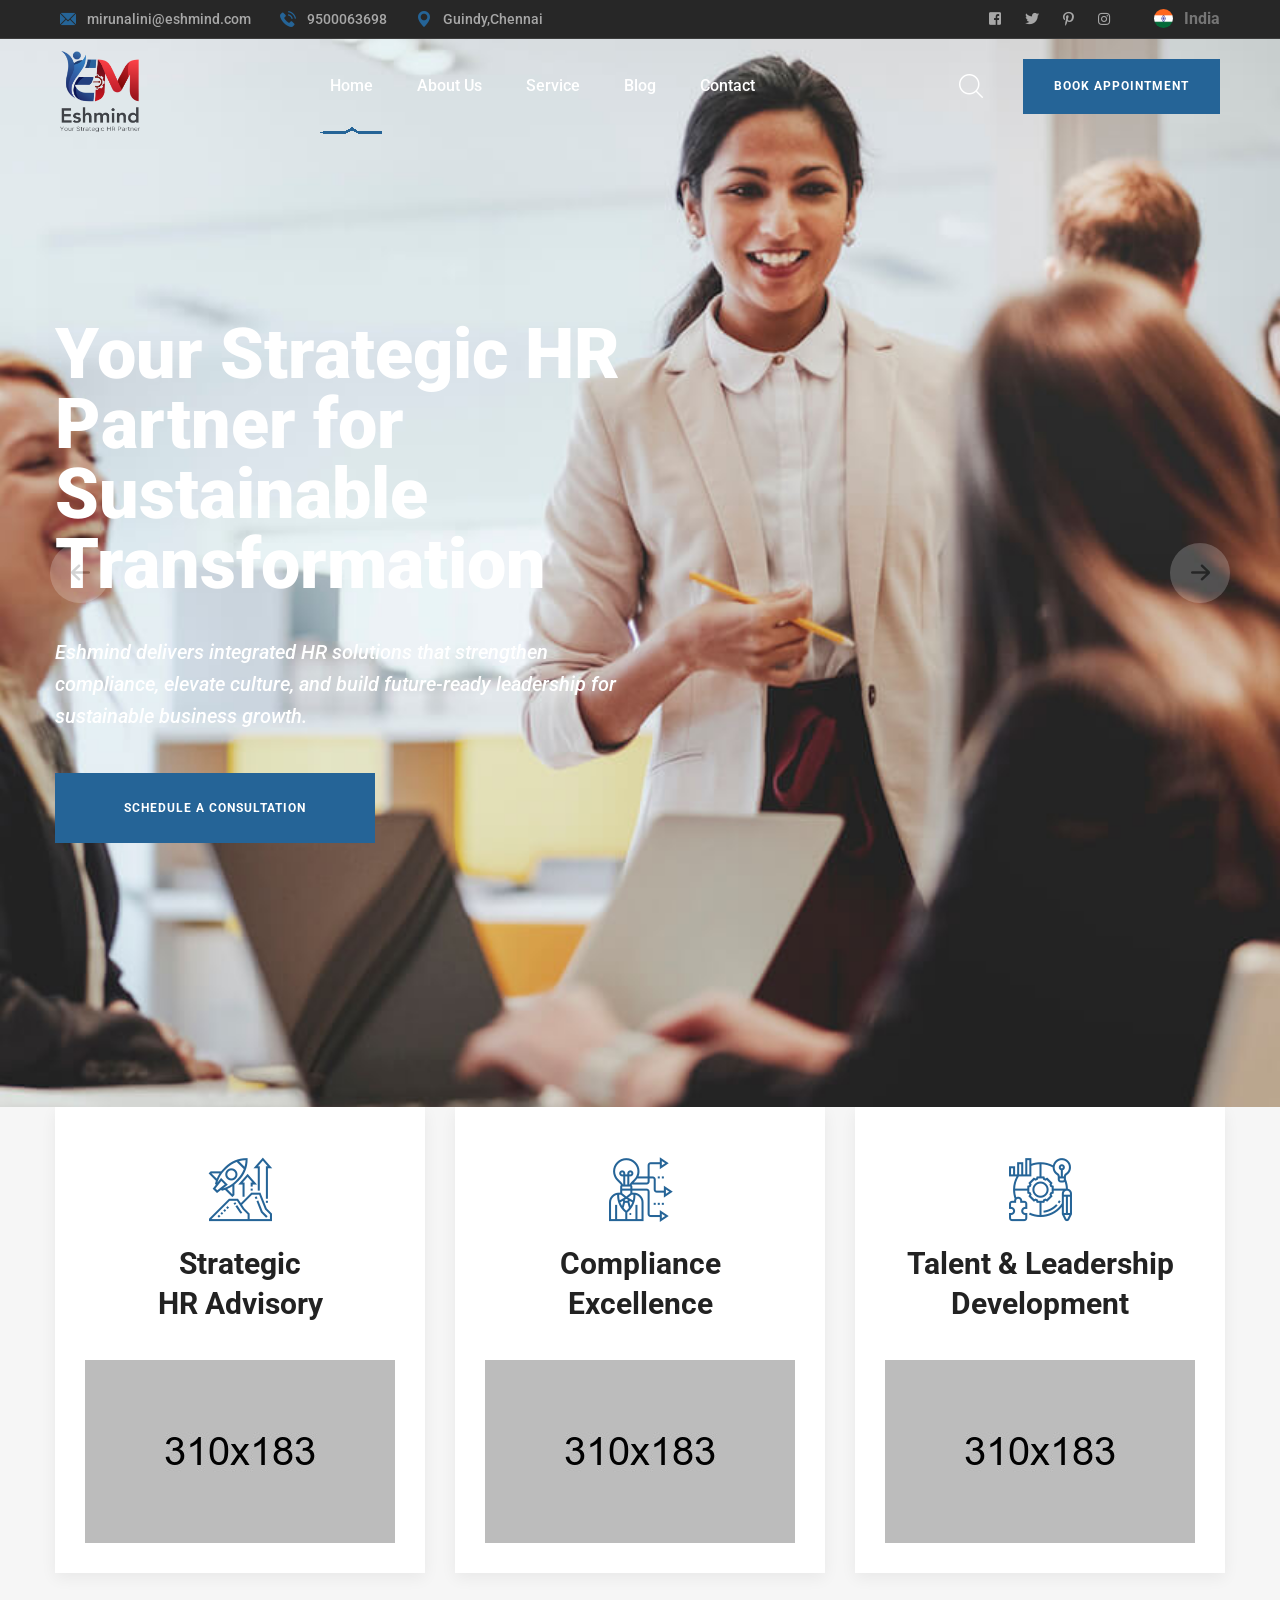
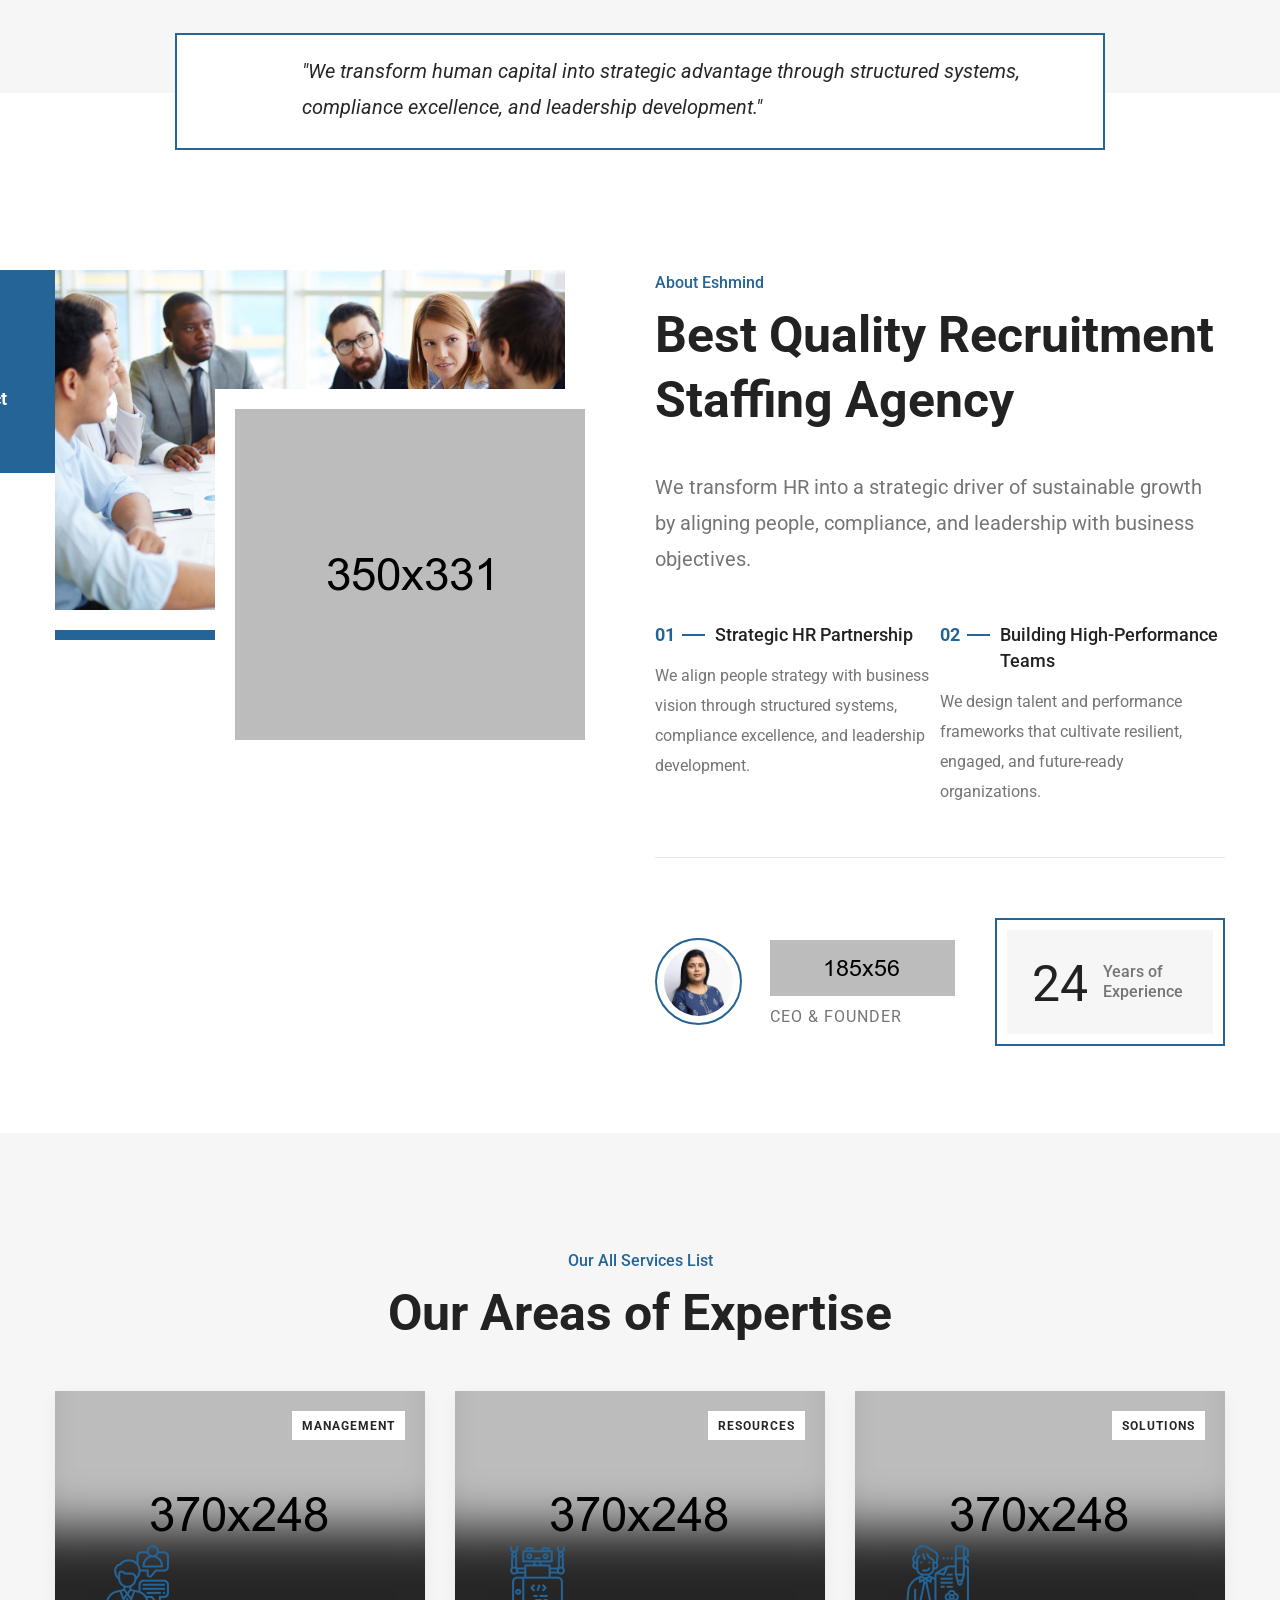
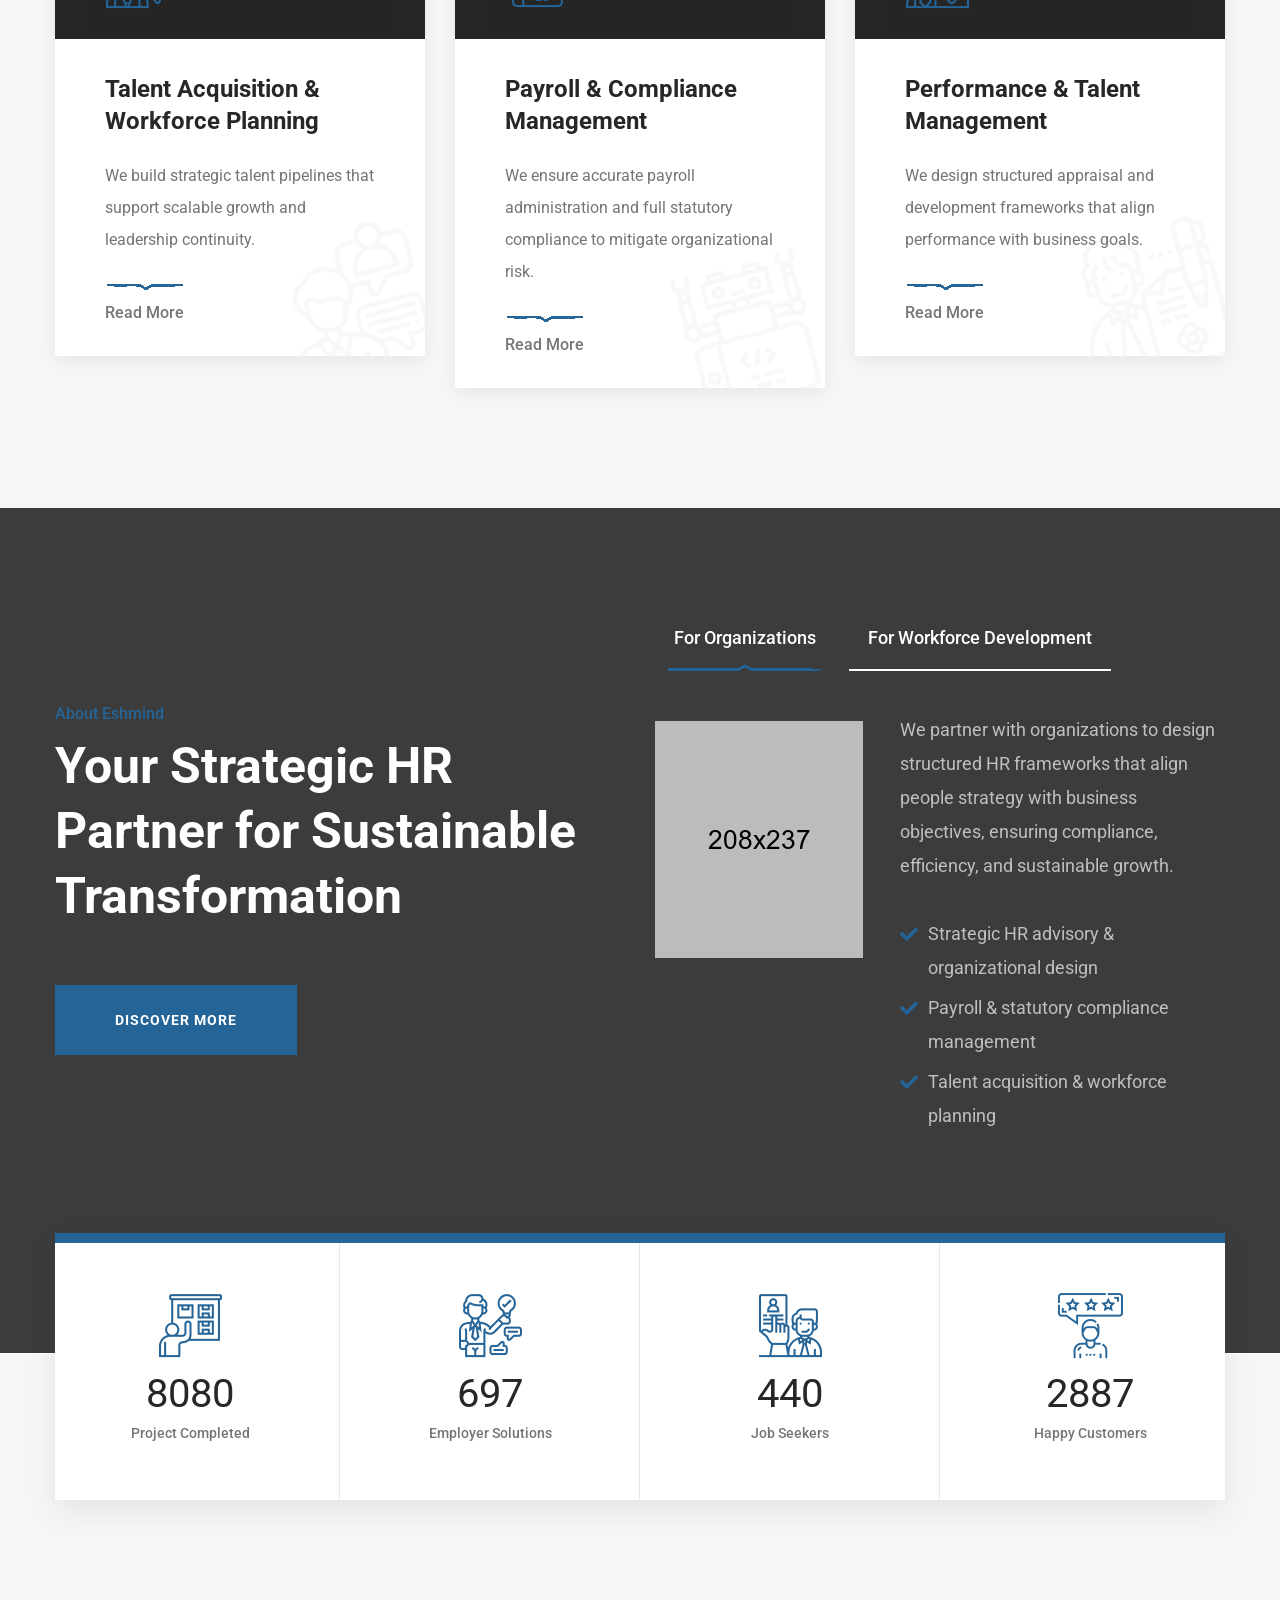
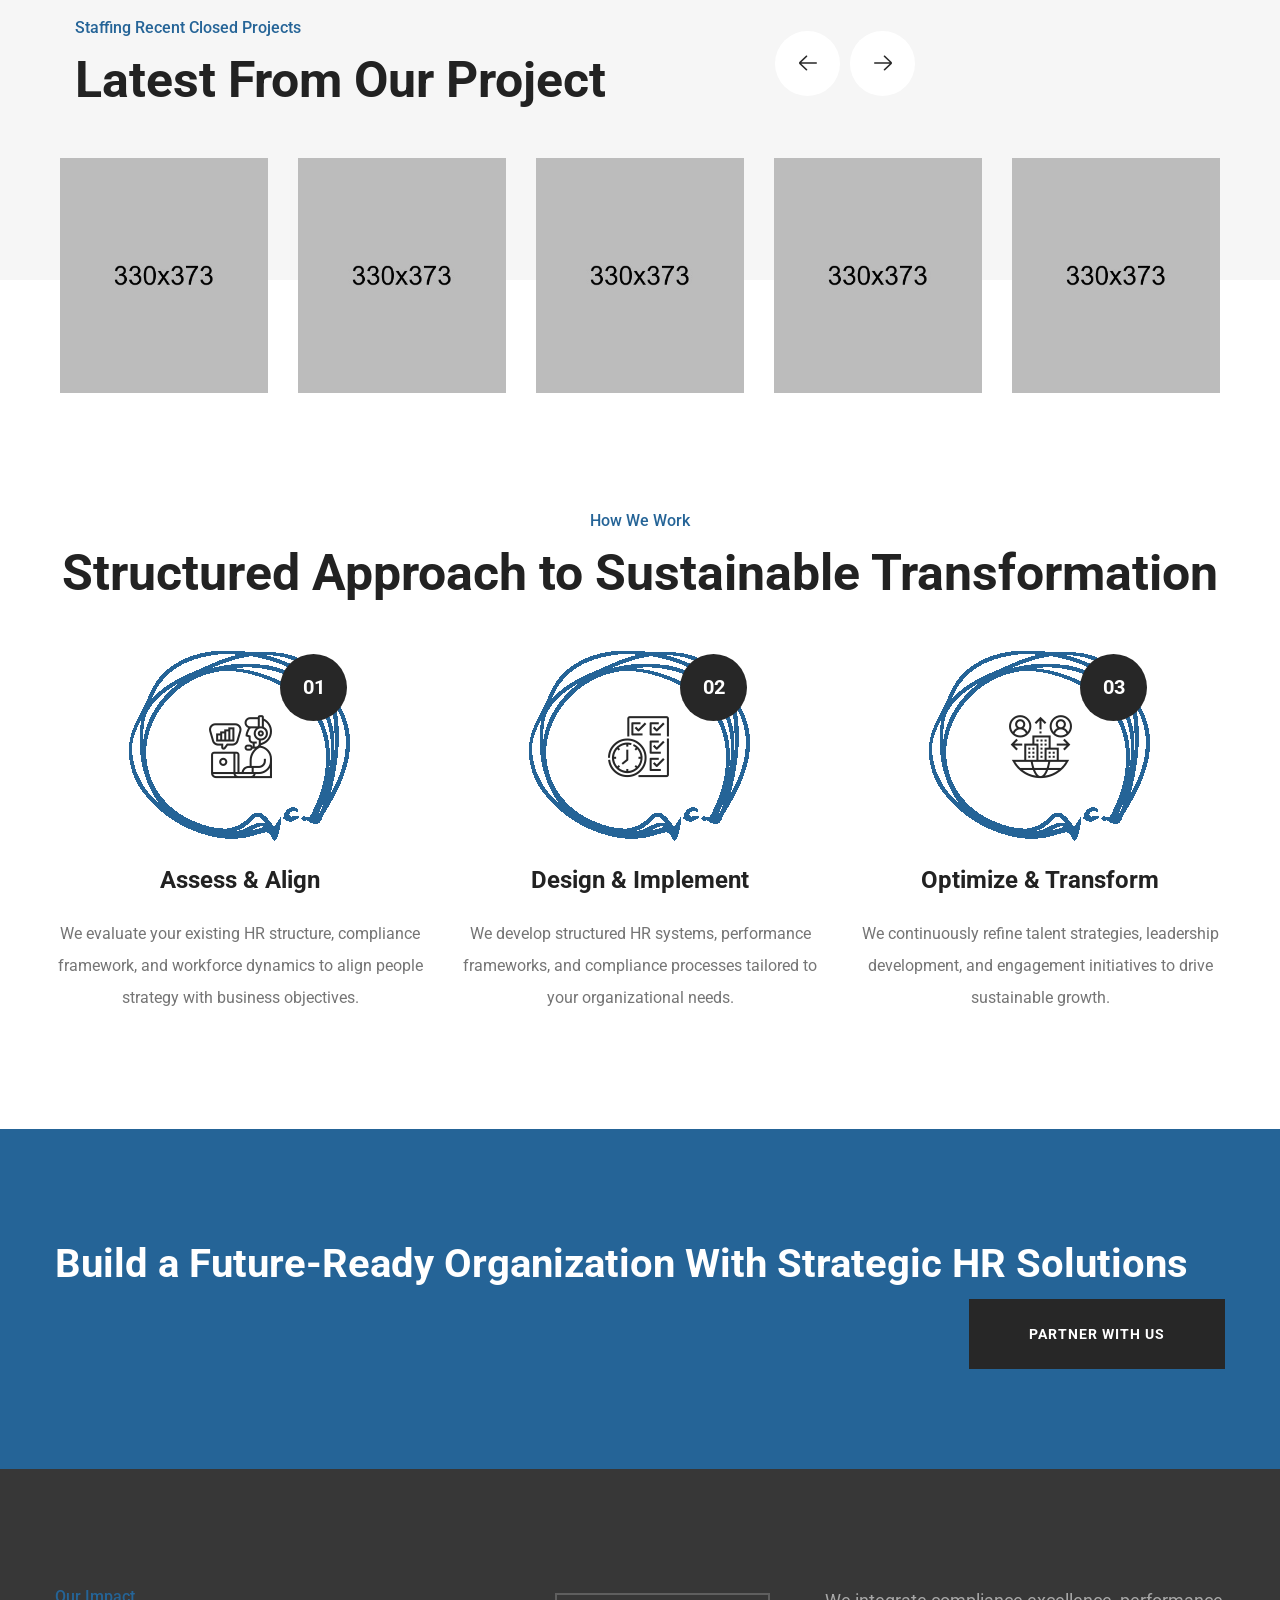
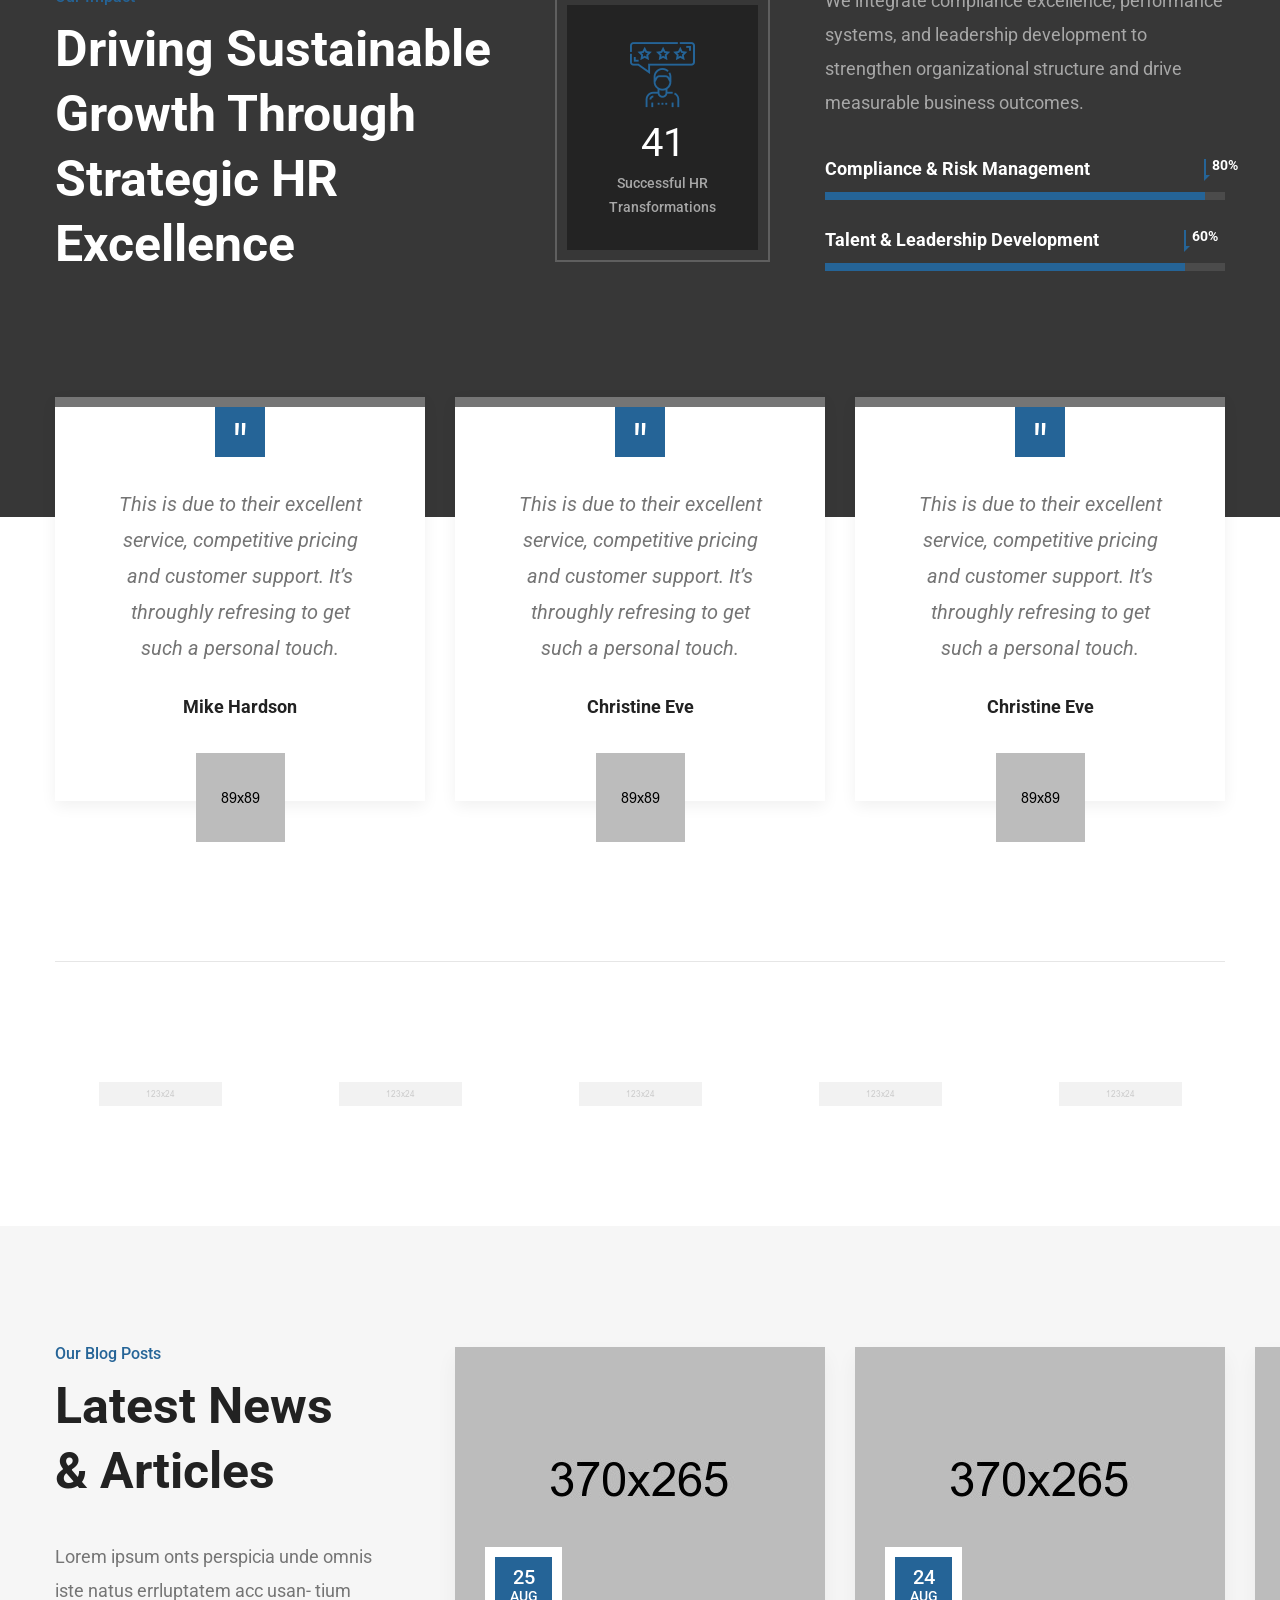
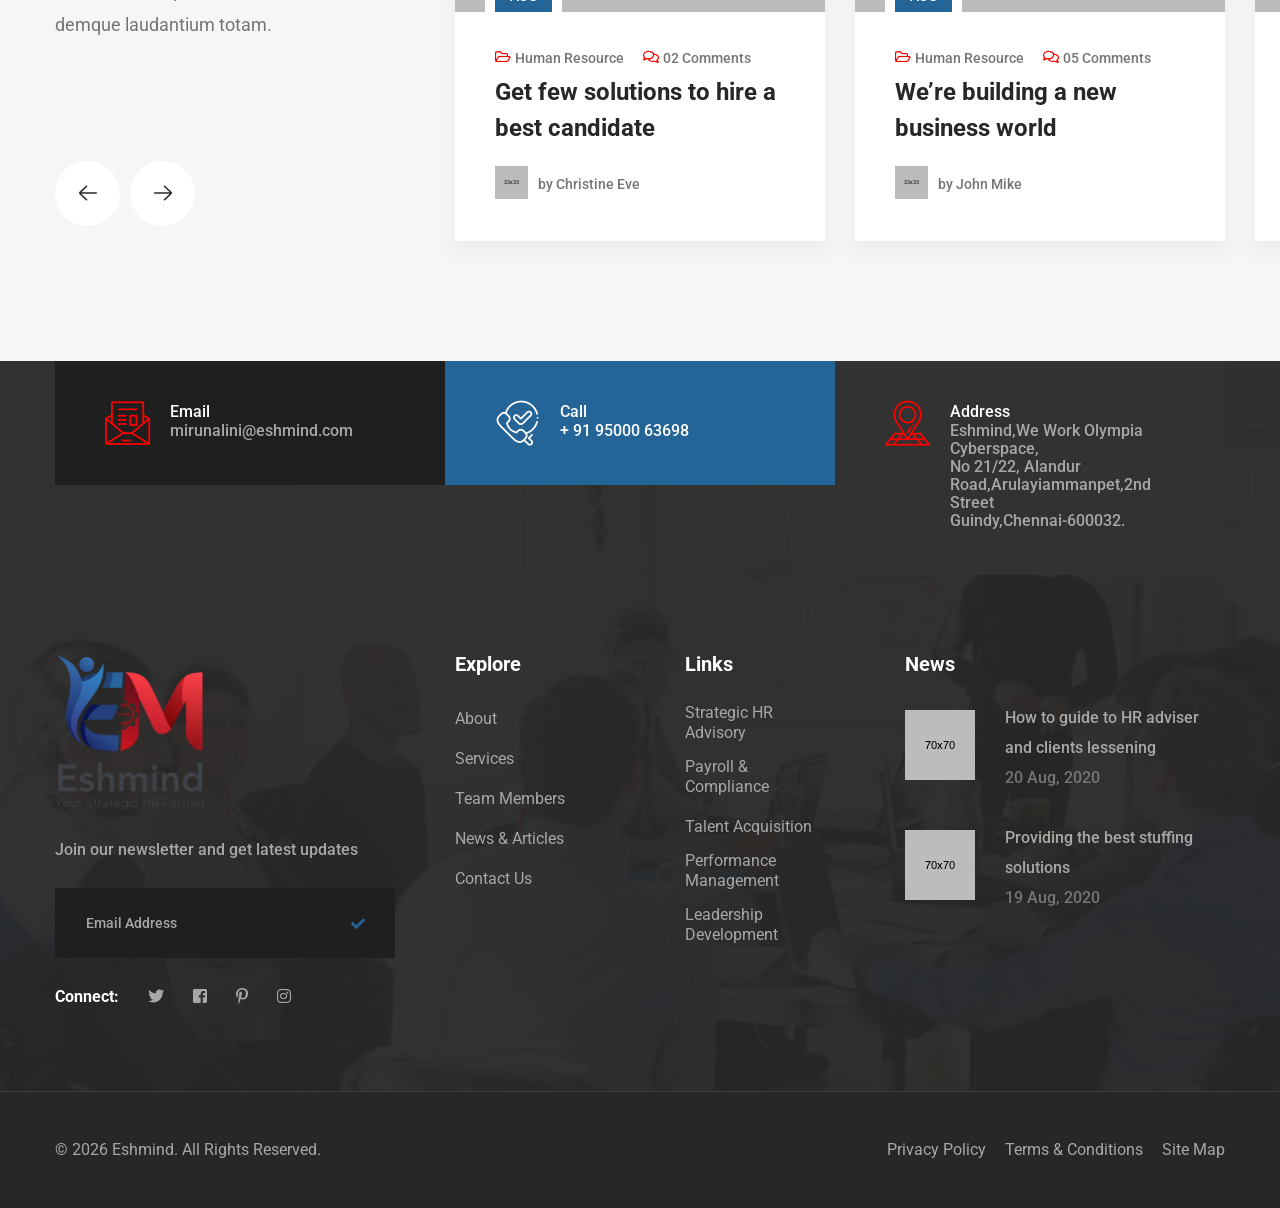
<file: index.html>
<!DOCTYPE html>
<html lang="en">
<head>
<meta charset="utf-8">
<meta http-equiv="X-UA-Compatible" content="IE=edge">
<meta name="viewport" content="width=device-width, initial-scale=1.0, maximum-scale=1.0, user-scalable=0">

<title>Eshmind ||Your Strategic HR Partner for Sustainable Transformation </title>

<!-- Fav Icon -->
<link rel="icon" href="assets/images/favicon.ico" type="image/x-icon">

<!-- Google Fonts -->
<link href="https://fonts.googleapis.com/css2?family=Roboto:ital,wght@0,300;0,400;0,500;0,700;0,900;1,300;1,400;1,500;1,700;1,900&display=swap" rel="stylesheet">

<!-- Stylesheets -->
<link href="assets/css/font-awesome-all.css" rel="stylesheet">
<link href="assets/css/flaticon.css" rel="stylesheet">
<link href="assets/css/owl.css" rel="stylesheet">
<link href="assets/css/bootstrap.css" rel="stylesheet">
<link href="assets/css/jquery.fancybox.min.css" rel="stylesheet">
<link href="assets/css/animate.css" rel="stylesheet">
<link href="assets/css/color.css" rel="stylesheet">
<link href="assets/css/style.css" rel="stylesheet">
<link href="assets/css/responsive.css" rel="stylesheet">

</head>


<!-- page wrapper -->
<body>

    <div class="boxed_wrapper">


        <!-- preloader -->
        <div class="preloader"></div>
        <!-- preloader -->


        <!-- main header -->
        <header class="main-header style-one">
            <!-- header-top -->
            <div class="header-top">
                <div class="top-inner clearfix">
                    <ul class="info-list pull-left clearfix">
                        <li><i class="flaticon-email"></i><a href="mailto:mirunalini@eshmind.com">mirunalini@eshmind.com</a></li>
                        <li><i class="flaticon-telephone"></i><a href="tel:928886660000">9500063698</a></li>
                        <li><i class="flaticon-pin"></i>Guindy,Chennai</li>
                    </ul>
                    <div class="right-column pull-right clearfix">
                        <ul class="social-links clearfix">
                            <li><a href="index.html"><i class="fab fa-facebook-square"></i></a></li>
                            <li><a href="index.html"><i class="fab fa-twitter"></i></a></li>
                            <li><a href="index.html"><i class="fab fa-pinterest-p"></i></a></li>
                            <li><a href="index.html"><i class="fab fa-instagram"></i></a></li>
                        </ul>
                        <div class="language-box">
                            <img src="assets/images/icons/flag-1.png" alt=""><b>India</b>
                        </div>
                    </div>
                </div>
            </div>

            <!-- header-lower -->
            <div class="header-lower">
                <div class="outer-box">
                    <div class="logo-box">
                        <figure class="logo"><a href="index.html"><img src="assets/images/Eshmind_logo.png" alt="Eshmind logo"></a></figure>
                    </div>
                    <div class="menu-area">
                        <!--Mobile Navigation Toggler-->
                        <div class="mobile-nav-toggler">
                            <i class="icon-bar"></i>
                            <i class="icon-bar"></i>
                            <i class="icon-bar"></i>
                        </div>
                        <nav class="main-menu navbar-expand-md navbar-light">
                            <div class="collapse navbar-collapse show clearfix" id="navbarSupportedContent">
                                <ul class="navigation clearfix">
                                    <li class="current dropdown"><a href="index.html">Home</a>
                                    </li> 
                                    <li class="dropdown"><a href="about.html">About Us</a>
                                        
                                    </li>
                                    <li class="dropdown"><a href="service.html">Service</a>
                                        <ul>
                                            <li><a href="TalentAcquisition.html">Talent Acquisition</a></li>
                                            <li><a href="SpecializedServices.html">Specialized Services</a></li>
                                            <li><a href="StrategicHR.html">Strategic HR Advisory</a></li>
                                            <li><a href="HR&Digital.html">HR & Digital Technology</a></li>
                                            <li><a href="Payroll&Compliance.html">Payroll & Compliance</a></li>
                                            <li><a href="Performance&Talent.html">Performance & Talent Management</a></li>
                                            <li><a href="Employee Engagement.html">Employee Engagement</a></li>
                                            <li><a href="Learning&Development.html">Learning & Development</a></li>
                                        </ul>
                                    </li>
                                    
                                    <li class="dropdown"><a href="index.html">Blog</a>
                                        <ul>
                                            <li><a href="blog.html">Blog Grid</a></li>
                                            <li><a href="blog-2.html">Blog Standard</a></li>
                                            <li><a href="blog-details.html">Blog Details</a></li>
                                        </ul>
                                    </li>  
                                    <li><a href="contact.html">Contact</a></li>   
                                </ul>
                            </div>
                        </nav>
                    </div>
                    <div class="menu-right-content clearfix">
                        <div class="search-box-outer">
                            <div class="dropdown">
                                <button class="search-box-btn" type="button" id="dropdownMenu3" data-toggle="dropdown" aria-haspopup="true" aria-expanded="false"><i class="flaticon-magnifying-glass"></i></button>
                                <div class="dropdown-menu search-panel" aria-labelledby="dropdownMenu3">
                                    <div class="form-container">
                                        <form method="post" action="blog.html">
                                            <div class="form-group">
                                                <input type="search" name="search-field" value="" placeholder="Search...." required="">
                                                <button type="submit" class="search-btn"><span class="fas fa-search"></span></button>
                                            </div>
                                        </form>
                                    </div>
                                </div>
                            </div>
                        </div>
                        <div class="btn-box">
                            <a href="contact.html" class="theme-btn-one">Book appointment</a>
                        </div>
                    </div>
                </div>
            </div>

            <!--sticky Header-->
            <div class="sticky-header">
                <div class="outer-box">
                    <div class="logo-box">
                        <figure class="logo"><a href="index.html"><img src="assets/images/Eshmind_logo.png" alt=""></a></figure>
                    </div>
                    <div class="menu-area">
                        <nav class="main-menu clearfix">
                            <!--Keep This Empty / Menu will come through Javascript-->
                        </nav>
                    </div>
                    <div class="menu-right-content clearfix">
                        <div class="search-box-outer">
                            <div class="dropdown">
                                <button class="search-box-btn" type="button" id="dropdownMenu4" data-toggle="dropdown" aria-haspopup="true" aria-expanded="false"><i class="flaticon-magnifying-glass"></i></button>
                                <div class="dropdown-menu search-panel" aria-labelledby="dropdownMenu3">
                                    <div class="form-container">
                                        <form method="post" action="blog.html">
                                            <div class="form-group">
                                                <input type="search" name="search-field" value="" placeholder="Search...." required="">
                                                <button type="submit" class="search-btn"><span class="fas fa-search"></span></button>
                                            </div>
                                        </form>
                                    </div>
                                </div>
                            </div>
                        </div>
                        <div class="btn-box">
                            <a href="contact.html" class="theme-btn-one">Book appointment</a>
                        </div>
                    </div>
                </div>
            </div>
        </header>
        <!-- main-header end -->

        <!-- Mobile Menu  -->
        <div class="mobile-menu">
            <div class="menu-backdrop"></div>
            <div class="close-btn"><i class="fas fa-times"></i></div>
            
            <nav class="menu-box">
                <div class="nav-logo"><a href="index.html"><img src="assets/images/Eshmind_logo.png" alt="" title=""></a></div>
                <div class="menu-outer"><!--Here Menu Will Come Automatically Via Javascript / Same Menu as in Header--></div>
                <div class="contact-info">
                    <h4>Contact Info</h4>
                    <ul>
                        <li>Guindy, Chennai</li>
                        <li><a href="tel:+919500063698">+919500063698</a></li>
                        <li><a href="mailto:mirunalini@eshmind.com">mirunalini@eshmind.com</a></li>
                    </ul>
                </div>
                <div class="social-links">
                    <ul class="clearfix">
                        <li><a href="index.html"><span class="fab fa-twitter"></span></a></li>
                        <li><a href="index.html"><span class="fab fa-facebook-square"></span></a></li>
                        <li><a href="index.html"><span class="fab fa-pinterest-p"></span></a></li>
                        <li><a href="index.html"><span class="fab fa-instagram"></span></a></li>
                        <li><a href="index.html"><span class="fab fa-youtube"></span></a></li>
                    </ul>
                </div>
            </nav>
        </div><!-- End Mobile Menu -->


        <!-- banner-section -->
        <section class="banner-section">
            <div class="banner-carousel owl-theme owl-carousel owl-dots-none">
                <div class="slide-item">
                    <div class="image-layer" style="background-image:url(assets/images/banner/banner-11.png)"></div>
                    <div class="auto-container">
                        <div class="content-box">
                            <h1>Your Strategic HR Partner for Sustainable Transformation</h1>
                            <p>Eshmind delivers integrated HR solutions that strengthen compliance, elevate culture, and build future-ready leadership for sustainable business growth.</p>
                            <div class="btn-box">
                                <a href="index.html" class="theme-btn-one">Schedule a Consultation</a>
                            </div>
                        </div> 
                    </div>
                </div>
                <div class="slide-item">
                    <div class="image-layer" style="background-image:url(assets/images/banner/banner-11.png)"></div>
                    <div class="auto-container">
                        <div class="content-box">
                            <h1>Your Strategic HR Partner for Sustainable Transformation</h1>
                            <p>Eshmind delivers comprehensive human resource solutions designed tohelp organizations cultivate resilient, engaged, and future-ready teams. By blending operational excellence with strategic advisory expertise, we drive compliance, efficiency, and a culture that places people at the heart of every decision.</p>
                            <div class="btn-box">
                                <a href="index.html" class="theme-btn-one">Discover More</a>
                            </div>
                        </div> 
                    </div>
                </div>
            </div>
        </section>
        <!-- banner-section end -->


        <!-- feature-section -->
        <section class="feature-section bg-color-1 centred">
            <div class="auto-container">
                <div class="row clearfix">
                    <div class="col-lg-4 col-md-6 col-sm-12 feature-block">
                        <div class="feature-block-one">
                            <div class="inner-box">
                                <div class="icon-box"><i class="flaticon-mission"></i></div>
                                <h2>Strategic  <br />HR Advisory</h2>
                                <figure class="image-box">
                                    <img src="assets/images/resource/feature-1.jpg" alt="">
                                    <!--<a href="index.html" class="theme-btn-one">Read more</a>-->
                                </figure>
                            </div>
                        </div>
                    </div>
                    <div class="col-lg-4 col-md-6 col-sm-12 feature-block">
                        <div class="feature-block-one">
                            <div class="inner-box">
                                <div class="icon-box"><i class="flaticon-creative-idea"></i></div>
                                <h2>Compliance  <br />Excellence</h2>
                                <figure class="image-box">
                                    <img src="assets/images/resource/feature-2.jpg" alt="">
                                   
                                </figure>
                            </div>
                        </div>
                    </div>
                    <div class="col-lg-4 col-md-6 col-sm-12 feature-block">
                        <div class="feature-block-one">
                            <div class="inner-box">
                                <div class="icon-box"><i class="flaticon-solution"></i></div>
                                <h2>Talent & Leadership<br /> Development</h2>
                                <figure class="image-box">
                                    <img src="assets/images/resource/feature-3.jpg" alt="">
                                    
                                </figure>
                            </div>
                        </div>
                    </div>
                    </div>
                </div>
            </div>
        </section>
        <!-- feature-section end -->


        <div class="quote-box">
            <div class="auto-container">
                <div class="inner-box">
                    <!--<div class="icon-box">"</div>-->
                    <p>"We transform human capital into strategic advantage through structured systems, compliance excellence, and leadership development."</p>
                </div>
            </div>
        </div>


        <!-- about-section -->
        <section class="about-section">
            <div class="auto-container">
                <div class="row clearfix">
                    <div class="col-lg-6 col-md-12 col-sm-12 image-column">
                        <div class="image_block_1">
                            <div class="image-box">
                                <figure class="image image-1"><img src="assets/images/resource/about11.png" alt=""></figure>
                                <figure class="image image-2"><img src="assets/images/resource/about-2.jpg" alt=""></figure>
                                <div class="image-content">
                                    <div class="icon-box"><i class="flaticon-recruitment"></i></div>
                                    <h5>Find Perfect Candidate</h5>
                                </div>
                            </div>
                        </div>
                    </div>
                    <div class="col-lg-6 col-md-12 col-sm-12 content-column">
                        <div class="content_block_1">
                            <div class="content-box">
                                <div class="sec-title">
                                    <p>About Eshmind</p>
                                    <h2>Best Quality Recruitment Staffing Agency</h2>
                                </div>
                                <div class="text">
                                    <p>We transform HR into a strategic driver of sustainable growth by aligning people, compliance, and leadership with business objectives.</p>
                                </div>
                                <div class="inner-box clearfix">
                                    <div class="single-item">
                                        <h5><span>01</span>Strategic HR Partnership</h5>
                                        <p>We align people strategy with business vision through structured systems, compliance excellence, and leadership development.</p>
                                    </div>
                                    <div class="single-item">
                                        <h5><span>02</span>Building High-Performance Teams</h5>
                                        <p>We design talent and performance frameworks that cultivate resilient, engaged, and future-ready organizations.</p>
                                    </div>
                                </div>
                                <div class="lower-box">
                                    <div class="author-box">
                                        <figure class="author-thumb"><img src="assets/images/resource/author-1.png" alt=""></figure>
                                        <figure class="signature-box"><img src="assets/images/resource/signature-1.png" alt=""></figure>
                                        <span class="designation">CEO & Founder</span>
                                    </div>
                                    <div class="experienct-box">
                                        <div class="inner">
                                            <h2>24</h2>
                                            <p>Years of Experience</p>
                                        </div>
                                    </div>
                                </div>
                            </div>
                        </div>
                    </div>
                </div>
            </div>
        </section>
        <!-- about-section end -->


        <!-- service-section -->
        <section class="service-section sec-pad bg-color-1">
            <div class="auto-container">
                <div class="sec-title centred">
                    <p>Our All Services List</p>
                    <h2>Our Areas of Expertise</h2>
                </div>
                <div class="row clearfix">
                    <div class="col-lg-4 col-md-6 col-sm-12 service-block">
                        <div class="service-block-one wow fadeInUp animated animated" data-wow-delay="00ms" data-wow-duration="1500ms">
                            <div class="inner-box">
                                <figure class="image-box">
                                    <img src="assets/images/service/service-1.jpg" alt="">
                                    <span class="category">Management</span>
                                    <i class="flaticon-consulting"></i>
                                </figure>
                                <div class="lower-content">
                                    <h3><a href="hr-consulting.html">Talent Acquisition & Workforce Planning</a></h3>
                                    <p>We build strategic talent pipelines that support scalable growth and leadership continuity.</p>
                                    <div class="link"><a href="hr-consulting.html">Read More</a></div>
                                    <div class="light-icon"><i class="flaticon-consulting"></i></div>
                                </div>
                            </div>
                        </div>
                    </div>
                    <div class="col-lg-4 col-md-6 col-sm-12 service-block">
                        <div class="service-block-one wow fadeInUp animated animated" data-wow-delay="300ms" data-wow-duration="1500ms">
                            <div class="inner-box">
                                <figure class="image-box">
                                    <img src="assets/images/service/service-2.jpg" alt="">
                                    <span class="category">Resources</span>
                                    <i class="flaticon-controller"></i>
                                </figure>
                                <div class="lower-content">
                                    <h3><a href="technology-resource.html">Payroll & Compliance Management</a></h3>
                                    <p>We ensure accurate payroll administration and full statutory compliance to mitigate organizational risk.</p>
                                    <div class="link"><a href="technology-resource.html">Read More</a></div>
                                    <div class="light-icon"><i class="flaticon-controller"></i></div>
                                </div>
                            </div>
                        </div>
                    </div>
                    <div class="col-lg-4 col-md-6 col-sm-12 service-block">
                        <div class="service-block-one wow fadeInUp animated animated" data-wow-delay="600ms" data-wow-duration="1500ms">
                            <div class="inner-box">
                                <figure class="image-box">
                                    <img src="assets/images/service/service-3.jpg" alt="">
                                    <span class="category">Solutions</span>
                                    <i class="flaticon-policy"></i>
                                </figure>
                                <div class="lower-content">
                                    <h3><a href="staffing-solutions.html">Performance & Talent Management</a></h3>
                                    <p>We design structured appraisal and development frameworks that align performance with business goals.</p>
                                    <div class="link"><a href="staffing-solutions.html">Read More</a></div>
                                    <div class="light-icon"><i class="flaticon-policy"></i></div>
                                </div>
                            </div>
                        </div>
                    </div>
                </div>
            </div>
        </section>
        <!-- service-section end -->


        <!-- agency-section -->
        <section class="agency-section" style="background-image: url(assets/images/background/agency-1.jpg);">
            <div class="auto-container">
                <div class="row align-items-center clearfix">
                    <div class="col-lg-6 col-md-12 col-sm-12 content-column">
                        <div class="content_block_2">
                            <div class="content-box">
                                <div class="sec-title light">
                                    <p>About Eshmind</p>
                                    <h2>Your Strategic HR Partner for Sustainable Transformation</h2>
                                </div>
                                <div class="btn-box"><a href="about.html" class="theme-btn-one">Discover More</a></div>
                            </div>
                        </div>
                    </div>
                    <div class="col-lg-6 col-md-12 col-sm-12 content-column">
                        <div class="content_block_3">
                            <div class="content-box">
                                <div class="tabs-box">
                                    <div class="tab-btn-box">
                                        <ul class="tab-btns tab-buttons clearfix">
                                            <li class="tab-btn active-btn" data-tab="#tab-1">For Organizations</li>
                                            <li class="tab-btn" data-tab="#tab-2">For Workforce Development</li>
                                        </ul>
                                    </div>
                                    <div class="tabs-content">
                                        <div class="tab active-tab" id="tab-1">
                                            <div class="inner-box">
                                                <figure class="image-box"><img src="assets/images/resource/agency-1.jpg" alt=""></figure>
                                                <div class="text">
                                                    <p>We partner with organizations to design structured HR frameworks that align people strategy with business objectives, ensuring compliance, efficiency, and sustainable growth.</p>
                                                    <ul class="list clearfix">
                                                        <li>Strategic HR advisory & organizational design</li>
                                                        <li>Payroll & statutory compliance management</li>
                                                        <li>Talent acquisition & workforce planning</li>
                                                    </ul>
                                                </div>
                                            </div>
                                        </div>
                                        <div class="tab" id="tab-2">
                                            <div class="inner-box">
                                                <figure class="image-box"><img src="assets/images/resource/agency-1.jpg" alt=""></figure>
                                                <div class="text">
                                                    <p>We cultivate resilient, engaged, and future-ready teams through performance management, leadership development, and culture-building initiatives.</p>
                                                    <ul class="list clearfix">
                                                        <li>Performance & talent management systems</li>
                                                        <li>Learning & leadership development programs</li>
                                                        <li>Employee engagement & culture initiatives</li>
                                                    </ul>
                                                </div>
                                            </div>
                                        </div>
                                    </div>
                                </div>
                            </div>
                        </div>
                    </div>
                </div>
            </div>
        </section>
        <!-- agency-section end -->


        <!-- funfact-section -->
        <section class="funfact-section centred">
            <div class="auto-container">
                <div class="inner-container">
                    <div class="row clearfix">
                        <div class="col-lg-3 col-md-6 col-sm-12 counter-block">
                            <div class="counter-block-one">
                                <div class="inner-box">
                                    <div class="icon-box"><i class="flaticon-scrum"></i></div>
                                    <div class="count-outer count-box">
                                        <span class="count-text" data-speed="1500" data-stop="8080">0</span>
                                    </div>
                                    <p>Project Completed</p>
                                </div>
                            </div>
                        </div>
                        <div class="col-lg-3 col-md-6 col-sm-12 counter-block">
                            <div class="counter-block-one">
                                <div class="inner-box">
                                    <div class="icon-box"><i class="flaticon-business-idea"></i></div>
                                    <div class="count-outer count-box">
                                        <span class="count-text" data-speed="1500" data-stop="697">0</span>
                                    </div>
                                    <p>Employer Solutions</p>
                                </div>
                            </div>
                        </div>
                        <div class="col-lg-3 col-md-6 col-sm-12 counter-block">
                            <div class="counter-block-one">
                                <div class="inner-box">
                                    <div class="icon-box"><i class="flaticon-recruit"></i></div>
                                    <div class="count-outer count-box">
                                        <span class="count-text" data-speed="1500" data-stop="440">0</span>
                                    </div>
                                    <p>Job Seekers</p>
                                </div>
                            </div>
                        </div>
                        <div class="col-lg-3 col-md-6 col-sm-12 counter-block">
                            <div class="counter-block-one">
                                <div class="inner-box">
                                    <div class="icon-box"><i class="flaticon-customer-review"></i></div>
                                    <div class="count-outer count-box">
                                        <span class="count-text" data-speed="1500" data-stop="2887">0</span>
                                    </div>
                                    <p>Happy Customers</p>
                                </div>
                            </div>
                        </div>
                    </div>
                </div>
            </div>
        </section>
        <!-- funfact-section end -->


        <!-- project-section -->
        <section class="project-section">
            <div class="auto-container">
                <div class="sec-title">
                    <p>Staffing Recent Closed Projects</p>
                    <h2>Latest From Our Project</h2>
                </div>
            </div>
            <div class="outer-container">
                <div class="gallery-carousel owl-carousel owl-theme owl-dots-none nav-style-one">
                    <div class="project-block-one">
                        <div class="inner-box">
                            <figure class="image-box"><img src="assets/images/gallery/project-1.jpg" alt=""></figure>
                            <div class="link">
                                <a href="assets/images/gallery/project-1.jpg" class="lightbox-image" data-fancybox="gallery"><i class="flaticon-plus"></i></a>
                            </div>
                            <div class="text">
                                <p>Business</p>
                                <h3><a href="project-details.html">Staffing Solutions</a></h3>
                            </div>
                        </div>
                    </div>
                    <div class="project-block-one">
                        <div class="inner-box">
                            <figure class="image-box"><img src="assets/images/gallery/project-2.jpg" alt=""></figure>
                            <div class="link">
                                <a href="assets/images/gallery/project-2.jpg" class="lightbox-image" data-fancybox="gallery"><i class="flaticon-plus"></i></a>
                            </div>
                            <div class="text">
                                <p>Business</p>
                                <h3><a href="project-details.html">Staffing Solutions</a></h3>
                            </div>
                        </div>
                    </div>
                    <div class="project-block-one">
                        <div class="inner-box">
                            <figure class="image-box"><img src="assets/images/gallery/project-3.jpg" alt=""></figure>
                            <div class="link">
                                <a href="assets/images/gallery/project-3.jpg" class="lightbox-image" data-fancybox="gallery"><i class="flaticon-plus"></i></a>
                            </div>
                            <div class="text">
                                <p>Business</p>
                                <h3><a href="project-details.html">Staffing Solutions</a></h3>
                            </div>
                        </div>
                    </div>
                    <div class="project-block-one">
                        <div class="inner-box">
                            <figure class="image-box"><img src="assets/images/gallery/project-4.jpg" alt=""></figure>
                            <div class="link">
                                <a href="assets/images/gallery/project-4.jpg" class="lightbox-image" data-fancybox="gallery"><i class="flaticon-plus"></i></a>
                            </div>
                            <div class="text">
                                <p>Business</p>
                                <h3><a href="project-details.html">Staffing Solutions</a></h3>
                            </div>
                        </div>
                    </div>
                    <div class="project-block-one">
                        <div class="inner-box">
                            <figure class="image-box"><img src="assets/images/gallery/project-5.jpg" alt=""></figure>
                            <div class="link">
                                <a href="assets/images/gallery/project-5.jpg" class="lightbox-image" data-fancybox="gallery"><i class="flaticon-plus"></i></a>
                            </div>
                            <div class="text">
                                <p>Business</p>
                                <h3><a href="project-details.html">Staffing Solutions</a></h3>
                            </div>
                        </div>
                    </div>
                </div>
            </div>
        </section>
        <!-- project-section end -->


        <!-- working-process -->
        <section class="working-process centred">
            <div class="auto-container">
                <div class="sec-title centred">
                    <p>How We Work</p>
                    <h2>Structured Approach to Sustainable Transformation</h2>
                </div>
                <div class="row clearfix">
                    <div class="col-lg-4 col-md-6 col-sm-12 process-block">
                        <div class="process-block-one wow fadeInUp animated animated" data-wow-delay="00ms" data-wow-duration="1500ms">
                            <div class="inner-box">
                                <div class="icon-box">
                                    <i class="flaticon-investment"></i>
                                    <span>01</span>
                                    <div class="icon-shape" style="background-image: url(assets/images/shape/shape-4.png);"></div>
                                </div>
                                <h3>Assess & Align</h3>
                                <p>We evaluate your existing HR structure, compliance framework, and workforce dynamics to align people strategy with business objectives.</p>
                            </div>
                        </div>
                    </div>
                    <div class="col-lg-4 col-md-6 col-sm-12 process-block">
                        <div class="process-block-one wow fadeInUp animated animated" data-wow-delay="300ms" data-wow-duration="1500ms">
                            <div class="inner-box">
                                <div class="icon-box">
                                    <i class="flaticon-checklist"></i>
                                    <span>02</span>
                                    <div class="icon-shape" style="background-image: url(assets/images/shape/shape-4.png);"></div>
                                </div>
                                <h3>Design & Implement</h3>
                                <p>We develop structured HR systems, performance frameworks, and compliance processes tailored to your organizational needs.</p>
                            </div>
                        </div>
                    </div>
                    <div class="col-lg-4 col-md-6 col-sm-12 process-block">
                        <div class="process-block-one wow fadeInUp animated animated" data-wow-delay="500ms" data-wow-duration="1500ms">
                            <div class="inner-box">
                                <div class="icon-box">
                                    <i class="flaticon-outsourcing"></i>
                                    <span>03</span>
                                    <div class="icon-shape" style="background-image: url(assets/images/shape/shape-4.png);"></div>
                                </div>
                                <h3>Optimize & Transform</h3>
                                <p>We continuously refine talent strategies, leadership development, and engagement initiatives to drive sustainable growth.</p>
                            </div>
                        </div>
                    </div>
                </div>
            </div>
        </section>
        <!-- working-process end -->


        <!-- cta-section -->
        <section class="cta-section bg-color-2">
            <div class="auto-container">
                <div class="inner-box clearfix">
                    <div class="text pull-left">
                        <h2>Build a Future-Ready Organization With Strategic HR Solutions</h2>
                    </div>
                    <div class="btn-box pull-right">
                        <a href="index.html" class="theme-btn-one">Partner With Us</a>
                    </div>
                </div>
            </div>
        </section>
        <!-- cta-section end -->


        <!-- progress-section -->
        <section class="progress-section" style="background-image: url(assets/images/background/progress-1.jpg);">
            <div class="auto-container">
                <div class="row clearfix">
                    <div class="col-lg-5 col-md-12 col-sm-12 title-column">
                        <div class="sec-title light">
                            <p>Our Impact</p>
                            <h2>Driving Sustainable Growth Through Strategic HR Excellence</h2>
                        </div>
                    </div>
                    <div class="col-lg-7 col-md-12 col-sm-12 content-column">
                        <div class="content_block_4">
                            <div class="content-box">
                                <div class="counter-inner">
                                    <div class="inner-box">
                                        <div class="icon-box"><i class="flaticon-customer-review"></i></div>
                                        <div class="count-outer count-box">
                                            <span class="count-text" data-speed="1500" data-stop="50">0</span>
                                        </div>
                                        <p>Successful HR Transformations</p>
                                    </div>
                                </div>
                                <div class="progress-inner">
                                    <div class="text">
                                        <p>We integrate compliance excellence, performance systems, and leadership development to strengthen organizational structure and drive measurable business outcomes.</p>
                                    </div>
                                    <div class="progress-content">
                                        <div class="progress-box">
                                            <h5>Compliance & Risk Management</h5>
                                            <div class="bar">
                                                <div class="bar-inner count-bar" data-percent="95%"><div class="count-text">80%</div></div>
                                            </div>
                                        </div>
                                        <div class="progress-box">
                                            <h5>Talent & Leadership Development</h5>
                                            <div class="bar">
                                                <div class="bar-inner count-bar" data-percent="90%"><div class="count-text">60%</div></div>
                                            </div>
                                        </div>
                                    </div>
                                </div>
                            </div>
                        </div>
                    </div>
                </div>
            </div>
        </section>
        <!-- progress-section end -->


        <!-- testimonial-section -->
        <section class="testimonial-section centred">
            <div class="auto-container">
                <div class="inner-container">
                    <div class="three-item-carousel owl-carousel owl-theme owl-dots-none owl-nav-none">
                        <div class="testimonial-block-one">
                            <div class="inner-box">
                                <div class="icon-box">"</div>
                                <p>This is due to their excellent service, competitive pricing and customer support. It’s throughly refresing to get such a personal touch.</p>
                                <h5>Mike Hardson</h5>
                                <figure class="image-box"><img src="assets/images/resource/testimonial-1.png" alt=""></figure>
                            </div>
                        </div>
                        <div class="testimonial-block-one">
                            <div class="inner-box">
                                <div class="icon-box">"</div>
                                <p>This is due to their excellent service, competitive pricing and customer support. It’s throughly refresing to get such a personal touch.</p>
                                <h5>Christine Eve</h5>
                                <figure class="image-box"><img src="assets/images/resource/testimonial-2.png" alt=""></figure>
                            </div>
                        </div>
                        <div class="testimonial-block-one">
                            <div class="inner-box">
                                <div class="icon-box">"</div>
                                <p>This is due to their excellent service, competitive pricing and customer support. It’s throughly refresing to get such a personal touch.</p>
                                <h5>Christine Eve</h5>
                                <figure class="image-box"><img src="assets/images/resource/testimonial-3.png" alt=""></figure>
                            </div>
                        </div>
                    </div>
                </div>
            </div>
        </section>
        <!-- testimonial-section end -->


        <!-- clients-section -->
        <section class="clients-section">
            <div class="auto-container">
                <div class="clients-carousel owl-carousel owl-theme owl-nav-none owl-dots-none">
                    <figure class="clients-logo-box"><a href="index.html"><img src="assets/images/clients/clients-logo-1.png" alt=""></a></figure>
                    <figure class="clients-logo-box"><a href="index.html"><img src="assets/images/clients/clients-logo-2.png" alt=""></a></figure>
                    <figure class="clients-logo-box"><a href="index.html"><img src="assets/images/clients/clients-logo-3.png" alt=""></a></figure>
                    <figure class="clients-logo-box"><a href="index.html"><img src="assets/images/clients/clients-logo-4.png" alt=""></a></figure>
                    <figure class="clients-logo-box"><a href="index.html"><img src="assets/images/clients/clients-logo-5.png" alt=""></a></figure>
                </div>
            </div>
        </section>
        <!-- clients-section end -->


        <!-- news-section -->
        <section class="news-section sec-pad bg-color-1">
            <div class="auto-container">
                <div class="row clearfix">
                    <div class="col-lg-4 col-md-12 col-sm-12 title-column">
                        <div class="title-box">
                            <div class="sec-title">
                                <p>Our Blog Posts</p>
                                <h2>Latest News & Articles</h2>
                            </div>
                            <div class="text">
                                <p>Lorem ipsum onts perspicia unde omnis iste natus errluptatem acc usan- tium demque laudantium totam.</p>
                            </div>
                        </div>
                    </div>
                    <div class="col-lg-8 col-md-12 col-sm-12 inner-column">
                        <div class="carousel-block">
                            <div class="three-item-carousel owl-carousel owl-theme owl-dots-none nav-style-one">
                                <div class="news-block-one">
                                    <div class="inner-box">
                                        <figure class="image-box">
                                            <a href="blog-details.html"><img src="assets/images/news/news-1.jpg" alt=""></a>
                                            <div class="post-date">
                                                <h4>25</h4>
                                                <p>AUG</p>
                                            </div>
                                        </figure>
                                        <div class="lower-content">
                                            <ul class="post-info clearfix">
                                                <li><i class="far fa-folder-open"></i>Human Resource</li>
                                                <li><i class="far fa-comments"></i><a href="blog-details.html">02 Comments</a></li>
                                            </ul>
                                            <h3><a href="blog-details.html">Get few solutions to hire a best candidate</a></h3>
                                            <div class="admin">
                                                <figure class="admin-thumb"><img src="assets/images/news/admin-1.png" alt=""></figure>
                                                <p>by Christine Eve</p>
                                            </div>
                                        </div>
                                    </div>
                                </div>
                                <div class="news-block-one">
                                    <div class="inner-box">
                                        <figure class="image-box">
                                            <a href="blog-details.html"><img src="assets/images/news/news-2.jpg" alt=""></a>
                                            <div class="post-date">
                                                <h4>24</h4>
                                                <p>AUG</p>
                                            </div>
                                        </figure>
                                        <div class="lower-content">
                                            <ul class="post-info clearfix">
                                                <li><i class="far fa-folder-open"></i>Human Resource</li>
                                                <li><i class="far fa-comments"></i><a href="blog-details.html">05 Comments</a></li>
                                            </ul>
                                            <h3><a href="blog-details.html">We’re building a new business world</a></h3>
                                            <div class="admin">
                                                <figure class="admin-thumb"><img src="assets/images/news/admin-2.png" alt=""></figure>
                                                <p>by John Mike</p>
                                            </div>
                                        </div>
                                    </div>
                                </div>
                                <div class="news-block-one">
                                    <div class="inner-box">
                                        <figure class="image-box">
                                            <a href="blog-details.html"><img src="assets/images/news/news-3.jpg" alt=""></a>
                                            <div class="post-date">
                                                <h4>23</h4>
                                                <p>AUG</p>
                                            </div>
                                        </figure>
                                        <div class="lower-content">
                                            <ul class="post-info clearfix">
                                                <li><i class="far fa-folder-open"></i>Human Resource</li>
                                                <li><i class="far fa-comments"></i><a href="blog-details.html">03 Comments</a></li>
                                            </ul>
                                            <h3><a href="blog-details.html">Hire easily HR candidates in few seconds</a></h3>
                                            <div class="admin">
                                                <figure class="admin-thumb"><img src="assets/images/news/admin-3.png" alt=""></figure>
                                                <p>by Haris Gulati</p>
                                            </div>
                                        </div>
                                    </div>
                                </div>
                            </div>
                        </div>
                    </div>
                </div>
            </div>
        </section>
        <!-- news-section end -->


        <!-- main-footer -->
        <footer class="main-footer">
            <div class="footer-top" style="background-image: url(assets/images/background/page-title1.png);">
                <div class="auto-container">
                    <div class="footer-info clearfix">
                        <div class="single-item">
                            <div class="inner">
                                <div class="icon-box"><i class="flaticon-mail"></i></div>
                                <h6>Email</h6>
                                <p><a href="mailto:mirunalini@eshmind.com">mirunalini@eshmind.com</a></p>
                            </div>
                        </div>
                        <div class="single-item">
                            <div class="inner">
                                <div class="icon-box"><i class="flaticon-phone"></i></div>
                                <h6>Call</h6>
                                <p><a href="tel:919500063698">+ 91 95000 63698</a></p>
                            </div>
                        </div>
                        <div class="single-item">
                            <div class="inner">
                                <div class="icon-box"><i class="flaticon-address"></i></div>
                                <h6>Address</h6>
                                <p>Eshmind,We Work Olympia Cyberspace,<br>No 21/22, Alandur Road,Arulayiammanpet,2nd Street<br>Guindy,Chennai-600032.</Chennai-600032></p>
                            </div>
                        </div>
                    </div>
                    <div class="widget-section">
                        <div class="row clearfix">
                            <div class="col-lg-4 col-md-6 col-sm-12 footer-column">
                                <div class="footer-widget logo-widget">
                                    <figure class="footer-logo"><a href="index.html"><img src="assets/images/Eshmind_logo.png" alt=""></a></figure>
                                    <p>Join our newsletter and get latest updates</p>
                                    <form action="contact.html" method="post">
                                        <div class="form-group">
                                            <input type="email" name="email" placeholder="Email Address" required="">
                                            <button><i class="fas fa-check"></i></button>
                                        </div>
                                    </form>
                                    <ul class="social-links clearfix">
                                        <li><h6>Connect:</h6></li>
                                        <li><a href="index.html"><i class="fab fa-twitter"></i></a></li>
                                        <li><a href="index.html"><i class="fab fa-facebook-square"></i></a></li>
                                        <li><a href="index.html"><i class="fab fa-pinterest-p"></i></a></li>
                                        <li><a href="index.html"><i class="fab fa-instagram"></i></a></li>
                                    </ul>
                                </div>
                            </div>
                            <div class="col-lg-2 col-md-6 col-sm-12 footer-column">
                                <div class="footer-widget links-widget">
                                    <div class="widget-title">
                                        <h4>Explore</h4>
                                    </div>
                                    <div class="widget-content">
                                        <ul class="links-list clearfix">
                                            <li><a href="index.html">About</a></li>
                                            <li><a href="index.html">Services</a></li>
                                            <li><a href="index.html">Team Members</a></li>
                                            <li><a href="index.html">News & Articles</a></li>
                                            <li><a href="index.html">Contact Us</a></li>
                                        </ul>
                                    </div>
                                </div>
                            </div>
                            <div class="col-lg-2 col-md-6 col-sm-12 footer-column">
                                <div class="footer-widget links-widget ml-30">
                                    <div class="widget-title">
                                        <h4>Links</h4>
                                    </div>
                                    <div class="widget-content">
                                        <ul class="links-list clearfix">
                                            <li><a href="index.html">Strategic HR Advisory</a></li>
                                            <li><a href="index.html">Payroll & Compliance</a></li>
                                            <li><a href="index.html">Talent Acquisition</a></li>
                                            <li><a href="index.html">Performance Management</a></li>
                                            <li><a href="index.html">Leadership Development</a></li>
                                        </ul>
                                    </div>
                                </div>
                            </div>
                            <div class="col-lg-4 col-md-6 col-sm-12 footer-column">
                                <div class="footer-widget post-widget ml-50">
                                    <div class="widget-title">
                                        <h4>News</h4>
                                    </div>
                                    <div class="post-inner">
                                        <div class="post">
                                            <figure class="post-thumb"><a href="blog-details.html"><img src="assets/images/resource/footer-post-1.jpg" alt=""></a></figure>
                                            <h6><a href="blog-details.html">How to guide to HR adviser and clients lessening</a></h6>
                                            <span class="post-date">20 Aug, 2020</span>
                                        </div>
                                        <div class="post">
                                            <figure class="post-thumb"><a href="blog-details.html"><img src="assets/images/resource/footer-post-2.jpg" alt=""></a></figure>
                                            <h6><a href="blog-details.html">Providing the best stuffing solutions</a></h6>
                                            <span class="post-date">19 Aug, 2020</span>
                                        </div>
                                    </div>
                                </div>
                            </div>
                        </div>
                    </div>
                </div>
            </div>
            <div class="footer-bottom">
                <div class="auto-container">
                    <div class="inner-box clearfix">
                        <div class="copyright pull-left">
                            <p>&copy; 2026 Eshmind. All Rights Reserved.</p>
                        </div>
                        <ul class="footer-nav pull-right">
                            <li><a href="index.html">Privacy Policy</a></li>
                            <li><a href="index.html">Terms & Conditions</a></li>
                            <li><a href="index.html">Site Map</a></li>
                        </ul>
                    </div>
                </div>
            </div>
        </footer>
        <!-- main-footer end -->



        <!--Scroll to top-->
        <button class="scroll-top scroll-to-target" data-target="html">
            <span class="fa fa-arrow-up"></span>
        </button>
    </div>


    <!-- jequery plugins -->
    <script src="assets/js/jquery.js"></script>
    <script src="assets/js/popper.min.js"></script>
    <script src="assets/js/bootstrap.min.js"></script>
    <script src="assets/js/owl.js"></script>
    <script src="assets/js/wow.js"></script>
    <script src="assets/js/validation.js"></script>
    <script src="assets/js/jquery.fancybox.js"></script>
    <script src="assets/js/appear.js"></script>
    <script src="assets/js/scrollbar.js"></script>

    <!-- main-js -->
    <script src="assets/js/script.js"></script>

</body><!-- End of .page_wrapper -->
</html>
</file>
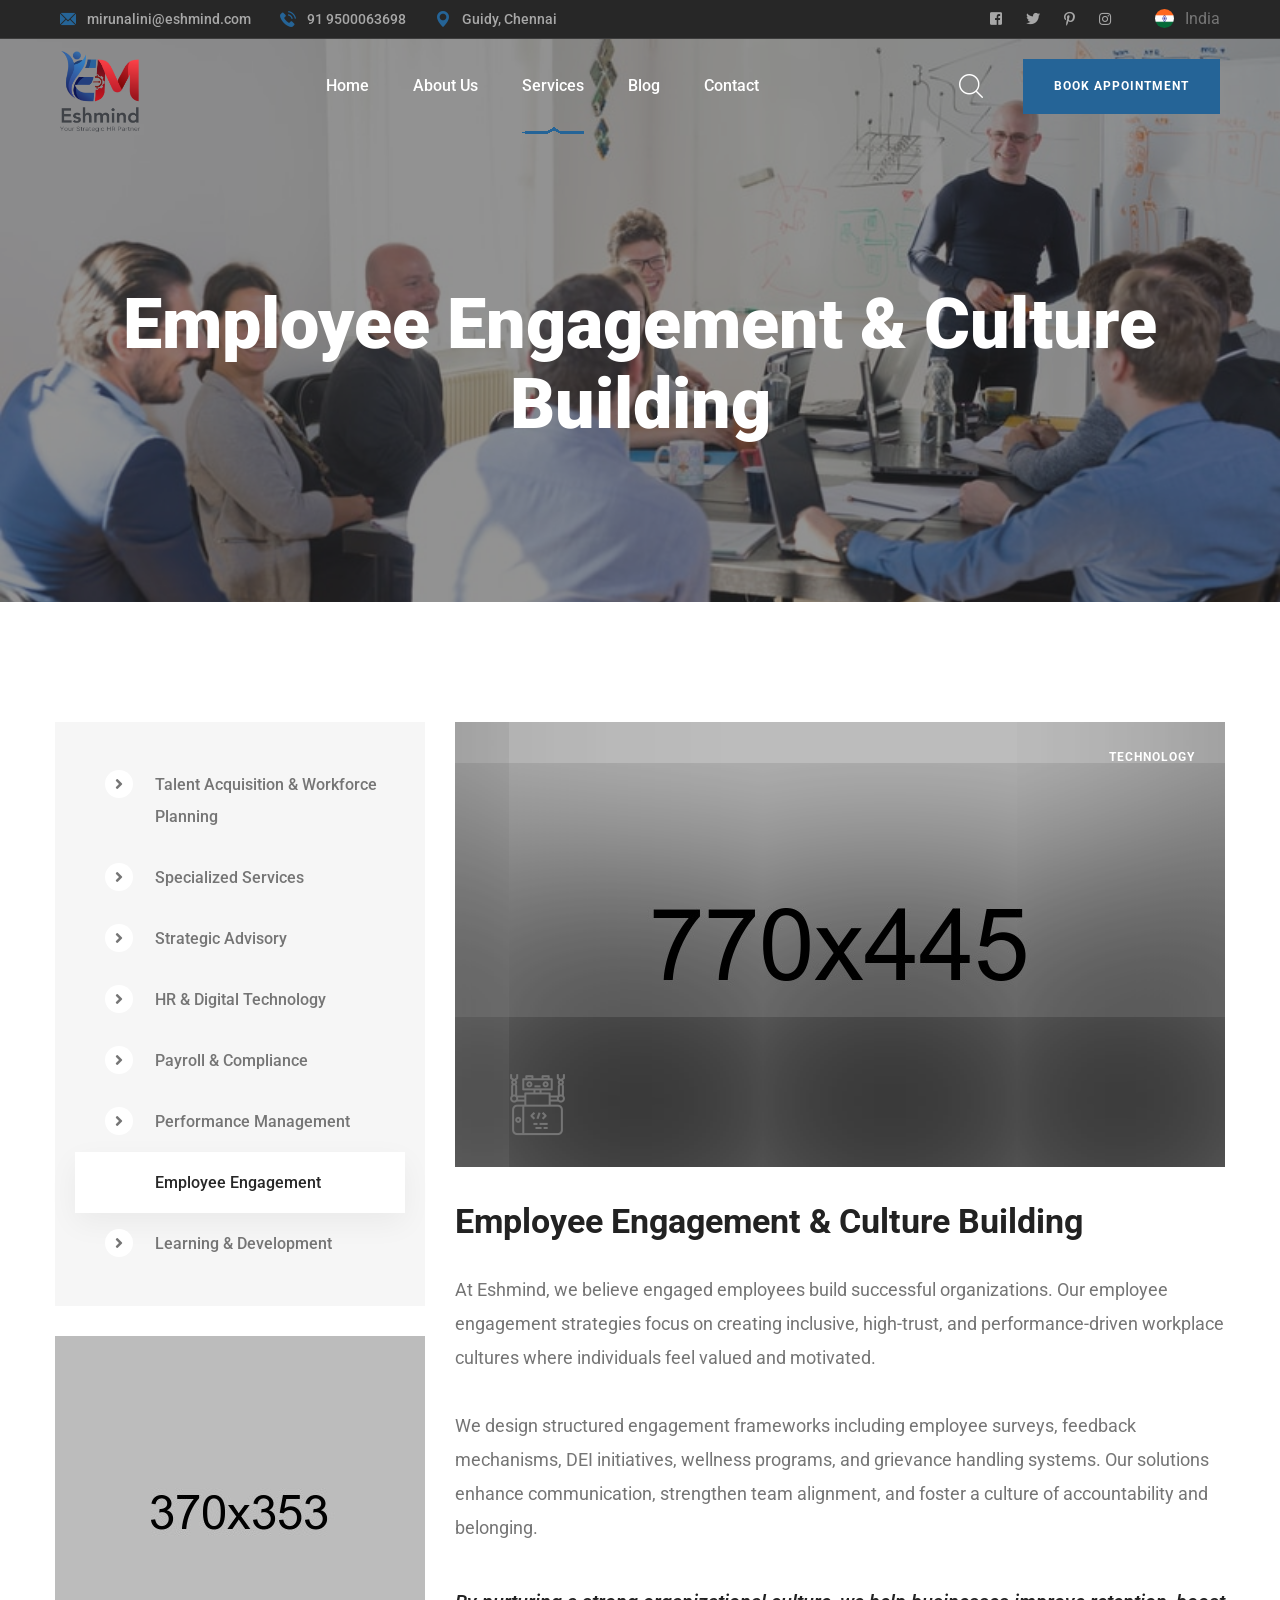
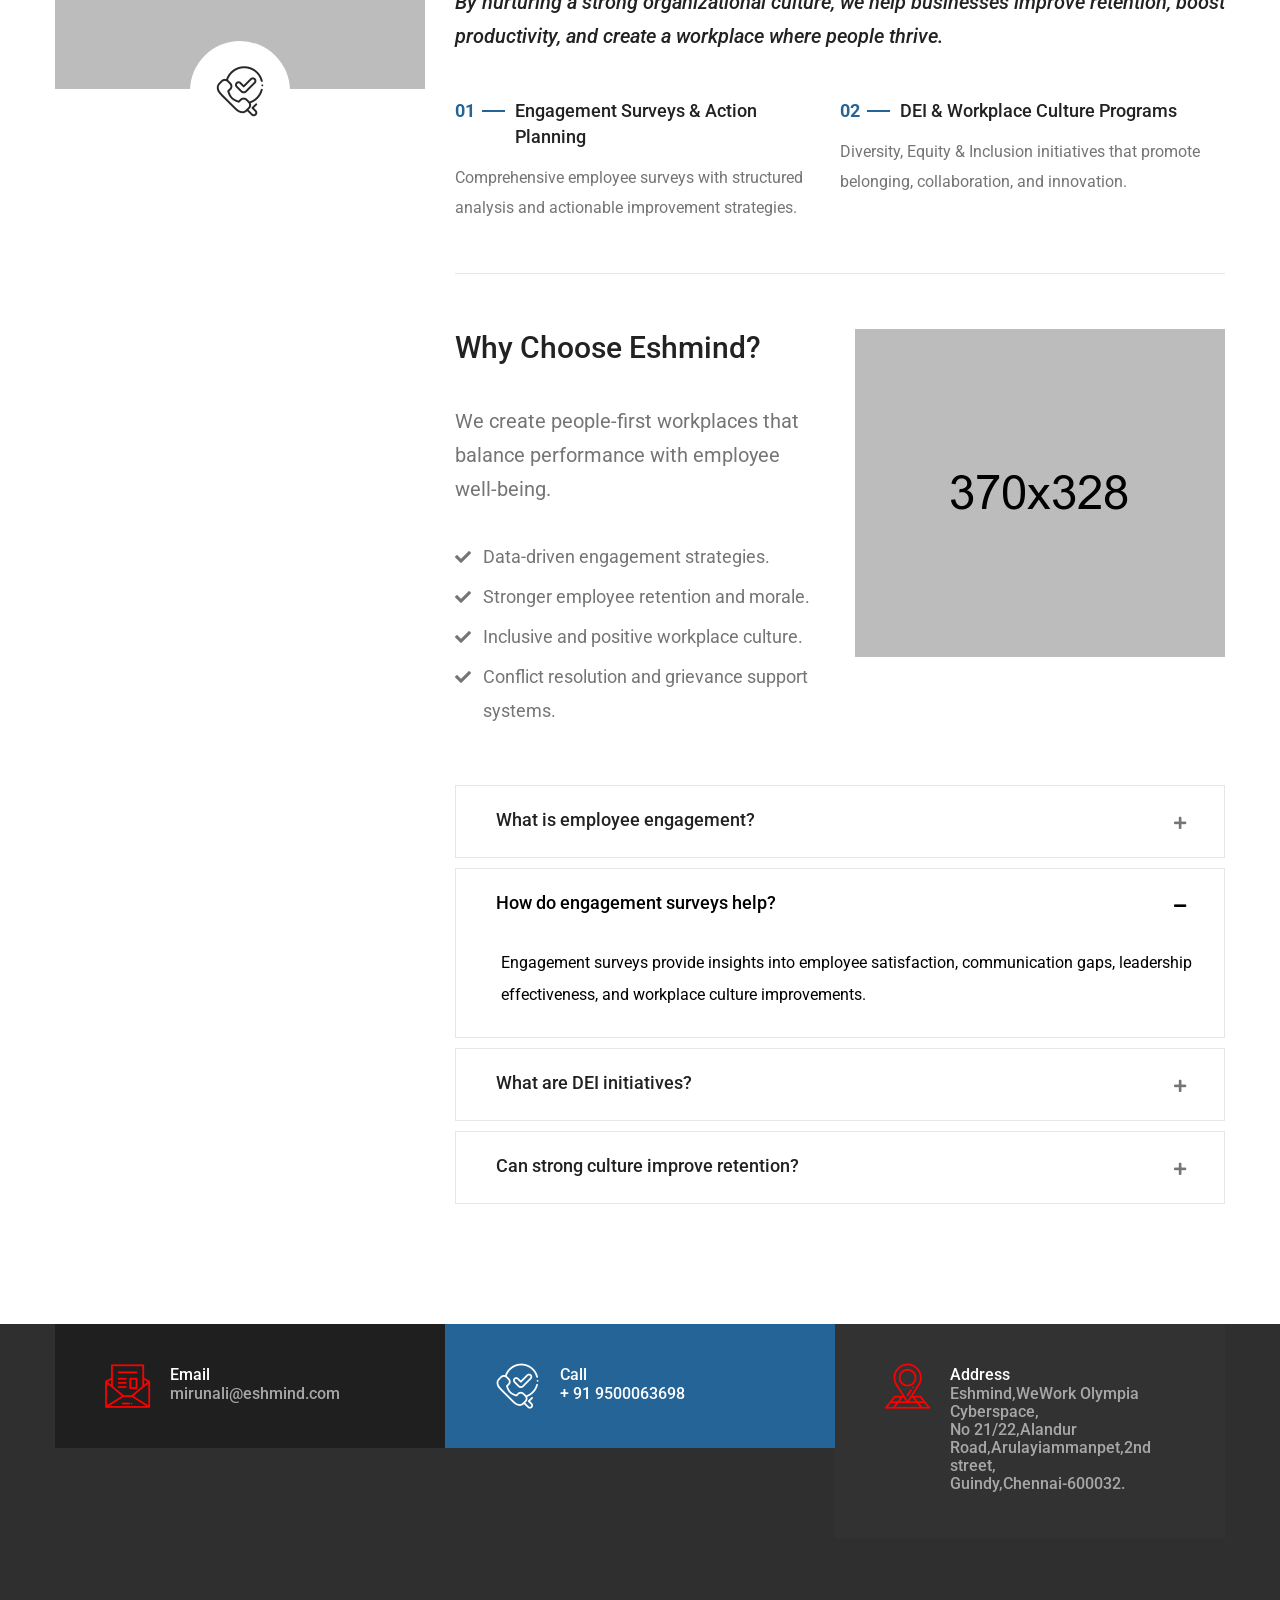
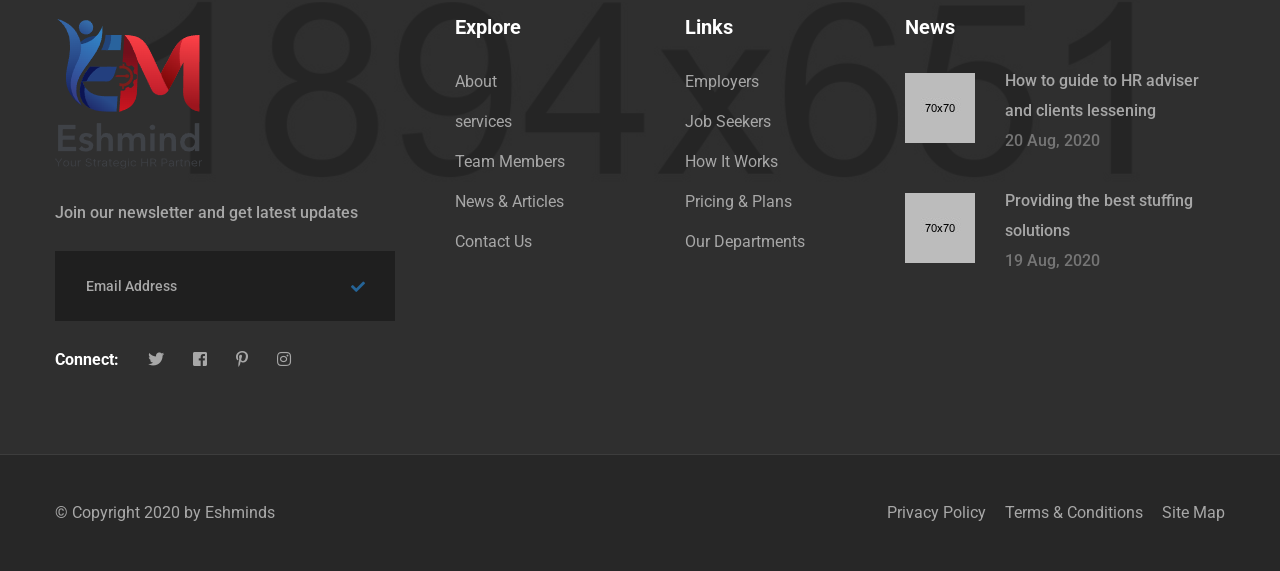
<file: Employee Engagement.html>
<!DOCTYPE html>
<html lang="en">
<head>
<meta charset="utf-8">
<meta http-equiv="X-UA-Compatible" content="IE=edge">
<meta name="viewport" content="width=device-width, initial-scale=1.0, maximum-scale=1.0, user-scalable=0">

<title>Eshmind || Employee Engagement & Culture Building</title>
<!-- Fav Icon -->
<link rel="icon" href="assets/images/favicon.ico" type="image/x-icon">

<!-- Google Fonts -->
<link href="https://fonts.googleapis.com/css2?family=Roboto:ital,wght@0,300;0,400;0,500;0,700;0,900;1,300;1,400;1,500;1,700;1,900&display=swap" rel="stylesheet">

<!-- Stylesheets -->
<link href="assets/css/font-awesome-all.css" rel="stylesheet">
<link href="assets/css/flaticon.css" rel="stylesheet">
<link href="assets/css/owl.css" rel="stylesheet">
<link href="assets/css/bootstrap.css" rel="stylesheet">
<link href="assets/css/jquery.fancybox.min.css" rel="stylesheet">
<link href="assets/css/animate.css" rel="stylesheet">
<link href="assets/css/color.css" rel="stylesheet">
<link href="assets/css/style.css" rel="stylesheet">
<link href="assets/css/responsive.css" rel="stylesheet">

</head>


<!-- page wrapper -->
<body>

    <div class="boxed_wrapper">


        <!-- preloader -->
        <div class="preloader"></div>
        <!-- preloader -->


        <!-- main header -->
        <header class="main-header style-one">
            <!-- header-top -->
            <div class="header-top">
                <div class="top-inner clearfix">
                    <ul class="info-list pull-left clearfix">
                        <li><i class="flaticon-email"></i><a href="mailto:mirunalini@eshmind.com">mirunalini@eshmind.com</a></li>
                        <li><i class="flaticon-telephone"></i><a href="tel:919500063698">91 9500063698</a></li>
                        <li><i class="flaticon-pin"></i>Guidy, Chennai</li>
                    </ul>
                    <div class="right-column pull-right clearfix">
                        <ul class="social-links clearfix">
                            <li><a href="index.html"><i class="fab fa-facebook-square"></i></a></li>
                            <li><a href="index.html"><i class="fab fa-twitter"></i></a></li>
                            <li><a href="index.html"><i class="fab fa-pinterest-p"></i></a></li>
                            <li><a href="index.html"><i class="fab fa-instagram"></i></a></li>
                        </ul>
                        <div class="language-box">
                            <img src="assets/images/icons/flag-1.png" alt="">India
                        </div>
                    </div>
                </div>
            </div>

            <!-- header-lower -->
            <div class="header-lower">
                <div class="outer-box">
                    <div class="logo-box">
                        <figure class="logo"><a href="index.html"><img src="assets/images/Eshmind_logo.png" alt=""></a></figure>
                    </div>
                    <div class="menu-area">
                        <!--Mobile Navigation Toggler-->
                        <div class="mobile-nav-toggler">
                            <i class="icon-bar"></i>
                            <i class="icon-bar"></i>
                            <i class="icon-bar"></i>
                        </div>
                        <nav class="main-menu navbar-expand-md navbar-light">
                            <div class="collapse navbar-collapse show clearfix" id="navbarSupportedContent">
                                <ul class="navigation clearfix">
                                    <li class="dropdown"><a href="index.html">Home</a>
                                        
                                    </li> 
                                    <li class="dropdown"><a href="about.html">About Us</a>
                                        
                                    </li>
                                    <li class="current dropdown"><a href="service.html">Services</a>
                                        <ul>
                                            <li><a href="TalentAcquisition.html">Talent Acquisition</a></li>
                                            <li><a href="SpecializedServices.html">Specialized Services</a></li>
                                            <li><a href="StrategicHR.html">Strategic HR Advisory</a></li>
                                            <li><a href="HR&Digital.html">HR & Digital Technology</a></li>
                                            <li><a href="Payroll&Compliance.html">Payroll & Compliance</a></li>
                                            <li><a href="Performance&Talent.html">Performance & Talent Management</a></li>
                                            <li><a href="Employee Engagement.html">Employee Engagement</a></li>
                                            <li><a href="Learning&Development.html">Learning & Development</a></li>
                                        </ul>
                                    </li>
                                    
                                    <li class="dropdown"><a href="index.html">Blog</a>
                                        <ul>
                                            <li><a href="blog.html">Blog Grid</a></li>
                                            <li><a href="blog-2.html">Blog Standard</a></li>
                                            <li><a href="blog-details.html">Blog Details</a></li>
                                        </ul>
                                    </li>  
                                    <li><a href="contact.html">Contact</a></li>   
                                </ul>
                            </div>
                        </nav>
                    </div>
                    <div class="menu-right-content clearfix">
                        <div class="search-box-outer">
                            <div class="dropdown">
                                <button class="search-box-btn" type="button" id="dropdownMenu3" data-toggle="dropdown" aria-haspopup="true" aria-expanded="false"><i class="flaticon-magnifying-glass"></i></button>
                                <div class="dropdown-menu search-panel" aria-labelledby="dropdownMenu3">
                                    <div class="form-container">
                                        <form method="post" action="blog.html">
                                            <div class="form-group">
                                                <input type="search" name="search-field" value="" placeholder="Search...." required="">
                                                <button type="submit" class="search-btn"><span class="fas fa-search"></span></button>
                                            </div>
                                        </form>
                                    </div>
                                </div>
                            </div>
                        </div>
                        <div class="btn-box">
                            <a href="contact.html" class="theme-btn-one">Book appointment</a>
                        </div>
                    </div>
                </div>
            </div>

            <!--sticky Header-->
            <div class="sticky-header">
                <div class="outer-box">
                    <div class="logo-box">
                        <figure class="logo"><a href="index.html"><img src="assets/images/Eshmind_logo.png" alt=""></a></figure>
                    </div>
                    <div class="menu-area">
                        <nav class="main-menu clearfix">
                            <!--Keep This Empty / Menu will come through Javascript-->
                        </nav>
                    </div>
                    <div class="menu-right-content clearfix">
                        <div class="search-box-outer">
                            <div class="dropdown">
                                <button class="search-box-btn" type="button" id="dropdownMenu4" data-toggle="dropdown" aria-haspopup="true" aria-expanded="false"><i class="flaticon-magnifying-glass"></i></button>
                                <div class="dropdown-menu search-panel" aria-labelledby="dropdownMenu3">
                                    <div class="form-container">
                                        <form method="post" action="blog.html">
                                            <div class="form-group">
                                                <input type="search" name="search-field" value="" placeholder="Search...." required="">
                                                <button type="submit" class="search-btn"><span class="fas fa-search"></span></button>
                                            </div>
                                        </form>
                                    </div>
                                </div>
                            </div>
                        </div>
                        <div class="btn-box">
                            <a href="contact.html" class="theme-btn-one">Book appointment</a>
                        </div>
                    </div>
                </div>
            </div>
        </header>
        <!-- main-header end -->

        <!-- Mobile Menu  -->
        <div class="mobile-menu">
            <div class="menu-backdrop"></div>
            <div class="close-btn"><i class="fas fa-times"></i></div>
            
            <nav class="menu-box">
                <div class="nav-logo"><a href="index.html"><img src="assets/images/Eshmind_logo.png" alt="" title=""></a></div>
                <div class="menu-outer"><!--Here Menu Will Come Automatically Via Javascript / Same Menu as in Header--></div>
                <div class="contact-info">
                    <h4>Contact Info</h4>
                    <ul>
                        <li>Guindy, Chennai</li>
                        <li><a href="tel:+919500063698">+91 9500063698</a></li>
                        <li><a href="mailto:mirunalini@eshmind.com">mirunalini@eshmind.com</a></li>
                    </ul>
                </div>
                <div class="social-links">
                    <ul class="clearfix">
                        <li><a href="index.html"><span class="fab fa-twitter"></span></a></li>
                        <li><a href="index.html"><span class="fab fa-facebook-square"></span></a></li>
                        <li><a href="index.html"><span class="fab fa-pinterest-p"></span></a></li>
                        <li><a href="index.html"><span class="fab fa-instagram"></span></a></li>
                        <li><a href="index.html"><span class="fab fa-youtube"></span></a></li>
                    </ul>
                </div>
            </nav>
        </div><!-- End Mobile Menu -->


        <!-- Page Title -->
        <section class="page-title centred" style="background-image: url(assets/images/background/page-title1.png);">
            <div class="auto-container">
                <div class="content-box">
                    <div class="title">
                        <h1>Employee Engagement & Culture Building</h1>
                    </div>
                    
                </div>
            </div>
        </section>
        <!-- End Page Title -->


        <!-- service-details -->
        <section class="service-details">
            <div class="auto-container">
                <div class="row clearfix">
                    <div class="col-lg-4 col-md-12 col-sm-12 sidebar-side">
                        <div class="service-sidebar">
                            <div class="category-widget">
                                <ul class="category-list clearfix">
                                    <li><a href="TalentAcquisition.html" ><i class="fas fa-angle-right"></i>Talent Acquisition & Workforce Planning</a></li>
                                    <li><a href="SpecializedServices.html"><i class="fas fa-angle-right"></i>Specialized Services</a></li>
                                    <li><a href="StrategicHR.html"><i class="fas fa-angle-right"></i>Strategic Advisory</a></li>
                                    <li><a href="HR&Digital.html"><i class="fas fa-angle-right"></i>HR & Digital Technology</a></li>
                                    <li><a href="Payroll&Compliance.html"><i class="fas fa-angle-right"></i>Payroll & Compliance</a></li>
                                    <li><a href="Performance&Talent.html"><i class="fas fa-angle-right"></i>Performance Management</a></li>
                                    <li><a href="Employee Engagement.html"class="current"><i class="fas fa-angle-right"></i>Employee Engagement</a></li>
                                    <li><a href="Learning&Development.html"><i class="fas fa-angle-right"></i>Learning & Development</a></li>
                                </ul>
                            </div>
                            <div class="support-box">
                                <figure class="image-box"><img src="assets/images/resource/support-1.jpg" alt=""></figure>
                                <div class="content-box">
                                    <div class="icon-box"><i class="flaticon-phone"></i></div>
                                    <p>Get Professional Help</p>
                                    <h3><a href="tel:91 9500063698">+ 91 9500063698</a></h3>
                                </div>
                            </div>
                        </div>
                    </div>
                    <div class="col-lg-8 col-md-12 col-sm-12 content-side">
                        <div class="service-details-content">
                            <figure class="image-box"> 
                                <img src="assets/images/service/service-10.jpg" alt="">
                                <span class="category">Technology</span>
                                <i class="flaticon-controller"></i>
                            </figure>
                            <div class="text">
                                <h2>Employee Engagement & Culture Building</h2>
                                <p>At Eshmind, we believe engaged employees build successful organizations. Our employee engagement strategies focus on creating inclusive, high-trust, and performance-driven workplace cultures where individuals feel valued and motivated.</p>

                                <p>We design structured engagement frameworks including employee surveys, feedback mechanisms, DEI initiatives, wellness programs, and grievance handling systems. Our solutions enhance communication, strengthen team alignment, and foster a culture of accountability and belonging.</p>

                                <h4>By nurturing a strong organizational culture, we help businesses improve retention, boost productivity, and create a workplace where people thrive.</h4>
                            </div>
                            <div class="content_block_1">
                                <div class="content-box">
                                    <div class="inner-box clearfix">
                                        <div class="single-item">
                                            <h5><span>01</span>Engagement Surveys & Action Planning</h5>
                                            <p>Comprehensive employee surveys with structured analysis and actionable improvement strategies.</p>
                                        </div>
                                        <div class="single-item">
                                            <h5><span>02</span>DEI & Workplace Culture Programs</h5>
                                            <p>Diversity, Equity & Inclusion initiatives that promote belonging, collaboration, and innovation.</p>
                                        </div>
                                    </div>
                                </div>
                            </div>
                            <div class="two-column">
                                <div class="row clearfix">
                                    <div class="col-lg-6 col-md-6 col-sm-12 text-column">
                                        <div class="text">
                                            <h3>Why Choose Eshmind?</h3>
                                            <p>We create people-first workplaces that balance performance with employee well-being.</p>
                                            <ul class="list-item clearfix">
                                                <li>Data-driven engagement strategies.</li>
                                                <li>Stronger employee retention and morale.</li>
                                                <li>Inclusive and positive workplace culture.</li>
                                                <li>Conflict resolution and grievance support systems.</li>
                                            </ul>
                                        </div>
                                    </div>
                                    <div class="col-lg-6 col-md-6 col-sm-12 image-column">
                                        <figure class="image"><img src="assets/images/service/service-8.jpg" alt=""></figure>
                                    </div>
                                </div>
                            </div>
                            <div class="accordian-inner">
                                <ul class="accordion-box">
                                    <li class="accordion block">
                                        <div class="acc-btn">
                                            <div class="icon-outer"><i class="fas fa-plus"></i></div>
                                            <h5>What is employee engagement?</h5>
                                        </div>
                                        <div class="acc-content">
                                            <div class="text">
                                                <p>Employee engagement refers to the emotional commitment and motivation employees have toward their organization and its goals.</p>
                                            </div>
                                        </div>
                                    </li>

                                    <li class="accordion block active-block">
                                        <div class="acc-btn active">
                                            <div class="icon-outer"><i class="fas fa-plus"></i></div>
                                            <h5>How do engagement surveys help?</h5>
                                        </div>
                                        <div class="acc-content current">
                                            <div class="text">
                                            <p>Engagement surveys provide insights into employee satisfaction, communication gaps, leadership effectiveness, and workplace culture improvements.</p>
                                            </div>
                                        </div>
                                    </li>

                                    <li class="accordion block">
                                        <div class="acc-btn">
                                            <div class="icon-outer"><i class="fas fa-plus"></i></div>
                                            <h5>What are DEI initiatives?</h5>
                                        </div>
                                        <div class="acc-content">
                                            <div class="text">
                                                <p>DEI initiatives focus on Diversity, Equity, and Inclusion practices that ensure fair opportunities and create a sense of belonging for all employees.</p>
                                            </div>
                                        </div>
                                    </li>

                                    <li class="accordion block">
                                        <div class="acc-btn">
                                            <div class="icon-outer"><i class="fas fa-plus"></i></div>
                                            <h5>Can strong culture improve retention?</h5>
                                        </div>
                                        <div class="acc-content">
                                            <div class="text">
                                                <p>Yes. A strong and positive workplace culture significantly increases employee satisfaction, loyalty, and long-term retention.</p>
                                            </div>
                                        </div>
                                    </li>
                                </ul>
                            </div>
                        </div>
                    </div>
                </div>
            </div>
        </section>
        <!-- service-details end -->


        <!-- main-footer -->
        <footer class="main-footer">
            <div class="footer-top" style="background-image: url(assets/images/background/footer-1.jpg);">
                <div class="auto-container">
                    <div class="footer-info clearfix">
                        <div class="single-item">
                            <div class="inner">
                                <div class="icon-box"><i class="flaticon-mail"></i></div>
                                <h6>Email</h6>
                                <p><a href="mailto:mirunalini@eshmind.com">mirunali@eshmind.com</a></p>
                            </div>
                        </div>
                        <div class="single-item">
                            <div class="inner">
                                <div class="icon-box"><i class="flaticon-phone"></i></div>
                                <h6>Call</h6>
                                <p><a href="tel:919500063698">+ 91 9500063698</a></p>
                            </div>
                        </div>
                        <div class="single-item">
                            <div class="inner">
                                <div class="icon-box"><i class="flaticon-address"></i></div>
                                <h6>Address</h6>
                                <p>Eshmind,WeWork Olympia Cyberspace,<br>No 21/22,Alandur Road,Arulayiammanpet,2nd street,<br>Guindy,Chennai-600032.</p>
                            </div>
                        </div>
                    </div>
                    <div class="widget-section">
                        <div class="row clearfix">
                            <div class="col-lg-4 col-md-6 col-sm-12 footer-column">
                                <div class="footer-widget logo-widget">
                                    <figure class="footer-logo"><a href="index.html"><img src="assets/images/footer-logo1.png" alt=""></a></figure>
                                    <p>Join our newsletter and get latest updates</p>
                                    <form action="contact.html" method="post">
                                        <div class="form-group">
                                            <input type="email" name="email" placeholder="Email Address" required="">
                                            <button><i class="fas fa-check"></i></button>
                                        </div>
                                    </form>
                                    <ul class="social-links clearfix">
                                        <li><h6>Connect:</h6></li>
                                        <li><a href="index.html"><i class="fab fa-twitter"></i></a></li>
                                        <li><a href="index.html"><i class="fab fa-facebook-square"></i></a></li>
                                        <li><a href="index.html"><i class="fab fa-pinterest-p"></i></a></li>
                                        <li><a href="index.html"><i class="fab fa-instagram"></i></a></li>
                                    </ul>
                                </div>
                            </div>
                            <div class="col-lg-2 col-md-6 col-sm-12 footer-column">
                                <div class="footer-widget links-widget">
                                    <div class="widget-title">
                                        <h4>Explore</h4>
                                    </div>
                                    <div class="widget-content">
                                        <ul class="links-list clearfix">
                                            <li><a href="about.html">About</a></li>
                                            <li><a href="service.html">services</a></li>
                                            <li><a href="index.html">Team Members</a></li>
                                            <li><a href="index.html">News & Articles</a></li>
                                            <li><a href="contact.html">Contact Us</a></li>
                                        </ul>
                                    </div>
                                </div>
                            </div>
                            <div class="col-lg-2 col-md-6 col-sm-12 footer-column">
                                <div class="footer-widget links-widget ml-30">
                                    <div class="widget-title">
                                        <h4>Links</h4>
                                    </div>
                                    <div class="widget-content">
                                        <ul class="links-list clearfix">
                                            <li><a href="index.html">Employers</a></li>
                                            <li><a href="index.html">Job Seekers</a></li>
                                            <li><a href="index.html">How It Works</a></li>
                                            <li><a href="index.html">Pricing & Plans</a></li>
                                            <li><a href="index.html">Our Departments</a></li>
                                        </ul>
                                    </div>
                                </div>
                            </div>
                            <div class="col-lg-4 col-md-6 col-sm-12 footer-column">
                                <div class="footer-widget post-widget ml-50">
                                    <div class="widget-title">
                                        <h4>News</h4>
                                    </div>
                                    <div class="post-inner">
                                        <div class="post">
                                            <figure class="post-thumb"><a href="blog-details.html"><img src="assets/images/resource/footer-post-1.jpg" alt=""></a></figure>
                                            <h6><a href="blog-details.html">How to guide to HR adviser and clients lessening</a></h6>
                                            <span class="post-date">20 Aug, 2020</span>
                                        </div>
                                        <div class="post">
                                            <figure class="post-thumb"><a href="blog-details.html"><img src="assets/images/resource/footer-post-2.jpg" alt=""></a></figure>
                                            <h6><a href="blog-details.html">Providing the best stuffing solutions</a></h6>
                                            <span class="post-date">19 Aug, 2020</span>
                                        </div>
                                    </div>
                                </div>
                            </div>
                        </div>
                    </div>
                </div>
            </div>
            <div class="footer-bottom">
                <div class="auto-container">
                    <div class="inner-box clearfix">
                        <div class="copyright pull-left">
                            <p>&copy; Copyright 2020 by Eshminds</p>
                        </div>
                        <ul class="footer-nav pull-right">
                            <li><a href="index.html">Privacy Policy</a></li>
                            <li><a href="index.html">Terms & Conditions</a></li>
                            <li><a href="index.html">Site Map</a></li>
                        </ul>
                    </div>
                </div>
            </div>
        </footer>
        <!-- main-footer end -->



        <!--Scroll to top-->
        <button class="scroll-top scroll-to-target" data-target="html">
            <span class="fa fa-arrow-up"></span>
        </button>
    </div>


    <!-- jequery plugins -->
    <script src="assets/js/jquery.js"></script>
    <script src="assets/js/popper.min.js"></script>
    <script src="assets/js/bootstrap.min.js"></script>
    <script src="assets/js/owl.js"></script>
    <script src="assets/js/wow.js"></script>
    <script src="assets/js/validation.js"></script>
    <script src="assets/js/jquery.fancybox.js"></script>
    <script src="assets/js/appear.js"></script>
    <script src="assets/js/scrollbar.js"></script>
    <script src="assets/js/isotope.js"></script>

    <!-- main-js -->
    <script src="assets/js/script.js"></script>

</body><!-- End of .page_wrapper -->
</html>
</file>
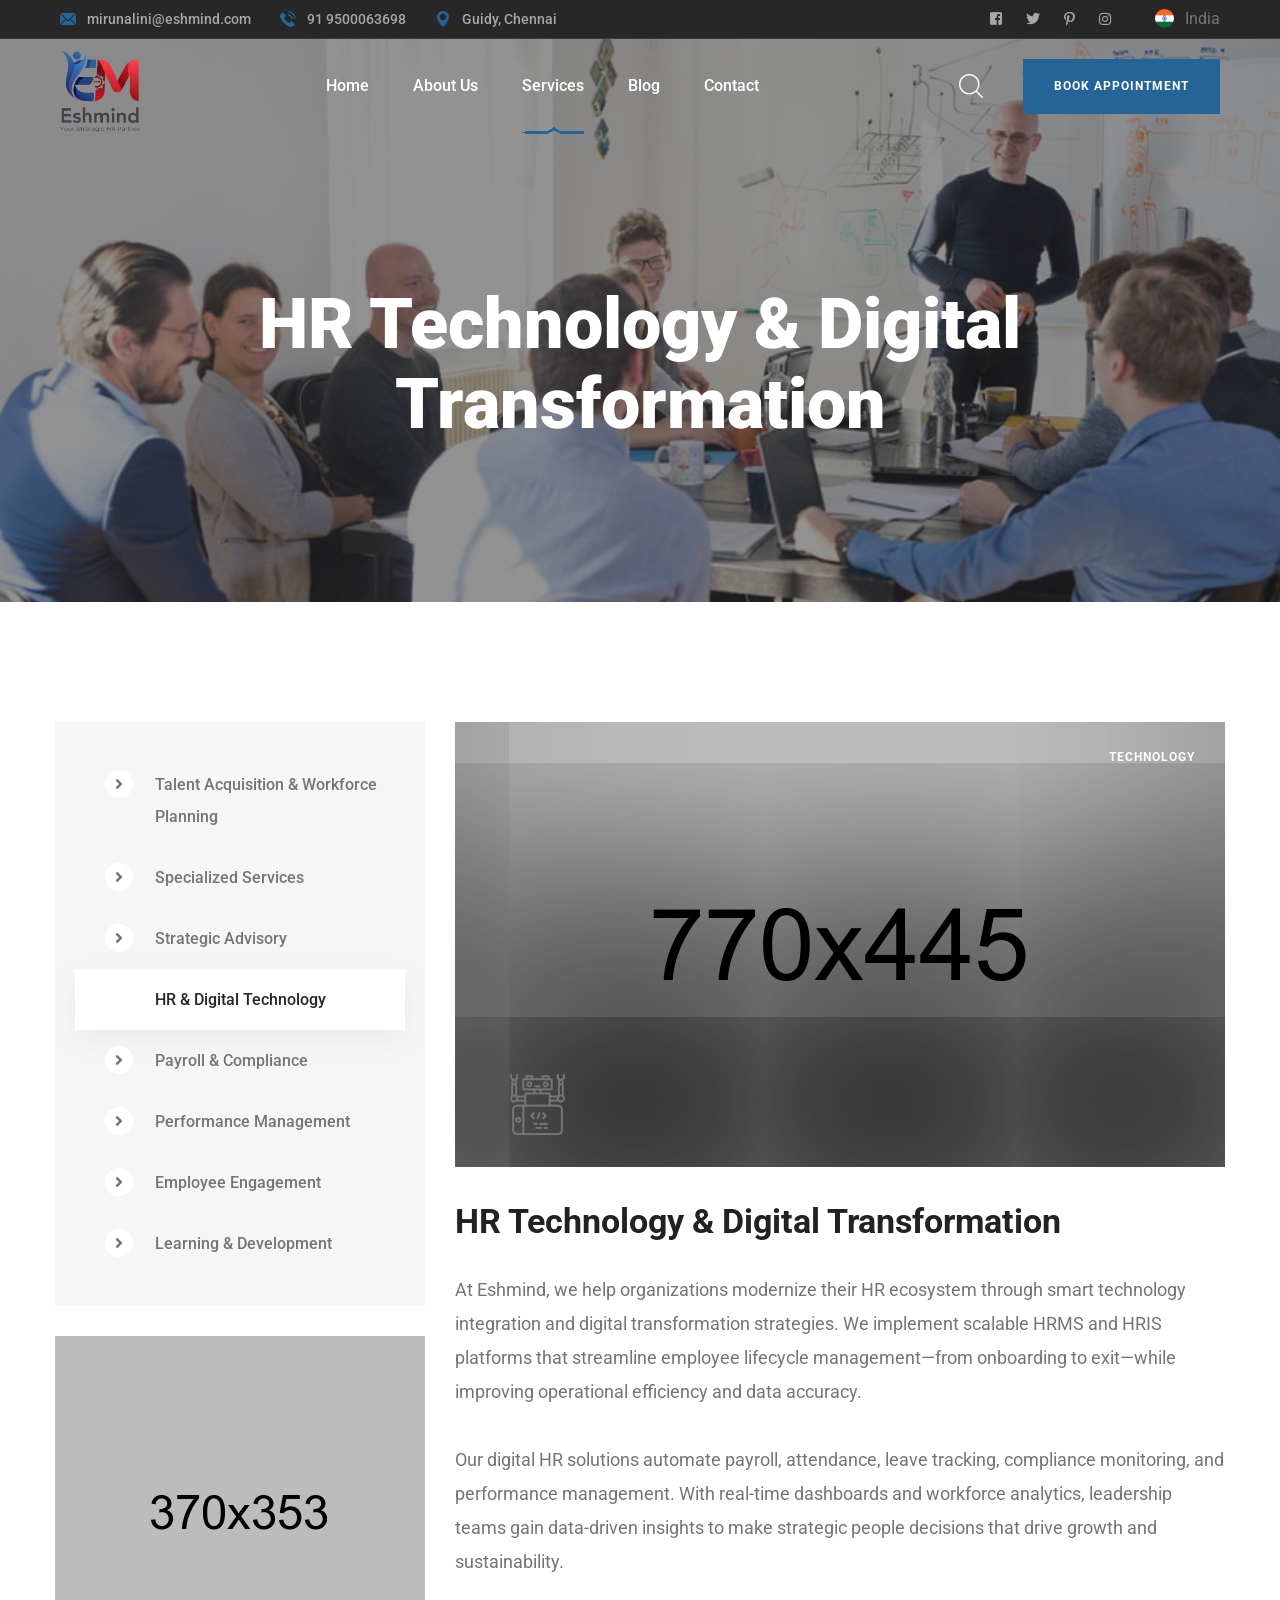
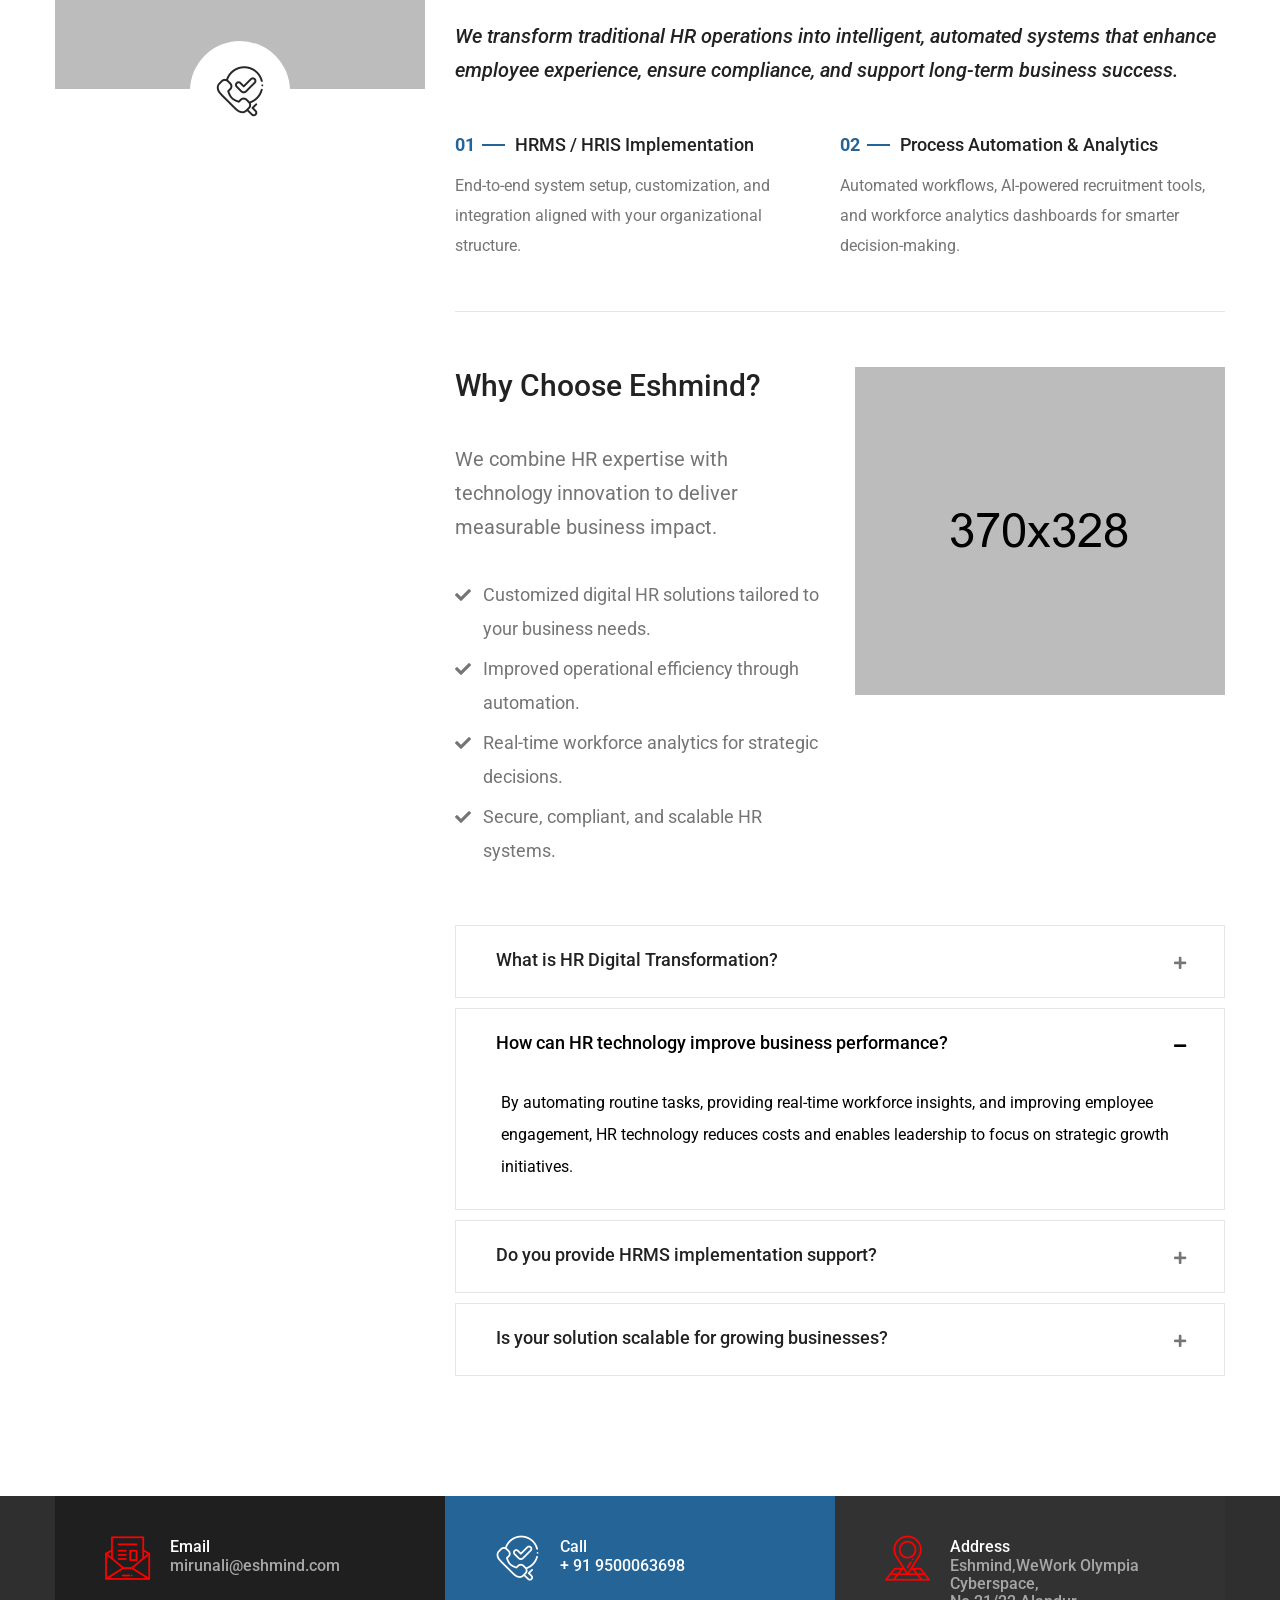
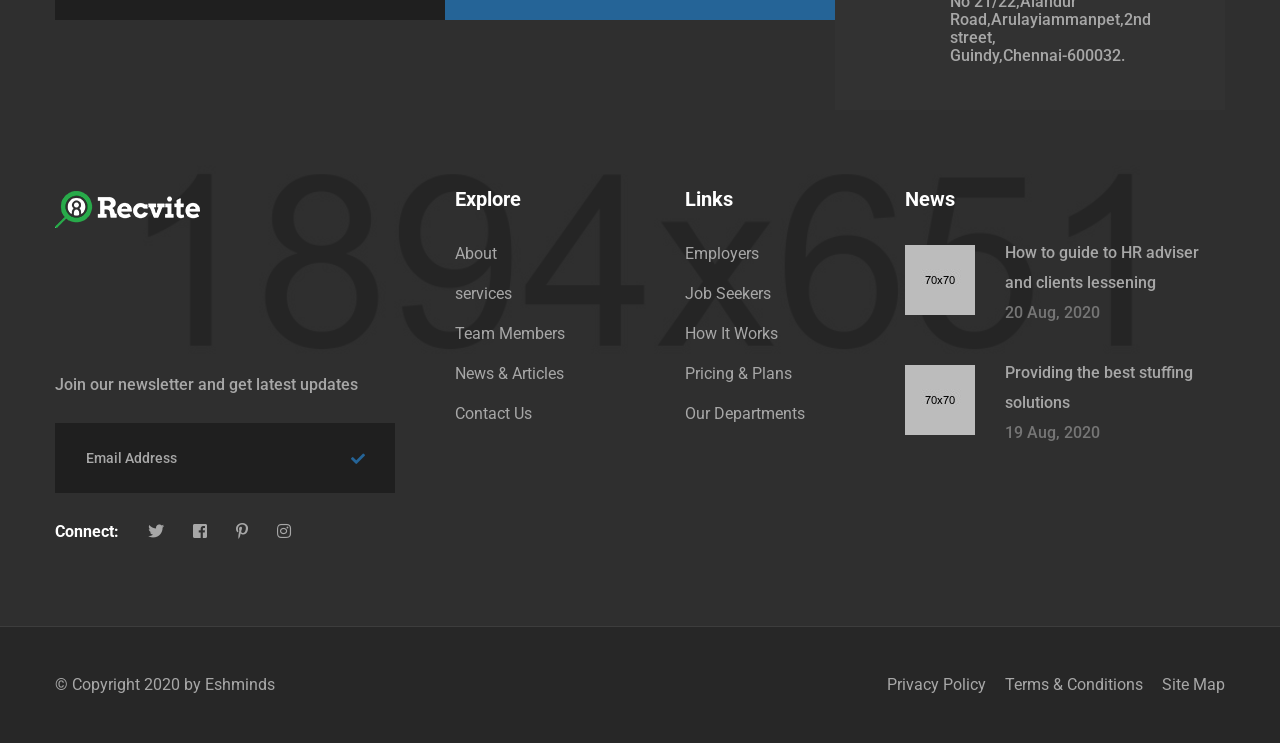
<file: HR&Digital.html>
<!DOCTYPE html>
<html lang="en">
<head>
<meta charset="utf-8">
<meta http-equiv="X-UA-Compatible" content="IE=edge">
<meta name="viewport" content="width=device-width, initial-scale=1.0, maximum-scale=1.0, user-scalable=0">

<title>Eshminds || services-Hr Tech</title>

<!-- Fav Icon -->
<link rel="icon" href="assets/images/favicon.ico" type="image/x-icon">

<!-- Google Fonts -->
<link href="https://fonts.googleapis.com/css2?family=Roboto:ital,wght@0,300;0,400;0,500;0,700;0,900;1,300;1,400;1,500;1,700;1,900&display=swap" rel="stylesheet">

<!-- Stylesheets -->
<link href="assets/css/font-awesome-all.css" rel="stylesheet">
<link href="assets/css/flaticon.css" rel="stylesheet">
<link href="assets/css/owl.css" rel="stylesheet">
<link href="assets/css/bootstrap.css" rel="stylesheet">
<link href="assets/css/jquery.fancybox.min.css" rel="stylesheet">
<link href="assets/css/animate.css" rel="stylesheet">
<link href="assets/css/color.css" rel="stylesheet">
<link href="assets/css/style.css" rel="stylesheet">
<link href="assets/css/responsive.css" rel="stylesheet">

</head>


<!-- page wrapper -->
<body>

    <div class="boxed_wrapper">


        <!-- preloader -->
        <div class="preloader"></div>
        <!-- preloader -->


        <!-- main header -->
        <header class="main-header style-one">
            <!-- header-top -->
            <div class="header-top">
                <div class="top-inner clearfix">
                    <ul class="info-list pull-left clearfix">
                        <li><i class="flaticon-email"></i><a href="mailto:mirunalini@eshmind.com">mirunalini@eshmind.com</a></li>
                        <li><i class="flaticon-telephone"></i><a href="tel:919500063698">91 9500063698</a></li>
                        <li><i class="flaticon-pin"></i>Guidy, Chennai</li>
                    </ul>
                    <div class="right-column pull-right clearfix">
                        <ul class="social-links clearfix">
                            <li><a href="index.html"><i class="fab fa-facebook-square"></i></a></li>
                            <li><a href="index.html"><i class="fab fa-twitter"></i></a></li>
                            <li><a href="index.html"><i class="fab fa-pinterest-p"></i></a></li>
                            <li><a href="index.html"><i class="fab fa-instagram"></i></a></li>
                        </ul>
                        <div class="language-box">
                            <img src="assets/images/icons/flag-1.png" alt="">India
                        </div>
                    </div>
                </div>
            </div>

            <!-- header-lower -->
            <div class="header-lower">
                <div class="outer-box">
                    <div class="logo-box">
                        <figure class="logo"><a href="index.html"><img src="assets/images/Eshmind_logo.png" alt=""></a></figure>
                    </div>
                    <div class="menu-area">
                        <!--Mobile Navigation Toggler-->
                        <div class="mobile-nav-toggler">
                            <i class="icon-bar"></i>
                            <i class="icon-bar"></i>
                            <i class="icon-bar"></i>
                        </div>
                        <nav class="main-menu navbar-expand-md navbar-light">
                            <div class="collapse navbar-collapse show clearfix" id="navbarSupportedContent">
                                <ul class="navigation clearfix">
                                    <li class="dropdown"><a href="index.html">Home</a>
                                        
                                    </li> 
                                    <li class="dropdown"><a href="about.html">About Us</a>
                                        
                                    </li>
                                    <li class="current dropdown"><a href="service.html">Services</a>
                                        <ul>
                                            <li><a href="TalentAcquisition.html">Talent Acquisition</a></li>
                                            <li><a href="SpecializedServices.html">Specialized Services</a></li>
                                            <li><a href="StrategicHR.html">Strategic HR Advisory</a></li>
                                            <li><a href="HR&Digital.html">HR & Digital Technology</a></li>
                                            <li><a href="Payroll&Compliance.html">Payroll & Compliance</a></li>
                                            <li><a href="Performance&Talent.html">Performance & Talent Management</a></li>
                                            <li><a href="Employee Engagement.html">Employee Engagement</a></li>
                                            <li><a href="Learning&Development.html">Learning & Development</a></li>
                                        </ul>
                                    </li>
                                    
                                    <li class="dropdown"><a href="index.html">Blog</a>
                                        <ul>
                                            <li><a href="blog.html">Blog Grid</a></li>
                                            <li><a href="blog-2.html">Blog Standard</a></li>
                                            <li><a href="blog-details.html">Blog Details</a></li>
                                        </ul>
                                    </li>  
                                    <li><a href="contact.html">Contact</a></li>   
                                </ul>
                            </div>
                        </nav>
                    </div>
                    <div class="menu-right-content clearfix">
                        <div class="search-box-outer">
                            <div class="dropdown">
                                <button class="search-box-btn" type="button" id="dropdownMenu3" data-toggle="dropdown" aria-haspopup="true" aria-expanded="false"><i class="flaticon-magnifying-glass"></i></button>
                                <div class="dropdown-menu search-panel" aria-labelledby="dropdownMenu3">
                                    <div class="form-container">
                                        <form method="post" action="blog.html">
                                            <div class="form-group">
                                                <input type="search" name="search-field" value="" placeholder="Search...." required="">
                                                <button type="submit" class="search-btn"><span class="fas fa-search"></span></button>
                                            </div>
                                        </form>
                                    </div>
                                </div>
                            </div>
                        </div>
                        <div class="btn-box">
                            <a href="contact.html" class="theme-btn-one">Book appointment</a>
                        </div>
                    </div>
                </div>
            </div>

            <!--sticky Header-->
            <div class="sticky-header">
                <div class="outer-box">
                    <div class="logo-box">
                        <figure class="logo"><a href="index.html"><img src="assets/images/Eshmind_logo.png" alt=""></a></figure>
                    </div>
                    <div class="menu-area">
                        <nav class="main-menu clearfix">
                            <!--Keep This Empty / Menu will come through Javascript-->
                        </nav>
                    </div>
                    <div class="menu-right-content clearfix">
                        <div class="search-box-outer">
                            <div class="dropdown">
                                <button class="search-box-btn" type="button" id="dropdownMenu4" data-toggle="dropdown" aria-haspopup="true" aria-expanded="false"><i class="flaticon-magnifying-glass"></i></button>
                                <div class="dropdown-menu search-panel" aria-labelledby="dropdownMenu3">
                                    <div class="form-container">
                                        <form method="post" action="blog.html">
                                            <div class="form-group">
                                                <input type="search" name="search-field" value="" placeholder="Search...." required="">
                                                <button type="submit" class="search-btn"><span class="fas fa-search"></span></button>
                                            </div>
                                        </form>
                                    </div>
                                </div>
                            </div>
                        </div>
                        <div class="btn-box">
                            <a href="contact.html" class="theme-btn-one">Book appointment</a>
                        </div>
                    </div>
                </div>
            </div>
        </header>
        <!-- main-header end -->

        <!-- Mobile Menu  -->
        <div class="mobile-menu">
            <div class="menu-backdrop"></div>
            <div class="close-btn"><i class="fas fa-times"></i></div>
            
            <nav class="menu-box">
                <div class="nav-logo"><a href="index.html"><img src="assets/images/Eshmind_logo.png" alt="" title=""></a></div>
                <div class="menu-outer"><!--Here Menu Will Come Automatically Via Javascript / Same Menu as in Header--></div>
                <div class="contact-info">
                    <h4>Contact Info</h4>
                    <ul>
                        <li>Guindy, Chennai</li>
                        <li><a href="tel:+919500063698">+91 9500063698</a></li>
                        <li><a href="mailto:mirunalini@eshmind.com">mirunalini@eshmind.com</a></li>
                    </ul>
                </div>
                <div class="social-links">
                    <ul class="clearfix">
                        <li><a href="index.html"><span class="fab fa-twitter"></span></a></li>
                        <li><a href="index.html"><span class="fab fa-facebook-square"></span></a></li>
                        <li><a href="index.html"><span class="fab fa-pinterest-p"></span></a></li>
                        <li><a href="index.html"><span class="fab fa-instagram"></span></a></li>
                        <li><a href="index.html"><span class="fab fa-youtube"></span></a></li>
                    </ul>
                </div>
            </nav>
        </div><!-- End Mobile Menu -->


        <!-- Page Title -->
        <section class="page-title centred" style="background-image: url(assets/images/background/page-title1.png);">
            <div class="auto-container">
                <div class="content-box">
                    <div class="title">
                        <h1>HR Technology & Digital Transformation</h1>
                    </div>
                    
                </div>
            </div>
        </section>
        <!-- End Page Title -->


        <!-- service-details -->
        <section class="service-details">
            <div class="auto-container">
                <div class="row clearfix">
                    <div class="col-lg-4 col-md-12 col-sm-12 sidebar-side">
                        <div class="service-sidebar">
                            <div class="category-widget">
                                <ul class="category-list clearfix">
                                    <li><a href="TalentAcquisition.html" ><i class="fas fa-angle-right"></i>Talent Acquisition & Workforce Planning</a></li>
                                    <li><a href="SpecializedServices.html"><i class="fas fa-angle-right"></i>Specialized Services</a></li>
                                    <li><a href="StrategicHR.html"><i class="fas fa-angle-right"></i>Strategic Advisory</a></li>
                                    <li><a href="HR&Digital.html"class="current"><i class="fas fa-angle-right"></i>HR & Digital Technology</a></li>
                                    <li><a href="Payroll&Compliance.html"><i class="fas fa-angle-right"></i>Payroll & Compliance</a></li>
                                    <li><a href="Performance&Talent.html"><i class="fas fa-angle-right"></i>Performance Management</a></li>
                                    <li><a href="Employee Engagement.html"><i class="fas fa-angle-right"></i>Employee Engagement</a></li>
                                    <li><a href="Learning&Development.html"><i class="fas fa-angle-right"></i>Learning & Development</a></li>
                                </ul>
                            </div>
                            <div class="support-box">
                                <figure class="image-box"><img src="assets/images/resource/support-1.jpg" alt=""></figure>
                                <div class="content-box">
                                    <div class="icon-box"><i class="flaticon-phone"></i></div>
                                    <p>Get Professional Help</p>
                                    <h3><a href="tel:91 9500063698">+ 91 9500063698</a></h3>
                                </div>
                            </div>
                        </div>
                    </div>
                    <div class="col-lg-8 col-md-12 col-sm-12 content-side">
                        <div class="service-details-content">
                            <figure class="image-box"> 
                                <img src="assets/images/service/service-10.jpg" alt="">
                                <span class="category">Technology</span>
                                <i class="flaticon-controller"></i>
                            </figure>
                            <div class="text">
                                <h2>HR Technology & Digital Transformation</h2>
                                <p>At Eshmind, we help organizations modernize their HR ecosystem through smart technology integration and digital transformation strategies. We implement scalable HRMS and HRIS platforms that streamline employee lifecycle management—from onboarding to exit—while improving operational efficiency and data accuracy.</p>

                                <p>Our digital HR solutions automate payroll, attendance, leave tracking, compliance monitoring, and performance management. With real-time dashboards and workforce analytics, leadership teams gain data-driven insights to make strategic people decisions that drive growth and sustainability.</p>

                                <h4>We transform traditional HR operations into intelligent, automated systems that enhance employee experience, ensure compliance, and support long-term business success.</h4>
                            </div>
                            <div class="content_block_1">
                                <div class="content-box">
                                    <div class="inner-box clearfix">
                                        <div class="single-item">
                                            <h5><span>01</span>HRMS / HRIS Implementation</h5>
                                            <p>End-to-end system setup, customization, and integration aligned with your organizational structure.</p>
                                        </div>
                                        <div class="single-item">
                                            <h5><span>02</span>Process Automation & Analytics</h5>
                                            <p>Automated workflows, AI-powered recruitment tools, and workforce analytics dashboards for smarter decision-making.</p>
                                        </div>
                                    </div>
                                </div>
                            </div>
                            <div class="two-column">
                                <div class="row clearfix">
                                    <div class="col-lg-6 col-md-6 col-sm-12 text-column">
                                        <div class="text">
                                            <h3>Why Choose Eshmind?</h3>
                                                <p>We combine HR expertise with technology innovation to deliver measurable business impact.</p>
                                                <ul class="list-item clearfix">
                                                    <li>Customized digital HR solutions tailored to your business needs.</li>
                                                    <li>Improved operational efficiency through automation.</li>
                                                    <li>Real-time workforce analytics for strategic decisions.</li>
                                                    <li>Secure, compliant, and scalable HR systems.</li>
                                                </ul>
                                        </div>
                                    </div>
                                    <div class="col-lg-6 col-md-6 col-sm-12 image-column">
                                        <figure class="image"><img src="assets/images/service/service-8.jpg" alt=""></figure>
                                    </div>
                                </div>
                            </div>
                            <div class="accordian-inner">
                                <ul class="accordion-box">
                                    <li class="accordion block">
                                        <div class="acc-btn">
                                            <div class="icon-outer"><i class="fas fa-plus"></i></div>
                                            <h5>What is HR Digital Transformation?</h5>
                                        <div>
                                        <div class="acc-content">
                                            <div class="text">
                                            <p>HR Digital Transformation involves integrating modern HR technologies like HRMS, automation tools, and analytics platforms to improve efficiency, employee experience, and compliance management.</p>
                                            </div>
                                        </div>
                                    </li>
                                    <li class="accordion block active-block">
                                        <div class="acc-btn active">
                                            <div class="icon-outer"><i class="fas fa-plus"></i></div>
                                            <h5>How can HR technology improve business performance?</h5>
                                        </div>
                                        <div class="acc-content current">
                                            <div class="text">
                                            <p>By automating routine tasks, providing real-time workforce insights, and improving employee engagement, HR technology reduces costs and enables leadership to focus on strategic growth initiatives.</p>
                                            </div>
                                        </div>
                                    </li>
                                    <li class="accordion block">
                                        <div class="acc-btn">
                                            <div class="icon-outer"><i class="fas fa-plus"></i></div>
                                            <h5>Do you provide HRMS implementation support?</h5>
                                        </div>
                                        <div class="acc-content">
                                            <div class="text">
                                            <p>Yes. Eshmind provides complete HRMS/HRIS implementation, customization, training, and ongoing support to ensure seamless digital adoption.</p>
                                        </div>
                                        </div>
                                    </li>

                                    <li class="accordion block">
                                        <div class="acc-btn">
                                        <div class="icon-outer"><i class="fas fa-plus"></i></div>
                                        <h5>Is your solution scalable for growing businesses?</h5>
                                        </div>
                                        <div class="acc-content">
                                        <div class="text">
                                        <p>Absolutely. Our HR technology solutions are designed to scale with your business, supporting workforce expansion and evolving compliance requirements.</p>
                                        </div>
                                        </div>
                                    </li>
                                </ul>
                            </div>
                        </div>
                    </div>
                </div>
            </div>
        </section>
        <!-- service-details end -->


        <!-- main-footer -->
        <footer class="main-footer">
            <div class="footer-top" style="background-image: url(assets/images/background/footer-1.jpg);">
                <div class="auto-container">
                    <div class="footer-info clearfix">
                        <div class="single-item">
                            <div class="inner">
                                <div class="icon-box"><i class="flaticon-mail"></i></div>
                                <h6>Email</h6>
                                <p><a href="mailto:mirunalini@eshmind.com">mirunali@eshmind.com</a></p>
                            </div>
                        </div>
                        <div class="single-item">
                            <div class="inner">
                                <div class="icon-box"><i class="flaticon-phone"></i></div>
                                <h6>Call</h6>
                                <p><a href="tel:919500063698">+ 91 9500063698</a></p>
                            </div>
                        </div>
                        <div class="single-item">
                            <div class="inner">
                                <div class="icon-box"><i class="flaticon-address"></i></div>
                                <h6>Address</h6>
                                <p>Eshmind,WeWork Olympia Cyberspace,<br>No 21/22,Alandur Road,Arulayiammanpet,2nd street,<br>Guindy,Chennai-600032.</p>
                            </div>
                        </div>
                    </div>
                    <div class="widget-section">
                        <div class="row clearfix">
                            <div class="col-lg-4 col-md-6 col-sm-12 footer-column">
                                <div class="footer-widget logo-widget">
                                    <figure class="footer-logo"><a href="index.html"><img src="assets/images/footer-logo.png" alt=""></a></figure>
                                    <p>Join our newsletter and get latest updates</p>
                                    <form action="contact.html" method="post">
                                        <div class="form-group">
                                            <input type="email" name="email" placeholder="Email Address" required="">
                                            <button><i class="fas fa-check"></i></button>
                                        </div>
                                    </form>
                                    <ul class="social-links clearfix">
                                        <li><h6>Connect:</h6></li>
                                        <li><a href="index.html"><i class="fab fa-twitter"></i></a></li>
                                        <li><a href="index.html"><i class="fab fa-facebook-square"></i></a></li>
                                        <li><a href="index.html"><i class="fab fa-pinterest-p"></i></a></li>
                                        <li><a href="index.html"><i class="fab fa-instagram"></i></a></li>
                                    </ul>
                                </div>
                            </div>
                            <div class="col-lg-2 col-md-6 col-sm-12 footer-column">
                                <div class="footer-widget links-widget">
                                    <div class="widget-title">
                                        <h4>Explore</h4>
                                    </div>
                                    <div class="widget-content">
                                        <ul class="links-list clearfix">
                                            <li><a href="about.html">About</a></li>
                                            <li><a href="service.html">services</a></li>
                                            <li><a href="index.html">Team Members</a></li>
                                            <li><a href="index.html">News & Articles</a></li>
                                            <li><a href="contact.html">Contact Us</a></li>
                                        </ul>
                                    </div>
                                </div>
                            </div>
                            <div class="col-lg-2 col-md-6 col-sm-12 footer-column">
                                <div class="footer-widget links-widget ml-30">
                                    <div class="widget-title">
                                        <h4>Links</h4>
                                    </div>
                                    <div class="widget-content">
                                        <ul class="links-list clearfix">
                                            <li><a href="index.html">Employers</a></li>
                                            <li><a href="index.html">Job Seekers</a></li>
                                            <li><a href="index.html">How It Works</a></li>
                                            <li><a href="index.html">Pricing & Plans</a></li>
                                            <li><a href="index.html">Our Departments</a></li>
                                        </ul>
                                    </div>
                                </div>
                            </div>
                            <div class="col-lg-4 col-md-6 col-sm-12 footer-column">
                                <div class="footer-widget post-widget ml-50">
                                    <div class="widget-title">
                                        <h4>News</h4>
                                    </div>
                                    <div class="post-inner">
                                        <div class="post">
                                            <figure class="post-thumb"><a href="blog-details.html"><img src="assets/images/resource/footer-post-1.jpg" alt=""></a></figure>
                                            <h6><a href="blog-details.html">How to guide to HR adviser and clients lessening</a></h6>
                                            <span class="post-date">20 Aug, 2020</span>
                                        </div>
                                        <div class="post">
                                            <figure class="post-thumb"><a href="blog-details.html"><img src="assets/images/resource/footer-post-2.jpg" alt=""></a></figure>
                                            <h6><a href="blog-details.html">Providing the best stuffing solutions</a></h6>
                                            <span class="post-date">19 Aug, 2020</span>
                                        </div>
                                    </div>
                                </div>
                            </div>
                        </div>
                    </div>
                </div>
            </div>
            <div class="footer-bottom">
                <div class="auto-container">
                    <div class="inner-box clearfix">
                        <div class="copyright pull-left">
                            <p>&copy; Copyright 2020 by Eshminds</p>
                        </div>
                        <ul class="footer-nav pull-right">
                            <li><a href="index.html">Privacy Policy</a></li>
                            <li><a href="index.html">Terms & Conditions</a></li>
                            <li><a href="index.html">Site Map</a></li>
                        </ul>
                    </div>
                </div>
            </div>
        </footer>
        <!-- main-footer end -->



        <!--Scroll to top-->
        <button class="scroll-top scroll-to-target" data-target="html">
            <span class="fa fa-arrow-up"></span>
        </button>
    </div>


    <!-- jequery plugins -->
    <script src="assets/js/jquery.js"></script>
    <script src="assets/js/popper.min.js"></script>
    <script src="assets/js/bootstrap.min.js"></script>
    <script src="assets/js/owl.js"></script>
    <script src="assets/js/wow.js"></script>
    <script src="assets/js/validation.js"></script>
    <script src="assets/js/jquery.fancybox.js"></script>
    <script src="assets/js/appear.js"></script>
    <script src="assets/js/scrollbar.js"></script>
    <script src="assets/js/isotope.js"></script>

    <!-- main-js -->
    <script src="assets/js/script.js"></script>

</body><!-- End of .page_wrapper -->
</html>
</file>
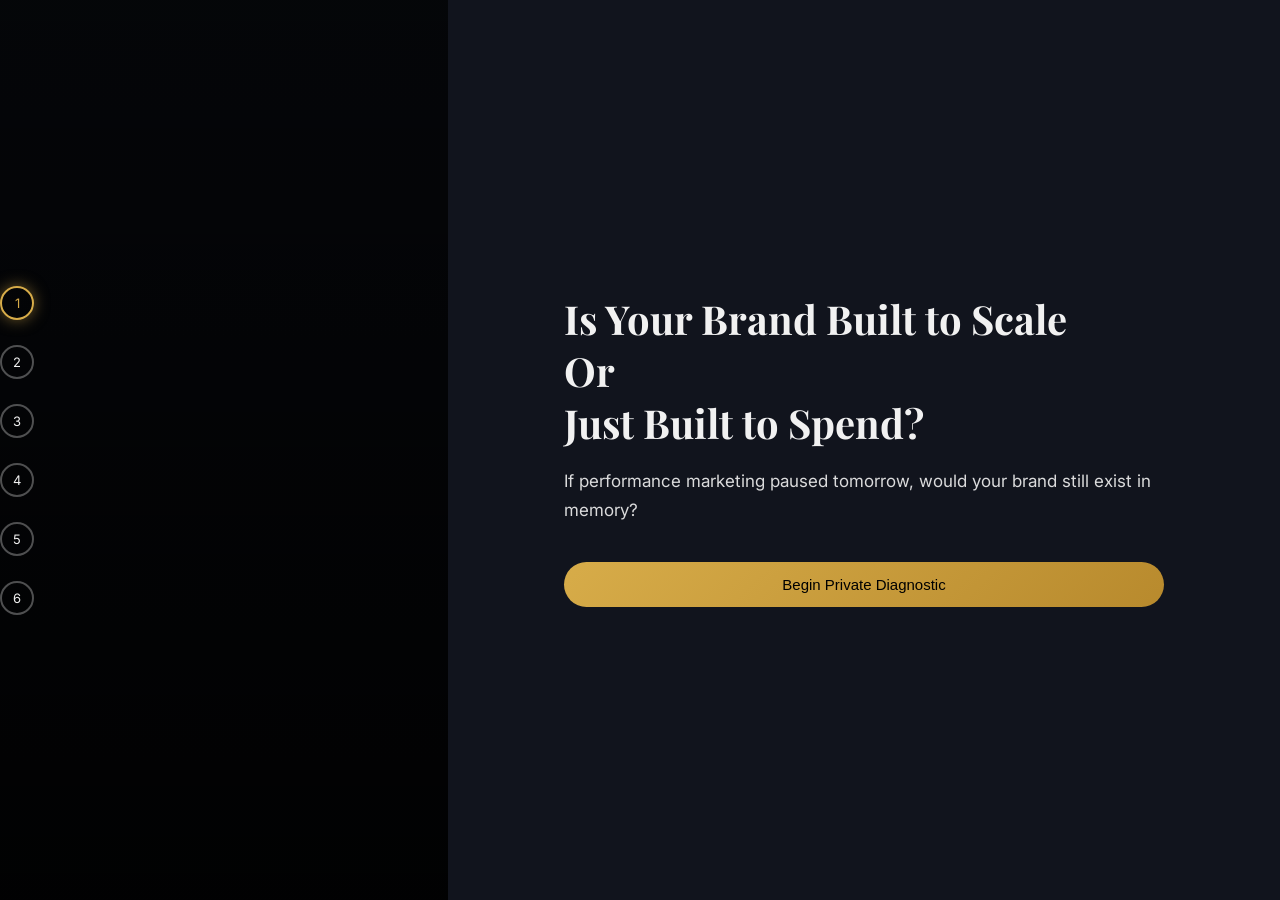
<file: landing.html>
<!DOCTYPE html>
<html lang="en">
<head>
<meta charset="UTF-8">
<meta name="viewport" content="width=device-width, initial-scale=1.0">
<title>Private Brand Diagnostic</title>

<link href="https://fonts.googleapis.com/css2?family=Playfair+Display:wght@500;600&family=Inter:wght@300;400;500&display=swap" rel="stylesheet">

<style>
:root{
  --gold:#d7ac49;
  --dark:#0b0e15;
  --panel:#11141d;
  --text:#f1f1f1;
}

*{margin:0;padding:0;box-sizing:border-box;}

body{
  font-family:'Inter',sans-serif;
  background:var(--dark);
  color:var(--text);
}

/* ===== MAIN LAYOUT ===== */
.wrapper{
  display:flex;
  flex-direction:column;
  min-height:100vh;
}

/* ===== IMAGE HEADER (Mobile First) ===== */
.image-header{
  height:220px;
  background:url('https://images.unsplash.com/photo-1557804506-669a67965ba0?auto=format&fit=crop&w=1000&q=80') center/cover no-repeat;
  position:relative;
}

.image-header::after{
  content:'';
  position:absolute;
  inset:0;
  background:linear-gradient(to bottom,rgba(0,0,0,0.6),rgba(0,0,0,0.9));
}

/* ===== STEP DOTS ===== */
.steps{
  display:flex;
  justify-content:center;
  gap:12px;
  padding:15px 0;
  background:var(--panel);
}

.step-dot{
  width:34px;
  height:34px;
  border-radius:50%;
  border:2px solid rgba(255,255,255,0.3);
  display:flex;
  align-items:center;
  justify-content:center;
  font-size:13px;
  transition:0.3s;
}

.step-dot.active{
  border-color:var(--gold);
  color:var(--gold);
  box-shadow:0 0 15px rgba(215,172,73,0.5);
}

/* ===== CONTENT AREA ===== */
.content-area{
  flex:1;
  display:flex;
  align-items:center;
  justify-content:center;
  padding:40px 20px;
  background:var(--panel);
}

.step-content{
  display:none;
  width:100%;
  max-width:600px;
  animation:fade 0.4s ease;
}

.step-content.active{
  display:block;
}

@keyframes fade{
  from{opacity:0; transform:translateY(10px);}
  to{opacity:1; transform:translateY(0);}
}

/* ===== TEXT ===== */
h1{
  font-family:'Playfair Display',serif;
  font-size:26px;
  line-height:1.3;
  margin-bottom:18px;
}

h2{
  font-family:'Playfair Display',serif;
  font-size:22px;
  margin-bottom:18px;
}

p{
  font-size:15px;
  line-height:1.7;
  margin-bottom:12px;
  opacity:0.9;
}

ul{
  list-style:none;
  margin-top:12px;
}

ul li{
  margin-bottom:10px;
  padding-left:20px;
  position:relative;
  font-size:15px;
}

ul li::before{
  content:'';
  width:7px;
  height:7px;
  background:var(--gold);
  position:absolute;
  left:0;
  top:8px;
  border-radius:50%;
}

/* ===== BUTTONS ===== */
.btn{
  margin-top:25px;
  padding:14px 30px;
  border-radius:40px;
  border:none;
  background:linear-gradient(135deg,var(--gold),#b88a2d);
  color:#000;
  font-size:15px;
  cursor:pointer;
  transition:0.3s;
  width:100%;
}

.btn:hover{
  transform:translateY(-3px);
  box-shadow:0 10px 30px rgba(215,172,73,0.4);
}

.nav{
  margin-top:20px;
  display:flex;
  gap:10px;
}

.nav button{
  flex:1;
  padding:10px;
  border-radius:30px;
  border:1px solid var(--gold);
  background:transparent;
  color:var(--gold);
  cursor:pointer;
}

.nav button:hover{
  background:var(--gold);
  color:#000;
}

/* ===== DESKTOP ===== */
@media(min-width:900px){

  .wrapper{
    flex-direction:row;
  }

  .image-header{
    width:35%;
    height:auto;
  }

  .steps{
    flex-direction:column;
    justify-content:center;
    width:35%;
    position:absolute;
    height:100%;
    background:transparent;
    gap:25px;
  }

  .content-area{
    width:65%;
    padding:80px;
  }

  h1{font-size:40px;}
  h2{font-size:32px;}
  p, ul li{font-size:17px;}
}
</style>
</head>

<body>

<div class="wrapper">

<div class="image-header"></div>

<div class="steps">
  <div class="step-dot active">1</div>
  <div class="step-dot">2</div>
  <div class="step-dot">3</div>
  <div class="step-dot">4</div>
  <div class="step-dot">5</div>
  <div class="step-dot">6</div>
</div>

<div class="content-area">

<div class="step-content active">
<h1>Is Your Brand Built to Scale  <br>Or<br> Just Built to Spend?</h1>
<p>If performance marketing paused tomorrow, would your brand still exist in memory?</p>
<button class="btn" onclick="nextStep()">Begin Private Diagnostic</button>
</div>

<div class="step-content">
<h2>The Reality</h2>
<p>Most D2C brands grow fast. Very few grow strong.</p>
<p>High ROAS hides weak identity. Discounts hide weak differentiation. Ads hide forgettability.</p>
<p>Scale amplifies what already exists.</p>
        <p>If your foundations are unclear, scale only magnifies confusion.</p>
<div class="nav">
<button onclick="prevStep()">Back</button>
<button onclick="nextStep()">Continue</button>
</div>
</div>

<div class="step-content">
<h2>Strategic Audit</h2>
        <p>This is not a pitch call. This is not a creative presentation.</p>
        <p>This is a 30-minute strategic audit covering:</p>

<ul>
<li>Brand Positioning</li>
<li>Visual Distinctiveness</li>
<li>Verbal Identity</li>
<li>Personality Clarity</li>
<li>Memory Structures</li>
<li>Long-term Defensibility</li>
</ul>
<p>You’ll leave with:</p>
        <ul>
            <li>Brand Strength Snapshot</li>
            <li>3 Immediate Corrections</li>
            <li>1 Strategic Priority</li>
        </ul>
        <p>Whether we work together or not.</p>
<div class="nav">
<button onclick="prevStep()">Back</button>
<button onclick="nextStep()">Continue</button>
</div>
</div>

<div class="step-content">
<h2>Who This Is For</h2>
<ul>
<li>D2C founders crossed ₹X revenue</li>
<li>Are spending on performance marketing</li>
<li>Feel growth is happening — but clarity isn’t</li>
<li>Want brand equity, not just revenue spikes</li>
</ul>
<div class="nav">
<button onclick="prevStep()">Back</button>
<button onclick="nextStep()">Continue</button>
</div>
</div>

<div class="step-content">
<h2>Elegans builds what campaigns stand on.</h2>
        <p>We help founders move from visibility to distinctiveness.</p>
        <p>From growth to brand gravity.</p>
<div class="nav">
<button onclick="prevStep()">Back</button>
<button onclick="nextStep()">Continue</button>
</div>
</div>

<div class="step-content">
<h2>Final Diagnostic</h2>

<p>You can optimise ads every week.</p>
<p>You should optimise identity at least once.</p>

<p style="margin-top:20px; font-weight:500;">
Find out if you’re building equity  or renting attention.
</p>

<button class="btn"> Book My Brand Foundation Audit</button>

<div class="nav">
<button onclick="prevStep()">Back</button>
</div>
</div>

</div>
</div>

<script>
let current=0;
const steps=document.querySelectorAll('.step-content');
const dots=document.querySelectorAll('.step-dot');

function showStep(index){
  steps.forEach((step,i)=>{
    step.classList.toggle('active',i===index);
    dots[i].classList.toggle('active',i===index);
  });
}

function nextStep(){
  if(current<steps.length-1){
    current++;
    showStep(current);
  }
}

function prevStep(){
  if(current>0){
    current--;
    showStep(current);
  }
}
</script>

</body>
</html>
</file>
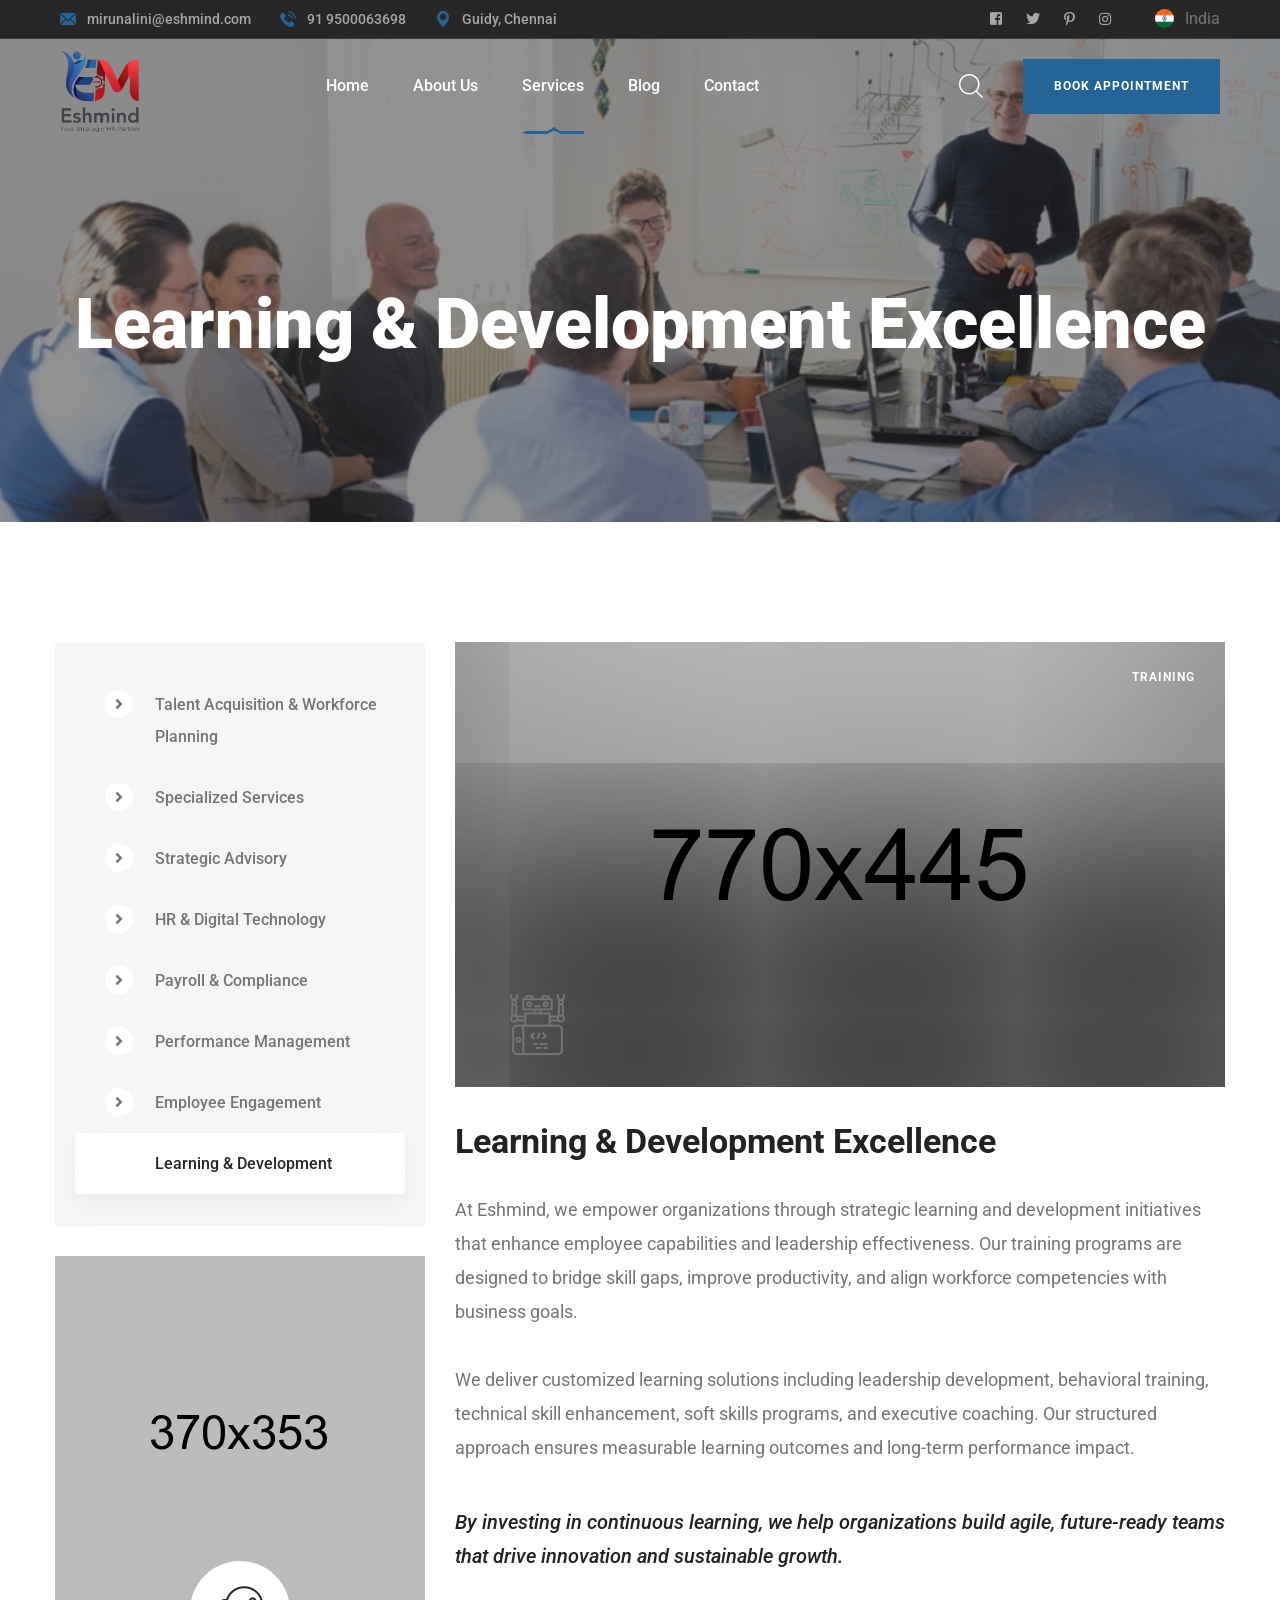
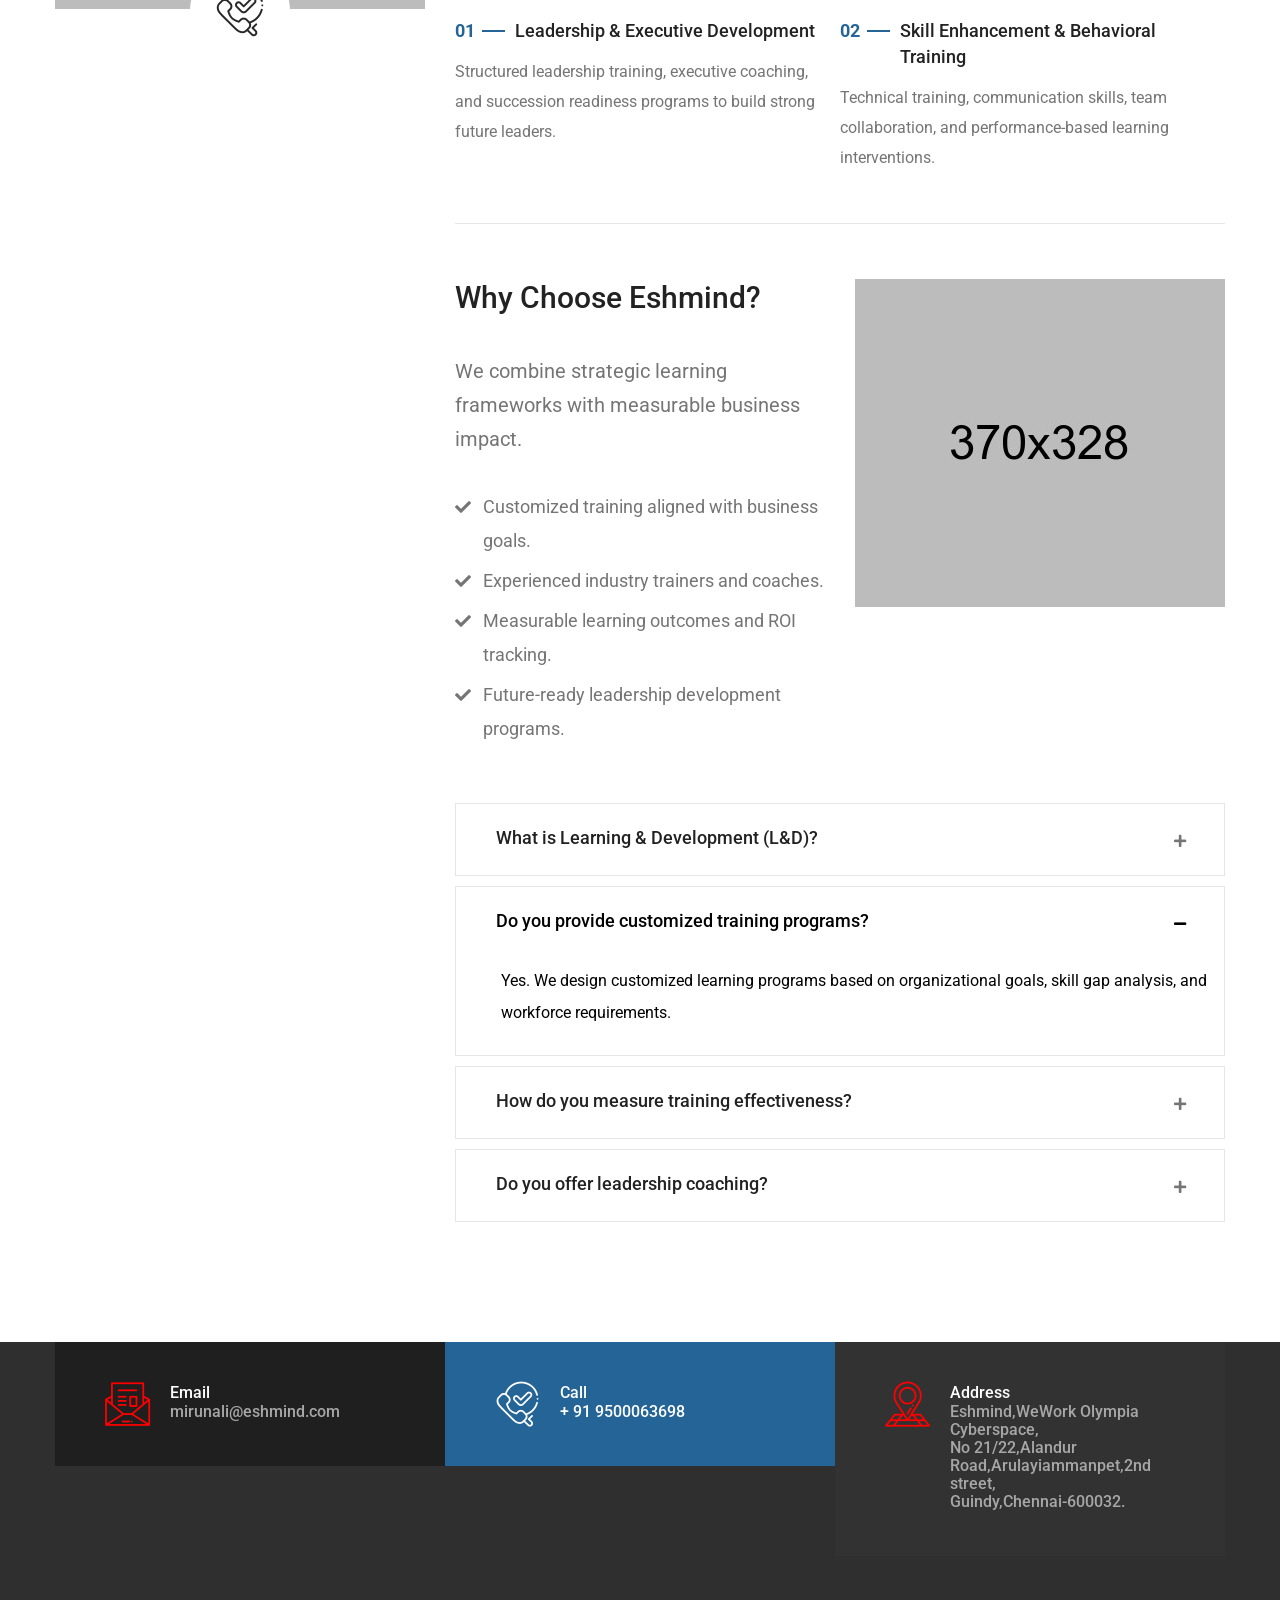
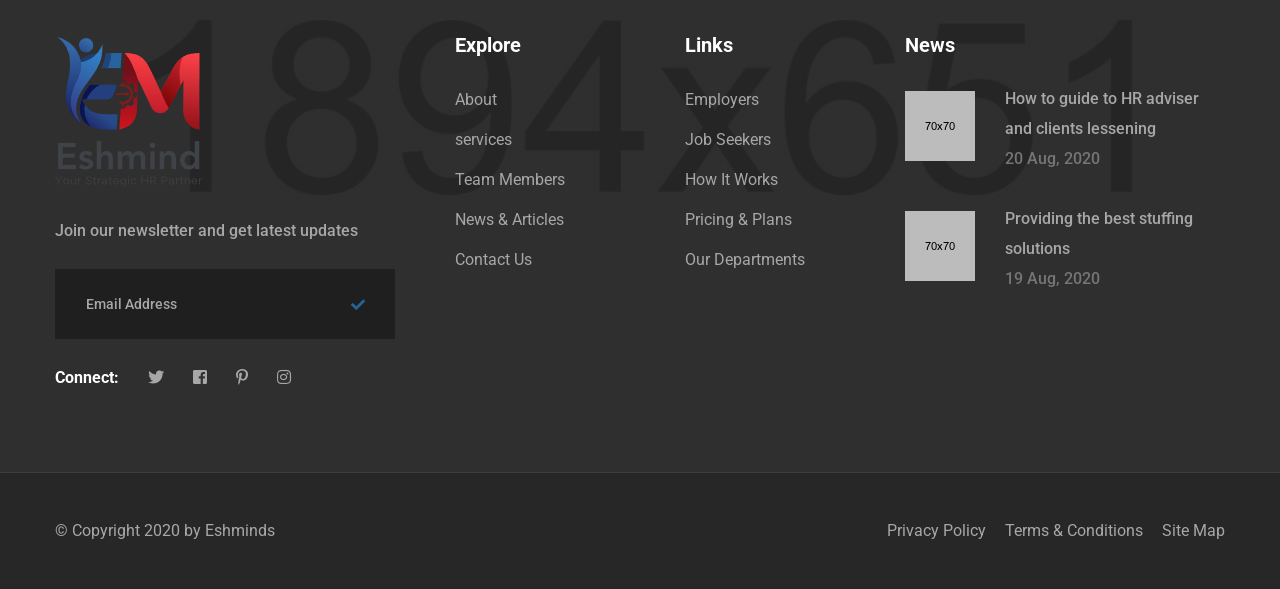
<file: Learning&Development.html>
<!DOCTYPE html>
<html lang="en">
<head>
<meta charset="utf-8">
<meta http-equiv="X-UA-Compatible" content="IE=edge">
<meta name="viewport" content="width=device-width, initial-scale=1.0, maximum-scale=1.0, user-scalable=0">

<title>Eshmind || Learning & Development Excellence</title>
<!-- Fav Icon -->
<link rel="icon" href="assets/images/favicon.ico" type="image/x-icon">

<!-- Google Fonts -->
<link href="https://fonts.googleapis.com/css2?family=Roboto:ital,wght@0,300;0,400;0,500;0,700;0,900;1,300;1,400;1,500;1,700;1,900&display=swap" rel="stylesheet">

<!-- Stylesheets -->
<link href="assets/css/font-awesome-all.css" rel="stylesheet">
<link href="assets/css/flaticon.css" rel="stylesheet">
<link href="assets/css/owl.css" rel="stylesheet">
<link href="assets/css/bootstrap.css" rel="stylesheet">
<link href="assets/css/jquery.fancybox.min.css" rel="stylesheet">
<link href="assets/css/animate.css" rel="stylesheet">
<link href="assets/css/color.css" rel="stylesheet">
<link href="assets/css/style.css" rel="stylesheet">
<link href="assets/css/responsive.css" rel="stylesheet">

</head>


<!-- page wrapper -->
<body>

    <div class="boxed_wrapper">


        <!-- preloader -->
        <div class="preloader"></div>
        <!-- preloader -->


        <!-- main header -->
        <header class="main-header style-one">
            <!-- header-top -->
            <div class="header-top">
                <div class="top-inner clearfix">
                    <ul class="info-list pull-left clearfix">
                        <li><i class="flaticon-email"></i><a href="mailto:mirunalini@eshmind.com">mirunalini@eshmind.com</a></li>
                        <li><i class="flaticon-telephone"></i><a href="tel:919500063698">91 9500063698</a></li>
                        <li><i class="flaticon-pin"></i>Guidy, Chennai</li>
                    </ul>
                    <div class="right-column pull-right clearfix">
                        <ul class="social-links clearfix">
                            <li><a href="index.html"><i class="fab fa-facebook-square"></i></a></li>
                            <li><a href="index.html"><i class="fab fa-twitter"></i></a></li>
                            <li><a href="index.html"><i class="fab fa-pinterest-p"></i></a></li>
                            <li><a href="index.html"><i class="fab fa-instagram"></i></a></li>
                        </ul>
                        <div class="language-box">
                            <img src="assets/images/icons/flag-1.png" alt="">India
                        </div>
                    </div>
                </div>
            </div>

            <!-- header-lower -->
            <div class="header-lower">
                <div class="outer-box">
                    <div class="logo-box">
                        <figure class="logo"><a href="index.html"><img src="assets/images/Eshmind_logo.png" alt=""></a></figure>
                    </div>
                    <div class="menu-area">
                        <!--Mobile Navigation Toggler-->
                        <div class="mobile-nav-toggler">
                            <i class="icon-bar"></i>
                            <i class="icon-bar"></i>
                            <i class="icon-bar"></i>
                        </div>
                        <nav class="main-menu navbar-expand-md navbar-light">
                            <div class="collapse navbar-collapse show clearfix" id="navbarSupportedContent">
                                <ul class="navigation clearfix">
                                    <li class="dropdown"><a href="index.html">Home</a>
                                        
                                    </li> 
                                    <li class="dropdown"><a href="about.html">About Us</a>
                                        
                                    </li>
                                    <li class="current dropdown"><a href="service.html">Services</a>
                                        <ul>
                                            <li><a href="TalentAcquisition.html">Talent Acquisition</a></li>
                                            <li><a href="SpecializedServices.html">Specialized Services</a></li>
                                            <li><a href="StrategicHR.html">Strategic HR Advisory</a></li>
                                            <li><a href="HR&Digital.html">HR & Digital Technology</a></li>
                                            <li><a href="Payroll&Compliance.html">Payroll & Compliance</a></li>
                                            <li><a href="Performance&Talent.html">Performance & Talent Management</a></li>
                                            <li><a href="Employee Engagement.html">Employee Engagement</a></li>
                                            <li><a href="Learning&Development.html">Learning & Development</a></li>
                                        </ul>
                                    </li>
                                    
                                    <li class="dropdown"><a href="index.html">Blog</a>
                                        <ul>
                                            <li><a href="blog.html">Blog Grid</a></li>
                                            <li><a href="blog-2.html">Blog Standard</a></li>
                                            <li><a href="blog-details.html">Blog Details</a></li>
                                        </ul>
                                    </li>  
                                    <li><a href="contact.html">Contact</a></li>   
                                </ul>
                            </div>
                        </nav>
                    </div>
                    <div class="menu-right-content clearfix">
                        <div class="search-box-outer">
                            <div class="dropdown">
                                <button class="search-box-btn" type="button" id="dropdownMenu3" data-toggle="dropdown" aria-haspopup="true" aria-expanded="false"><i class="flaticon-magnifying-glass"></i></button>
                                <div class="dropdown-menu search-panel" aria-labelledby="dropdownMenu3">
                                    <div class="form-container">
                                        <form method="post" action="blog.html">
                                            <div class="form-group">
                                                <input type="search" name="search-field" value="" placeholder="Search...." required="">
                                                <button type="submit" class="search-btn"><span class="fas fa-search"></span></button>
                                            </div>
                                        </form>
                                    </div>
                                </div>
                            </div>
                        </div>
                        <div class="btn-box">
                            <a href="contact.html" class="theme-btn-one">Book appointment</a>
                        </div>
                    </div>
                </div>
            </div>

            <!--sticky Header-->
            <div class="sticky-header">
                <div class="outer-box">
                    <div class="logo-box">
                        <figure class="logo"><a href="index.html"><img src="assets/images/Eshmind_logo.png" alt=""></a></figure>
                    </div>
                    <div class="menu-area">
                        <nav class="main-menu clearfix">
                            <!--Keep This Empty / Menu will come through Javascript-->
                        </nav>
                    </div>
                    <div class="menu-right-content clearfix">
                        <div class="search-box-outer">
                            <div class="dropdown">
                                <button class="search-box-btn" type="button" id="dropdownMenu4" data-toggle="dropdown" aria-haspopup="true" aria-expanded="false"><i class="flaticon-magnifying-glass"></i></button>
                                <div class="dropdown-menu search-panel" aria-labelledby="dropdownMenu3">
                                    <div class="form-container">
                                        <form method="post" action="blog.html">
                                            <div class="form-group">
                                                <input type="search" name="search-field" value="" placeholder="Search...." required="">
                                                <button type="submit" class="search-btn"><span class="fas fa-search"></span></button>
                                            </div>
                                        </form>
                                    </div>
                                </div>
                            </div>
                        </div>
                        <div class="btn-box">
                            <a href="contact.html" class="theme-btn-one">Book appointment</a>
                        </div>
                    </div>
                </div>
            </div>
        </header>
        <!-- main-header end -->

        <!-- Mobile Menu  -->
        <div class="mobile-menu">
            <div class="menu-backdrop"></div>
            <div class="close-btn"><i class="fas fa-times"></i></div>
            
            <nav class="menu-box">
                <div class="nav-logo"><a href="index.html"><img src="assets/images/Eshmind_logo.png" alt="" title=""></a></div>
                <div class="menu-outer"><!--Here Menu Will Come Automatically Via Javascript / Same Menu as in Header--></div>
                <div class="contact-info">
                    <h4>Contact Info</h4>
                    <ul>
                        <li>Guindy, Chennai</li>
                        <li><a href="tel:+919500063698">+91 9500063698</a></li>
                        <li><a href="mailto:mirunalini@eshmind.com">mirunalini@eshmind.com</a></li>
                    </ul>
                </div>
                <div class="social-links">
                    <ul class="clearfix">
                        <li><a href="index.html"><span class="fab fa-twitter"></span></a></li>
                        <li><a href="index.html"><span class="fab fa-facebook-square"></span></a></li>
                        <li><a href="index.html"><span class="fab fa-pinterest-p"></span></a></li>
                        <li><a href="index.html"><span class="fab fa-instagram"></span></a></li>
                        <li><a href="index.html"><span class="fab fa-youtube"></span></a></li>
                    </ul>
                </div>
            </nav>
        </div><!-- End Mobile Menu -->


        <!-- Page Title -->
        <section class="page-title centred" style="background-image: url(assets/images/background/page-title1.png);">
            <div class="auto-container">
                <div class="content-box">
                    <div class="title">
                        <h1>Learning & Development Excellence</h1>
                    </div>
                    
                </div>
            </div>
        </section>
        <!-- End Page Title -->


        <!-- service-details -->
        <section class="service-details">
            <div class="auto-container">
                <div class="row clearfix">
                    <div class="col-lg-4 col-md-12 col-sm-12 sidebar-side">
                        <div class="service-sidebar">
                            <div class="category-widget">
                                <ul class="category-list clearfix">
                                   <li><a href="TalentAcquisition.html" ><i class="fas fa-angle-right"></i>Talent Acquisition & Workforce Planning</a></li>
                                    <li><a href="SpecializedServices.html"><i class="fas fa-angle-right"></i>Specialized Services</a></li>
                                    <li><a href="StrategicHR.html"><i class="fas fa-angle-right"></i>Strategic Advisory</a></li>
                                    <li><a href="HR&Digital.html"><i class="fas fa-angle-right"></i>HR & Digital Technology</a></li>
                                    <li><a href="Payroll&Compliance.html"><i class="fas fa-angle-right"></i>Payroll & Compliance</a></li>
                                    <li><a href="Performance&Talent.html"><i class="fas fa-angle-right"></i>Performance Management</a></li>
                                    <li><a href="Employee Engagement.html"><i class="fas fa-angle-right"></i>Employee Engagement</a></li>
                                    <li><a href="Learning&Development.html"class="current"><i class="fas fa-angle-right"></i>Learning & Development</a></li>
                                </ul>
                            </div>
                            <div class="support-box">
                                <figure class="image-box"><img src="assets/images/resource/support-1.jpg" alt=""></figure>
                                <div class="content-box">
                                    <div class="icon-box"><i class="flaticon-phone"></i></div>
                                    <p>Get Professional Help</p>
                                    <h3><a href="tel:91 9500063698">+ 91 9500063698</a></h3>
                                </div>
                            </div>
                        </div>
                    </div>
                    <div class="col-lg-8 col-md-12 col-sm-12 content-side">
                        <div class="service-details-content">
                            <figure class="image-box"> 
                                <img src="assets/images/service/service-10.jpg" alt="">
                                <span class="category">Training</span>
                                <i class="flaticon-controller"></i>
                            </figure>
                            <div class="text">
                                <h2>Learning & Development Excellence</h2>
                                <p>At Eshmind, we empower organizations through strategic learning and development initiatives that enhance employee capabilities and leadership effectiveness. Our training programs are designed to bridge skill gaps, improve productivity, and align workforce competencies with business goals.</p>

                                <p>We deliver customized learning solutions including leadership development, behavioral training, technical skill enhancement, soft skills programs, and executive coaching. Our structured approach ensures measurable learning outcomes and long-term performance impact.</p>

                                <h4>By investing in continuous learning, we help organizations build agile, future-ready teams that drive innovation and sustainable growth.</h4>
                            </div>
                            <div class="content_block_1">
                                <div class="content-box">
                                    <div class="inner-box clearfix">
                                        <div class="single-item">
                                            <h5><span>01</span>Leadership & Executive Development</h5>
                                            <p>Structured leadership training, executive coaching, and succession readiness programs to build strong future leaders.</p>
                                        </div>
                                        <div class="single-item">
                                            <h5><span>02</span>Skill Enhancement & Behavioral Training</h5>
                                            <p>Technical training, communication skills, team collaboration, and performance-based learning interventions.</p>
                                        </div>
                                    </div>
                                </div>
                            </div>
                            <div class="two-column">
                                <div class="row clearfix">
                                    <div class="col-lg-6 col-md-6 col-sm-12 text-column">
                                        <div class="text">
                                            <h3>Why Choose Eshmind?</h3>
                                            <p>We combine strategic learning frameworks with measurable business impact.</p>
                                            <ul class="list-item clearfix">
                                                <li>Customized training aligned with business goals.</li>
                                                <li>Experienced industry trainers and coaches.</li>
                                                <li>Measurable learning outcomes and ROI tracking.</li>
                                                <li>Future-ready leadership development programs.</li>
                                            </ul>
                                        </div>
                                    </div>
                                    <div class="col-lg-6 col-md-6 col-sm-12 image-column">
                                        <figure class="image"><img src="assets/images/service/service-8.jpg" alt=""></figure>
                                    </div>
                                </div>
                            </div>
                            <div class="accordian-inner">
                                <ul class="accordion-box">
                                    <li class="accordion block">
                                        <div class="acc-btn">
                                            <div class="icon-outer"><i class="fas fa-plus"></i></div>
                                            <h5>What is Learning & Development (L&D)?</h5>
                                        </div>
                                        <div class="acc-content">
                                            <div class="text">
                                                <p>L&D focuses on improving employee skills, knowledge, and leadership capabilities through structured training and development programs.</p>
                                            </div>
                                        </div>
                                    </li>

                                    <li class="accordion block active-block">
                                        <div class="acc-btn active">
                                            <div class="icon-outer"><i class="fas fa-plus"></i></div>
                                            <h5>Do you provide customized training programs?</h5>
                                        </div>
                                        <div class="acc-content current">
                                            <div class="text">
                                                <p>Yes. We design customized learning programs based on organizational goals, skill gap analysis, and workforce requirements.</p>
                                            </div>
                                        </div>
                                    </li>

                                    <li class="accordion block">
                                        <div class="acc-btn">
                                            <div class="icon-outer"><i class="fas fa-plus"></i></div>
                                            <h5>How do you measure training effectiveness?</h5>
                                        </div>
                                        <div class="acc-content">
                                            <div class="text">
                                                <p>We use feedback analysis, performance tracking, post-training assessments, and ROI evaluation methods to measure impact.</p>
                                            </div>
                                        </div>
                                    </li>

                                    <li class="accordion block">
                                        <div class="acc-btn">
                                            <div class="icon-outer"><i class="fas fa-plus"></i></div>
                                            <h5>Do you offer leadership coaching?</h5>
                                        </div>
                                        <div class="acc-content">
                                            <div class="text">
                                                <p>Yes. We provide executive and leadership coaching programs to strengthen strategic thinking, decision-making, and team leadership skills.</p>
                                            </div>
                                        </div>
                                    </li>
                                </ul>
                            </div>
                        </div>
                    </div>
                </div>
            </div>
        </section>
        <!-- service-details end -->


        <!-- main-footer -->
        <footer class="main-footer">
            <div class="footer-top" style="background-image: url(assets/images/background/footer-1.jpg);">
                <div class="auto-container">
                    <div class="footer-info clearfix">
                        <div class="single-item">
                            <div class="inner">
                                <div class="icon-box"><i class="flaticon-mail"></i></div>
                                <h6>Email</h6>
                                <p><a href="mailto:mirunalini@eshmind.com">mirunali@eshmind.com</a></p>
                            </div>
                        </div>
                        <div class="single-item">
                            <div class="inner">
                                <div class="icon-box"><i class="flaticon-phone"></i></div>
                                <h6>Call</h6>
                                <p><a href="tel:919500063698">+ 91 9500063698</a></p>
                            </div>
                        </div>
                        <div class="single-item">
                            <div class="inner">
                                <div class="icon-box"><i class="flaticon-address"></i></div>
                                <h6>Address</h6>
                                <p>Eshmind,WeWork Olympia Cyberspace,<br>No 21/22,Alandur Road,Arulayiammanpet,2nd street,<br>Guindy,Chennai-600032.</p>
                            </div>
                        </div>
                    </div>
                    <div class="widget-section">
                        <div class="row clearfix">
                            <div class="col-lg-4 col-md-6 col-sm-12 footer-column">
                                <div class="footer-widget logo-widget">
                                    <figure class="footer-logo"><a href="index.html"><img src="assets/images/footer-logo1.png" alt=""></a></figure>
                                    <p>Join our newsletter and get latest updates</p>
                                    <form action="contact.html" method="post">
                                        <div class="form-group">
                                            <input type="email" name="email" placeholder="Email Address" required="">
                                            <button><i class="fas fa-check"></i></button>
                                        </div>
                                    </form>
                                    <ul class="social-links clearfix">
                                        <li><h6>Connect:</h6></li>
                                        <li><a href="index.html"><i class="fab fa-twitter"></i></a></li>
                                        <li><a href="index.html"><i class="fab fa-facebook-square"></i></a></li>
                                        <li><a href="index.html"><i class="fab fa-pinterest-p"></i></a></li>
                                        <li><a href="index.html"><i class="fab fa-instagram"></i></a></li>
                                    </ul>
                                </div>
                            </div>
                            <div class="col-lg-2 col-md-6 col-sm-12 footer-column">
                                <div class="footer-widget links-widget">
                                    <div class="widget-title">
                                        <h4>Explore</h4>
                                    </div>
                                    <div class="widget-content">
                                        <ul class="links-list clearfix">
                                            <li><a href="about.html">About</a></li>
                                            <li><a href="service.html">services</a></li>
                                            <li><a href="index.html">Team Members</a></li>
                                            <li><a href="index.html">News & Articles</a></li>
                                            <li><a href="contact.html">Contact Us</a></li>
                                        </ul>
                                    </div>
                                </div>
                            </div>
                            <div class="col-lg-2 col-md-6 col-sm-12 footer-column">
                                <div class="footer-widget links-widget ml-30">
                                    <div class="widget-title">
                                        <h4>Links</h4>
                                    </div>
                                    <div class="widget-content">
                                        <ul class="links-list clearfix">
                                            <li><a href="index.html">Employers</a></li>
                                            <li><a href="index.html">Job Seekers</a></li>
                                            <li><a href="index.html">How It Works</a></li>
                                            <li><a href="index.html">Pricing & Plans</a></li>
                                            <li><a href="index.html">Our Departments</a></li>
                                        </ul>
                                    </div>
                                </div>
                            </div>
                            <div class="col-lg-4 col-md-6 col-sm-12 footer-column">
                                <div class="footer-widget post-widget ml-50">
                                    <div class="widget-title">
                                        <h4>News</h4>
                                    </div>
                                    <div class="post-inner">
                                        <div class="post">
                                            <figure class="post-thumb"><a href="blog-details.html"><img src="assets/images/resource/footer-post-1.jpg" alt=""></a></figure>
                                            <h6><a href="blog-details.html">How to guide to HR adviser and clients lessening</a></h6>
                                            <span class="post-date">20 Aug, 2020</span>
                                        </div>
                                        <div class="post">
                                            <figure class="post-thumb"><a href="blog-details.html"><img src="assets/images/resource/footer-post-2.jpg" alt=""></a></figure>
                                            <h6><a href="blog-details.html">Providing the best stuffing solutions</a></h6>
                                            <span class="post-date">19 Aug, 2020</span>
                                        </div>
                                    </div>
                                </div>
                            </div>
                        </div>
                    </div>
                </div>
            </div>
            <div class="footer-bottom">
                <div class="auto-container">
                    <div class="inner-box clearfix">
                        <div class="copyright pull-left">
                            <p>&copy; Copyright 2020 by Eshminds</p>
                        </div>
                        <ul class="footer-nav pull-right">
                            <li><a href="index.html">Privacy Policy</a></li>
                            <li><a href="index.html">Terms & Conditions</a></li>
                            <li><a href="index.html">Site Map</a></li>
                        </ul>
                    </div>
                </div>
            </div>
        </footer>
        <!-- main-footer end -->



        <!--Scroll to top-->
        <button class="scroll-top scroll-to-target" data-target="html">
            <span class="fa fa-arrow-up"></span>
        </button>
    </div>


    <!-- jequery plugins -->
    <script src="assets/js/jquery.js"></script>
    <script src="assets/js/popper.min.js"></script>
    <script src="assets/js/bootstrap.min.js"></script>
    <script src="assets/js/owl.js"></script>
    <script src="assets/js/wow.js"></script>
    <script src="assets/js/validation.js"></script>
    <script src="assets/js/jquery.fancybox.js"></script>
    <script src="assets/js/appear.js"></script>
    <script src="assets/js/scrollbar.js"></script>
    <script src="assets/js/isotope.js"></script>

    <!-- main-js -->
    <script src="assets/js/script.js"></script>

</body><!-- End of .page_wrapper -->
</html>
</file>
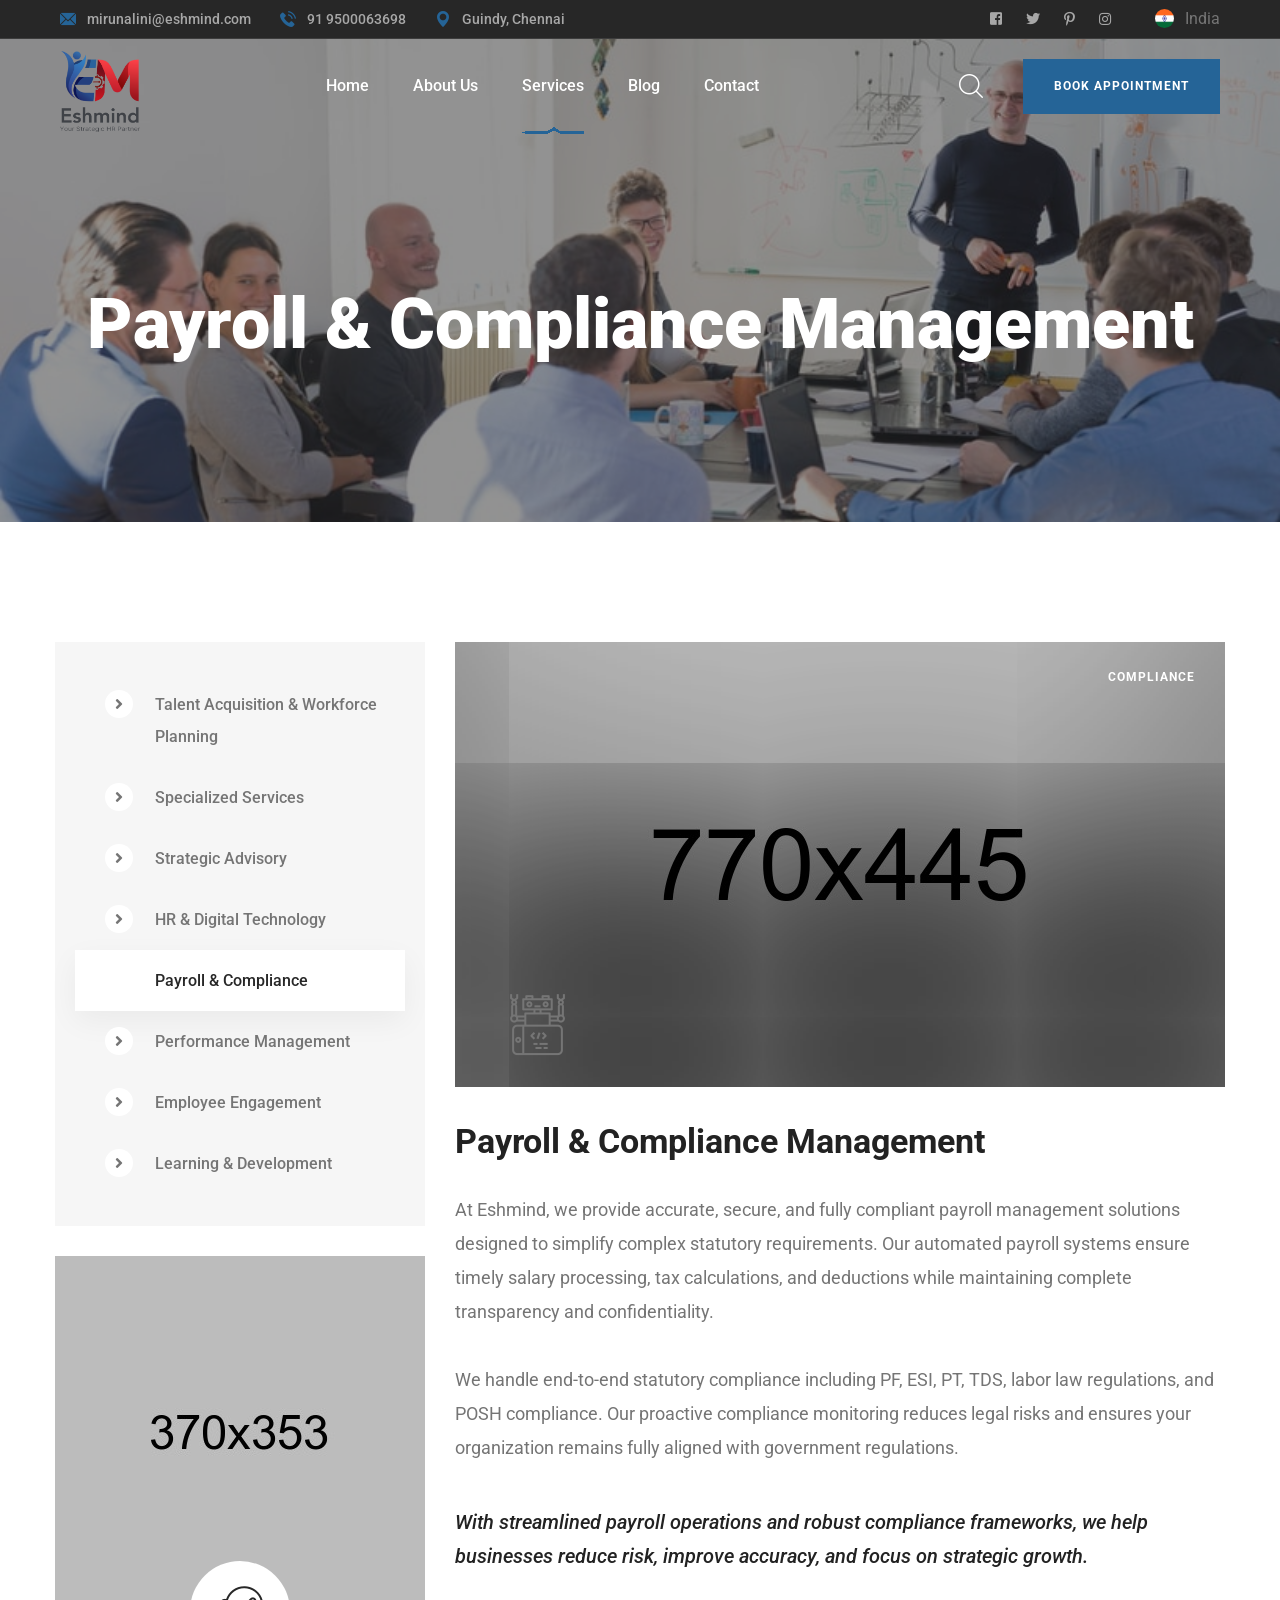
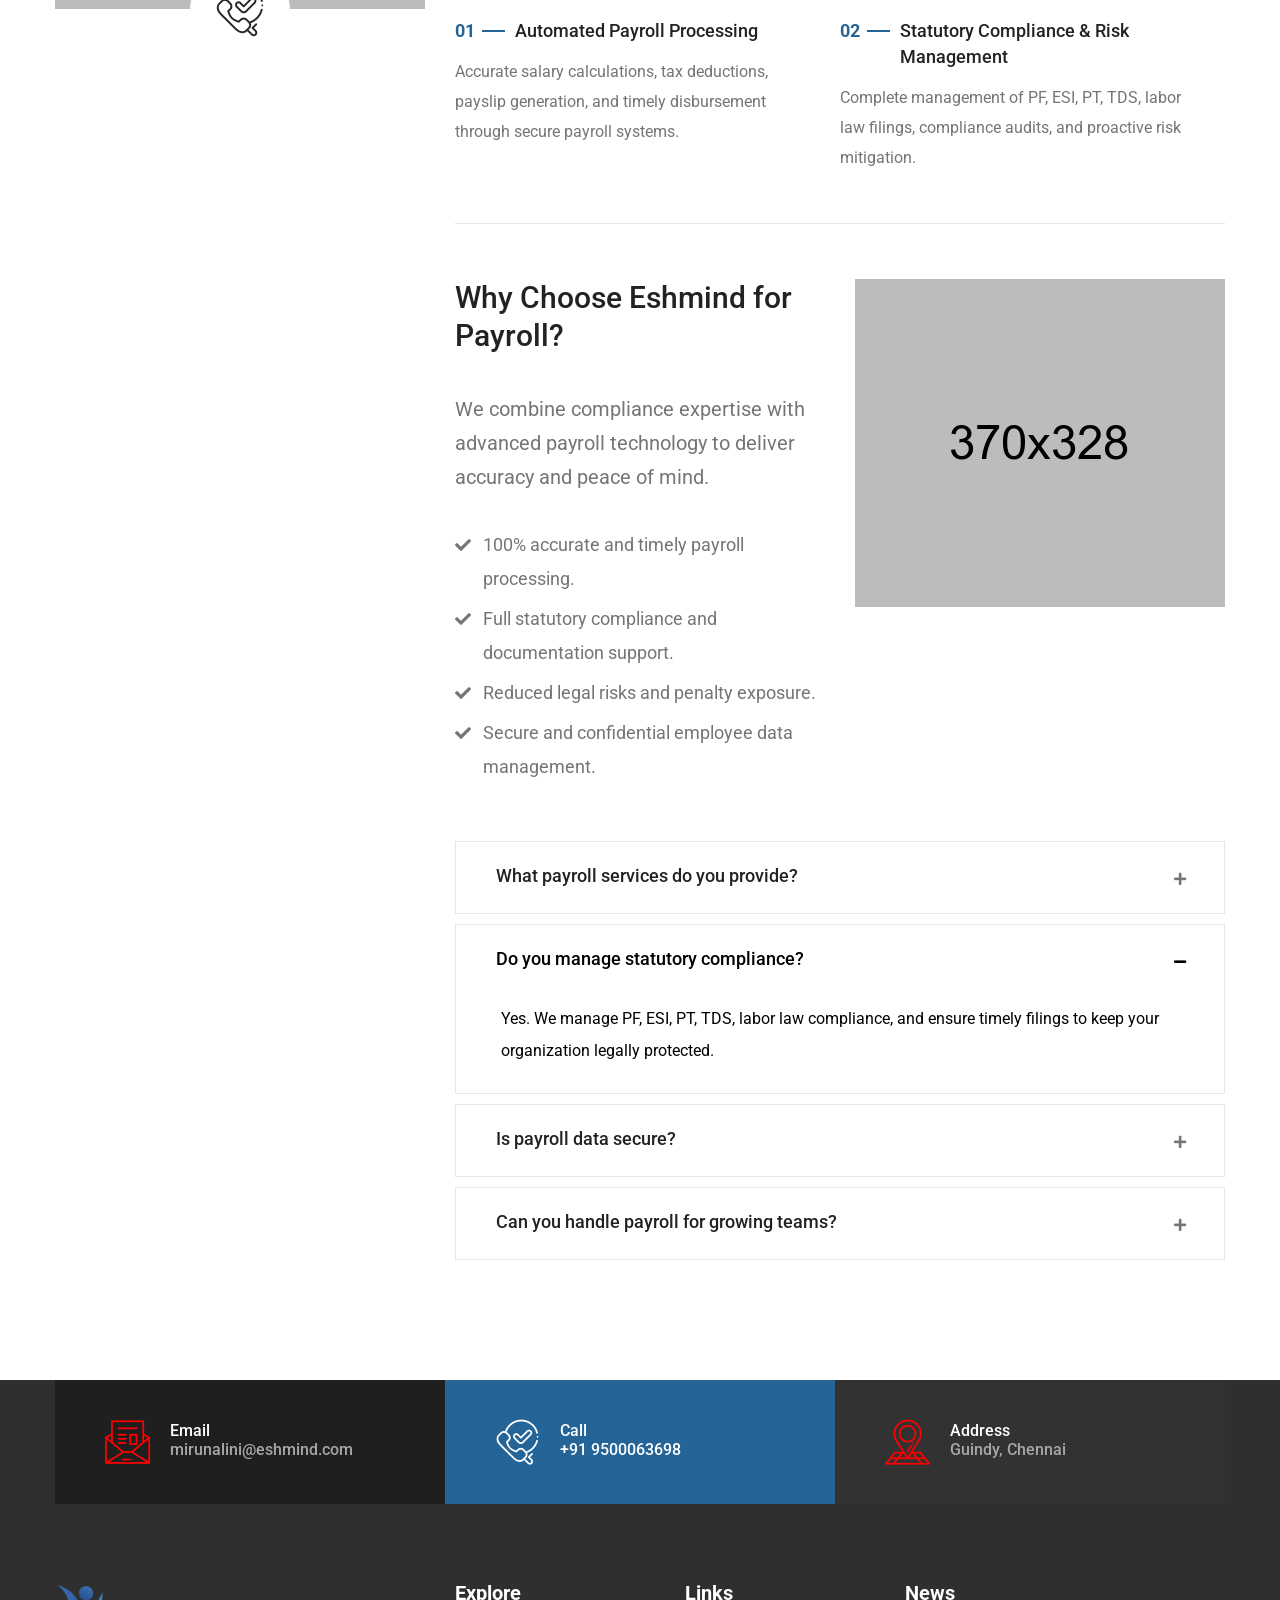
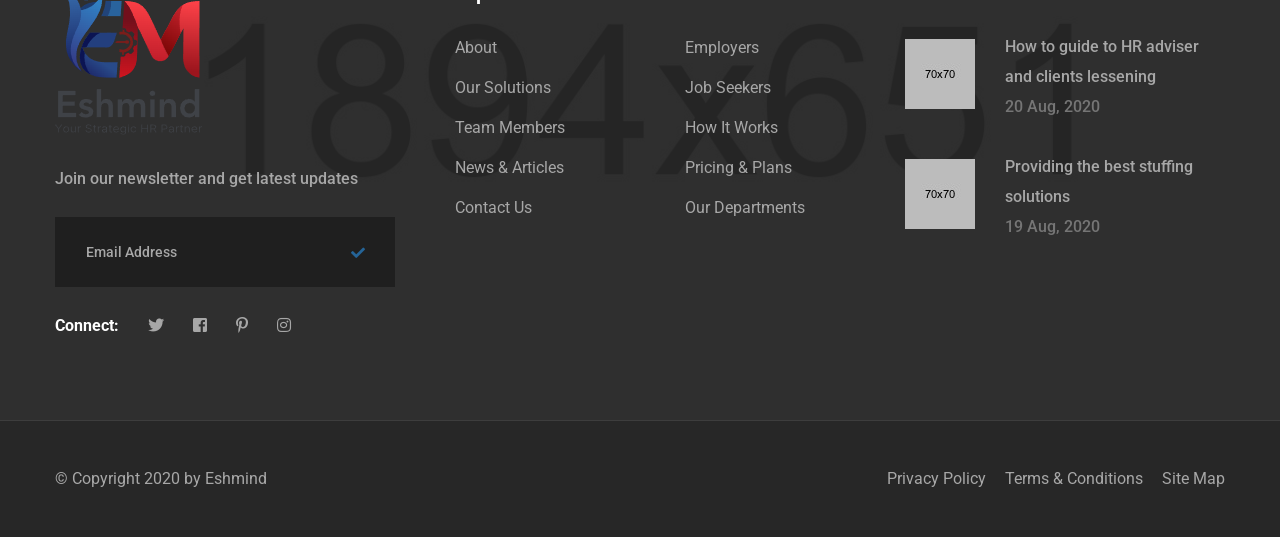
<file: Payroll&Compliance.html>
<!DOCTYPE html>
<html lang="en">
<head>
<meta charset="utf-8">
<meta http-equiv="X-UA-Compatible" content="IE=edge">
<meta name="viewport" content="width=device-width, initial-scale=1.0, maximum-scale=1.0, user-scalable=0">

<title>Eshmind || Service-Payroll & Compliance Management</title>

<!-- Fav Icon -->
<link rel="icon" href="assets/images/favicon.ico" type="image/x-icon">

<!-- Google Fonts -->
<link href="https://fonts.googleapis.com/css2?family=Roboto:ital,wght@0,300;0,400;0,500;0,700;0,900;1,300;1,400;1,500;1,700;1,900&display=swap" rel="stylesheet">

<!-- Stylesheets -->
<link href="assets/css/font-awesome-all.css" rel="stylesheet">
<link href="assets/css/flaticon.css" rel="stylesheet">
<link href="assets/css/owl.css" rel="stylesheet">
<link href="assets/css/bootstrap.css" rel="stylesheet">
<link href="assets/css/jquery.fancybox.min.css" rel="stylesheet">
<link href="assets/css/animate.css" rel="stylesheet">
<link href="assets/css/color.css" rel="stylesheet">
<link href="assets/css/style.css" rel="stylesheet">
<link href="assets/css/responsive.css" rel="stylesheet">

</head>


<!-- page wrapper -->
<body>

    <div class="boxed_wrapper">


        <!-- preloader -->
        <div class="preloader"></div>
        <!-- preloader -->


        <!-- main header -->
        <header class="main-header style-one">
            <!-- header-top -->
            <div class="header-top">
                <div class="top-inner clearfix">
                    <ul class="info-list pull-left clearfix">
                        <li><i class="flaticon-email"></i><a href="mailto:mirunalini@eshmind.com">mirunalini@eshmind.com</a></li>
                        <li><i class="flaticon-telephone"></i><a href="tel:919500063698">91 9500063698</a></li>
                        <li><i class="flaticon-pin"></i>Guindy, Chennai</li>
                    </ul>
                    <div class="right-column pull-right clearfix">
                        <ul class="social-links clearfix">
                            <li><a href="index.html"><i class="fab fa-facebook-square"></i></a></li>
                            <li><a href="index.html"><i class="fab fa-twitter"></i></a></li>
                            <li><a href="index.html"><i class="fab fa-pinterest-p"></i></a></li>
                            <li><a href="index.html"><i class="fab fa-instagram"></i></a></li>
                        </ul>
                        <div class="language-box">
                            <img src="assets/images/icons/flag-1.png" alt="">India
                            
                        </div>
                    </div>
                </div>
            </div>

            <!-- header-lower -->
            <div class="header-lower">
                <div class="outer-box">
                    <div class="logo-box">
                        <figure class="logo"><a href="index.html"><img src="assets/images/Eshmind_logo.png" alt=""></a></figure>
                    </div>
                    <div class="menu-area">
                        <!--Mobile Navigation Toggler-->
                        <div class="mobile-nav-toggler">
                            <i class="icon-bar"></i>
                            <i class="icon-bar"></i>
                            <i class="icon-bar"></i>
                        </div>
                        <nav class="main-menu navbar-expand-md navbar-light">
                            <div class="collapse navbar-collapse show clearfix" id="navbarSupportedContent">
                                <ul class="navigation clearfix">
                                    <li class="dropdown"><a href="index.html">Home</a>
                                        
                                    </li> 
                                    <li class="dropdown"><a href="about.html">About Us</a>
                                        
                                    </li>
                                    <li class="current dropdown"><a href="service.html">Services</a>
                                        <ul>
                                            <li><a href="TalentAcquisition.html">Talent Acquisition</a></li>
                                            <li><a href="SpecializedServices.html">Specialized Services</a></li>
                                            <li><a href="StrategicHR.html">Strategic HR Advisory</a></li>
                                            <li><a href="HR&Digital.html">HR & Digital Technology</a></li>
                                            <li><a href="Payroll&Compliance.html">Payroll & Compliance</a></li>
                                            <li><a href="Performance&Talent.html">Performance & Talent Management</a></li>
                                            <li><a href="Employee Engagement.html">Employee Engagement</a></li>
                                            <li><a href="Learning&Development.html">Learning & Development</a></li>
                                        </ul>
                                    </li>
                                    
                                    <li class="dropdown"><a href="index.html">Blog</a>
                                        <ul>
                                            <li><a href="blog.html">Blog Grid</a></li>
                                            <li><a href="blog-2.html">Blog Standard</a></li>
                                            <li><a href="blog-details.html">Blog Details</a></li>
                                        </ul>
                                    </li>  
                                    <li><a href="contact.html">Contact</a></li>   
                                </ul>
                            </div>
                        </nav>
                    </div>
                    <div class="menu-right-content clearfix">
                        <div class="search-box-outer">
                            <div class="dropdown">
                                <button class="search-box-btn" type="button" id="dropdownMenu3" data-toggle="dropdown" aria-haspopup="true" aria-expanded="false"><i class="flaticon-magnifying-glass"></i></button>
                                <div class="dropdown-menu search-panel" aria-labelledby="dropdownMenu3">
                                    <div class="form-container">
                                        <form method="post" action="blog.html">
                                            <div class="form-group">
                                                <input type="search" name="search-field" value="" placeholder="Search...." required="">
                                                <button type="submit" class="search-btn"><span class="fas fa-search"></span></button>
                                            </div>
                                        </form>
                                    </div>
                                </div>
                            </div>
                        </div>
                        <div class="btn-box">
                            <a href="contact.html" class="theme-btn-one">Book appointment</a>
                        </div>
                    </div>
                </div>
            </div>

            <!--sticky Header-->
            <div class="sticky-header">
                <div class="outer-box">
                    <div class="logo-box">
                        <figure class="logo"><a href="index.html"><img src="assets/images/Eshmind_logo.png" alt=""></a></figure>
                    </div>
                    <div class="menu-area">
                        <nav class="main-menu clearfix">
                            <!--Keep This Empty / Menu will come through Javascript-->
                        </nav>
                    </div>
                    <div class="menu-right-content clearfix">
                        <div class="search-box-outer">
                            <div class="dropdown">
                                <button class="search-box-btn" type="button" id="dropdownMenu4" data-toggle="dropdown" aria-haspopup="true" aria-expanded="false"><i class="flaticon-magnifying-glass"></i></button>
                                <div class="dropdown-menu search-panel" aria-labelledby="dropdownMenu3">
                                    <div class="form-container">
                                        <form method="post" action="blog.html">
                                            <div class="form-group">
                                                <input type="search" name="search-field" value="" placeholder="Search...." required="">
                                                <button type="submit" class="search-btn"><span class="fas fa-search"></span></button>
                                            </div>
                                        </form>
                                    </div>
                                </div>
                            </div>
                        </div>
                        <div class="btn-box">
                            <a href="contact.html" class="theme-btn-one">Book appointment</a>
                        </div>
                    </div>
                </div>
            </div>
        </header>
        <!-- main-header end -->

        <!-- Mobile Menu  -->
        <div class="mobile-menu">
            <div class="menu-backdrop"></div>
            <div class="close-btn"><i class="fas fa-times"></i></div>
            
            <nav class="menu-box">
                <div class="nav-logo"><a href="index.html"><img src="assets/images/Eshmind_logo.png" alt="" title=""></a></div>
                <div class="menu-outer"><!--Here Menu Will Come Automatically Via Javascript / Same Menu as in Header--></div>
                <div class="contact-info">
                    <h4>Contact Info</h4>
                    <ul>
                        <li>Guindy,Chennai</li>
                        <li><a href="tel:+919500063698">+91 9500063698</a></li>
                        <li><a href="mailto:mirunali@eshmind.com">mirunalini@eshmind.com</a></li>
                    </ul>
                </div>
                <div class="social-links">
                    <ul class="clearfix">
                        <li><a href="index.html"><span class="fab fa-twitter"></span></a></li>
                        <li><a href="index.html"><span class="fab fa-facebook-square"></span></a></li>
                        <li><a href="index.html"><span class="fab fa-pinterest-p"></span></a></li>
                        <li><a href="index.html"><span class="fab fa-instagram"></span></a></li>
                        <li><a href="index.html"><span class="fab fa-youtube"></span></a></li>
                    </ul>
                </div>
            </nav>
        </div><!-- End Mobile Menu -->


        <!-- Page Title -->
        <section class="page-title centred" style="background-image: url(assets/images/background/page-title1.png);">
            <div class="auto-container">
                <div class="content-box">
                    <div class="title">
                        <h1>Payroll & Compliance Management</h1>
                    </div>
                    
                </div>
            </div>
        </section>
        <!-- End Page Title -->


        <!-- service-details -->
        <section class="service-details">
            <div class="auto-container">
                <div class="row clearfix">
                    <div class="col-lg-4 col-md-12 col-sm-12 sidebar-side">
                        <div class="service-sidebar">
                            <div class="category-widget">
                                <ul class="category-list clearfix">
                                    <li><a href="TalentAcquisition.html" ><i class="fas fa-angle-right"></i>Talent Acquisition & Workforce Planning</a></li>
                                    <li><a href="SpecializedServices.html"><i class="fas fa-angle-right"></i>Specialized Services</a></li>
                                    <li><a href="StrategicHR.html"><i class="fas fa-angle-right"></i>Strategic Advisory</a></li>
                                    <li><a href="HR&Digital.html"><i class="fas fa-angle-right"></i>HR & Digital Technology</a></li>
                                    <li><a href="Payroll&Compliance.html"class="current"><i class="fas fa-angle-right"></i>Payroll & Compliance</a></li>
                                    <li><a href="Performance&Talent.html"><i class="fas fa-angle-right"></i>Performance Management</a></li>
                                    <li><a href="Employee Engagement.html"><i class="fas fa-angle-right"></i>Employee Engagement</a></li>
                                    <li><a href="Learning&Development.html"><i class="fas fa-angle-right"></i>Learning & Development</a></li>
                                </ul>
                            </div>
                            <div class="support-box">
                                <figure class="image-box"><img src="assets/images/resource/support-1.jpg" alt=""></figure>
                                <div class="content-box">
                                    <div class="icon-box"><i class="flaticon-phone"></i></div>
                                    <p>Get Professional Help</p>
                                    <h3><a href="tel:919500063698">+ 91 9500063698</a></h3>
                                </div>
                            </div>
                        </div>
                    </div>
                    <div class="col-lg-8 col-md-12 col-sm-12 content-side">
                        <div class="service-details-content">
                            <figure class="image-box"> 
                                <img src="assets/images/service/service-11.jpg" alt="">
                                <span class="category">Compliance</span>
                                <i class="flaticon-controller"></i>
                            </figure>
                            <div class="text">
                                <h2>Payroll & Compliance Management</h2>
                                <p>At Eshmind, we provide accurate, secure, and fully compliant payroll management solutions designed to simplify complex statutory requirements. Our automated payroll systems ensure timely salary processing, tax calculations, and deductions while maintaining complete transparency and confidentiality.</p>
                                <p>We handle end-to-end statutory compliance including PF, ESI, PT, TDS, labor law regulations, and POSH compliance. Our proactive compliance monitoring reduces legal risks and ensures your organization remains fully aligned with government regulations.</p>
                                <h4>With streamlined payroll operations and robust compliance frameworks, we help businesses reduce risk, improve accuracy, and focus on strategic growth.</h4>
                            </div>
                            <div class="content_block_1">
                                <div class="content-box">
                                    <div class="inner-box clearfix">
                                        <div class="single-item">
                                            <h5><span>01</span>Automated Payroll Processing</h5>
                                            <p>Accurate salary calculations, tax deductions, payslip generation, and timely disbursement through secure payroll systems.</p>
                                        </div>
                                        <div class="single-item">
                                            <h5><span>02</span>Statutory Compliance & Risk Management</h5>
                                            <p>Complete management of PF, ESI, PT, TDS, labor law filings, compliance audits, and proactive risk mitigation.</p>
                                        </div>
                                    </div>
                                </div>
                            </div>
                            <div class="two-column">
                                <div class="row clearfix">
                                    <div class="col-lg-6 col-md-6 col-sm-12 text-column">
                                        <div class="text">
                                            <h3>Why Choose Eshmind for Payroll?</h3>
                                            <p>We combine compliance expertise with advanced payroll technology to deliver accuracy and peace of mind.</p>
                                            <ul class="list-item clearfix">
                                                <li>100% accurate and timely payroll processing.</li>
                                                <li>Full statutory compliance and documentation support.</li>
                                                <li>Reduced legal risks and penalty exposure.</li>
                                                <li>Secure and confidential employee data management.</li>
                                            </ul>
                                        </div>
                                    </div>
                                    <div class="col-lg-6 col-md-6 col-sm-12 image-column">
                                        <figure class="image"><img src="assets/images/service/service-8.jpg" alt=""></figure>
                                    </div>
                                </div>
                            </div>
                            <div class="accordian-inner">
                                <ul class="accordion-box">
                                    <li class="accordion block">
                                    <div class="acc-btn">
                                        <div class="icon-outer"><i class="fas fa-plus"></i></div>
                                        <h5>What payroll services do you provide?</h5>
                                    </div>
                                    <div class="acc-content">
                                        <div class="text">
                                        <p>We provide end-to-end payroll processing including salary calculations, tax deductions, payslip generation, statutory filings, and compliance reporting.</p>
                                    </div>
                                    </div>
                                    </li>

                                    <li class="accordion block active-block">
                                    <div class="acc-btn active">
                                        <div class="icon-outer"><i class="fas fa-plus"></i></div>
                                        <h5>Do you manage statutory compliance?</h5>
                                    </div>
                                    <div class="acc-content current">
                                        <div class="text">
                                        <p>Yes. We manage PF, ESI, PT, TDS, labor law compliance, and ensure timely filings to keep your organization legally protected.</p>
                                        </div>
                                    </div>
                                        </li>

                                    <li class="accordion block">
                                        <div class="acc-btn">
                                            <div class="icon-outer"><i class="fas fa-plus"></i></div>
                                            <h5>Is payroll data secure?</h5>
                                        </div>
                                        <div class="acc-content">
                                            <div class="text">
                                                <p>Absolutely. We use secure systems and strict data confidentiality protocols to protect employee and company information.</p>
                                            </div>
                                        </div>
                                    </li>

                                    <li class="accordion block">
                                        <div class="acc-btn">
                                            <div class="icon-outer"><i class="fas fa-plus"></i></div>
                                                <h5>Can you handle payroll for growing teams?</h5>
                                            </div>
                                            <div class="acc-content">
                                                <div class="text">
                                                    <p>Yes. Our payroll solutions are scalable and designed to support businesses of all sizes as they expand.</p>
                                                </div>
                                            </div>
                                        </div>
                                    </li>
                                </ul>
                            </div>
                        </div>
                    </div>
                </div>
            </div>
        </section>
        <!-- service-details end -->


        <!-- main-footer -->
        <footer class="main-footer">
            <div class="footer-top" style="background-image: url(assets/images/background/footer-1.jpg);">
                <div class="auto-container">
                    <div class="footer-info clearfix">
                        <div class="single-item">
                            <div class="inner">
                                <div class="icon-box"><i class="flaticon-mail"></i></div>
                                <h6>Email</h6>
                                <p><a href="mailto:mirunalini@eshmind.com">mirunalini@eshmind.com</a></p>
                            </div>
                        </div>
                        <div class="single-item">
                            <div class="inner">
                                <div class="icon-box"><i class="flaticon-phone"></i></div>
                                <h6>Call</h6>
                                <p><a href="tel:91 9500063698">+91 9500063698</a></p>
                            </div>
                        </div>
                        <div class="single-item">
                            <div class="inner">
                                <div class="icon-box"><i class="flaticon-address"></i></div>
                                <h6>Address</h6>
                                <p>Guindy, Chennai</p>
                            </div>
                        </div>
                    </div>
                    <div class="widget-section">
                        <div class="row clearfix">
                            <div class="col-lg-4 col-md-6 col-sm-12 footer-column">
                                <div class="footer-widget logo-widget">
                                    <figure class="footer-logo"><a href="index.html"><img src="assets/images/footer-logo1.png" alt=""></a></figure>
                                    <p>Join our newsletter and get latest updates</p>
                                    <form action="contact.html" method="post">
                                        <div class="form-group">
                                            <input type="email" name="email" placeholder="Email Address" required="">
                                            <button><i class="fas fa-check"></i></button>
                                        </div>
                                    </form>
                                    <ul class="social-links clearfix">
                                        <li><h6>Connect:</h6></li>
                                        <li><a href="index.html"><i class="fab fa-twitter"></i></a></li>
                                        <li><a href="index.html"><i class="fab fa-facebook-square"></i></a></li>
                                        <li><a href="index.html"><i class="fab fa-pinterest-p"></i></a></li>
                                        <li><a href="index.html"><i class="fab fa-instagram"></i></a></li>
                                    </ul>
                                </div>
                            </div>
                            <div class="col-lg-2 col-md-6 col-sm-12 footer-column">
                                <div class="footer-widget links-widget">
                                    <div class="widget-title">
                                        <h4>Explore</h4>
                                    </div>
                                    <div class="widget-content">
                                        <ul class="links-list clearfix">
                                            <li><a href="index.html">About</a></li>
                                            <li><a href="index.html">Our Solutions</a></li>
                                            <li><a href="index.html">Team Members</a></li>
                                            <li><a href="index.html">News & Articles</a></li>
                                            <li><a href="index.html">Contact Us</a></li>
                                        </ul>
                                    </div>
                                </div>
                            </div>
                            <div class="col-lg-2 col-md-6 col-sm-12 footer-column">
                                <div class="footer-widget links-widget ml-30">
                                    <div class="widget-title">
                                        <h4>Links</h4>
                                    </div>
                                    <div class="widget-content">
                                        <ul class="links-list clearfix">
                                            <li><a href="index.html">Employers</a></li>
                                            <li><a href="index.html">Job Seekers</a></li>
                                            <li><a href="index.html">How It Works</a></li>
                                            <li><a href="index.html">Pricing & Plans</a></li>
                                            <li><a href="index.html">Our Departments</a></li>
                                        </ul>
                                    </div>
                                </div>
                            </div>
                            <div class="col-lg-4 col-md-6 col-sm-12 footer-column">
                                <div class="footer-widget post-widget ml-50">
                                    <div class="widget-title">
                                        <h4>News</h4>
                                    </div>
                                    <div class="post-inner">
                                        <div class="post">
                                            <figure class="post-thumb"><a href="blog-details.html"><img src="assets/images/resource/footer-post-1.jpg" alt=""></a></figure>
                                            <h6><a href="blog-details.html">How to guide to HR adviser and clients lessening</a></h6>
                                            <span class="post-date">20 Aug, 2020</span>
                                        </div>
                                        <div class="post">
                                            <figure class="post-thumb"><a href="blog-details.html"><img src="assets/images/resource/footer-post-2.jpg" alt=""></a></figure>
                                            <h6><a href="blog-details.html">Providing the best stuffing solutions</a></h6>
                                            <span class="post-date">19 Aug, 2020</span>
                                        </div>
                                    </div>
                                </div>
                            </div>
                        </div>
                    </div>
                </div>
            </div>
            <div class="footer-bottom">
                <div class="auto-container">
                    <div class="inner-box clearfix">
                        <div class="copyright pull-left">
                            <p>&copy; Copyright 2020 by Eshmind</p>
                        </div>
                        <ul class="footer-nav pull-right">
                            <li><a href="index.html">Privacy Policy</a></li>
                            <li><a href="index.html">Terms & Conditions</a></li>
                            <li><a href="index.html">Site Map</a></li>
                        </ul>
                    </div>
                </div>
            </div>
        </footer>
        <!-- main-footer end -->



        <!--Scroll to top-->
        <button class="scroll-top scroll-to-target" data-target="html">
            <span class="fa fa-arrow-up"></span>
        </button>
    </div>


    <!-- jequery plugins -->
    <script src="assets/js/jquery.js"></script>
    <script src="assets/js/popper.min.js"></script>
    <script src="assets/js/bootstrap.min.js"></script>
    <script src="assets/js/owl.js"></script>
    <script src="assets/js/wow.js"></script>
    <script src="assets/js/validation.js"></script>
    <script src="assets/js/jquery.fancybox.js"></script>
    <script src="assets/js/appear.js"></script>
    <script src="assets/js/scrollbar.js"></script>
    <script src="assets/js/isotope.js"></script>

    <!-- main-js -->
    <script src="assets/js/script.js"></script>

</body><!-- End of .page_wrapper -->
</html>
</file>
<file: assets/css/flaticon.css>
/*
  	Flaticon icon font: Flaticon
  	Creation date: 28/09/2020 11:12
  	*/

@font-face {
  font-family: "Flaticon";
  src: url("../fonts/Flaticon.eot");
  src: url("../fonts/Flaticon.eot?#iefix") format("embedded-opentype"),
       url("../fonts/Flaticon.woff2") format("woff2"),
       url("./fonts/Flaticon.woff") format("woff"),
       url("../fonts/Flaticon.ttf") format("truetype"),
       url("../fonts/Flaticon.svg#Flaticon") format("svg");
  font-weight: normal;
  font-style: normal;
}

@media screen and (-webkit-min-device-pixel-ratio:0) {
  @font-face {
    font-family: "Flaticon";
    src: url("../fonts/Flaticon.svg#Flaticon") format("svg");
  }
}

[class^="flaticon-"]:before, [class*=" flaticon-"]:before,
[class^="flaticon-"]:after, [class*=" flaticon-"]:after {   
  font-family: Flaticon;
  font-style: normal;
}

.flaticon-email:before { content: "\f100"; }
.flaticon-telephone:before { content: "\f101"; }
.flaticon-pin:before { content: "\f102"; }
.flaticon-magnifying-glass:before { content: "\f103"; }
.flaticon-creative-idea:before { content: "\f104"; }
.flaticon-solution:before { content: "\f105"; }
.flaticon-recruitment:before { content: "\f106"; }
.flaticon-consulting:before { content: "\f107"; }
.flaticon-controller:before { content: "\f108"; }
.flaticon-policy:before { content: "\f109"; }
.flaticon-scrum:before { content: "\f10a"; }
.flaticon-business-idea:before { content: "\f10b"; }
.flaticon-recruit:before { content: "\f10c"; }
.flaticon-customer-review:before { content: "\f10d"; }
.flaticon-right-arrow:before { content: "\f10e"; }
.flaticon-plus:before { content: "\f10f"; }
.flaticon-investment:before { content: "\f110"; }
.flaticon-checklist:before { content: "\f111"; }
.flaticon-outsourcing:before { content: "\f112"; }
.flaticon-mail:before { content: "\f113"; }
.flaticon-address:before { content: "\f114"; }
.flaticon-mission:before { content: "\f115"; }
.flaticon-phone:before { content: "\f116"; }
.flaticon-recruitment-1:before { content: "\f117"; }
.flaticon-background-check:before { content: "\f118"; }
.flaticon-job:before { content: "\f119"; }
.flaticon-teaching:before { content: "\f11a"; }
.flaticon-employment:before { content: "\f11b"; }
.flaticon-left-arrow:before { content: "\f11c"; }
</file>
<file: assets/css/color.css>
/* template-color */

.scroll-top{
  background: #256497;
}

.mobile-menu .menu-backdrop{
  background:#256497;
}

.header-top .info-list li a:hover{
  color: #256497;
}

.header-top .info-list li i{
  color: #256497;
}

.header-top .social-links li a:hover{
  color:#256497;
}

.main-header .language-box .language-list{
  border-top: 2px solid #256497;
}

.main-header .language-box .language-list li a:hover{
  color: #256497;
}

.theme-btn-one{
  background: #256497;
}

.main-menu .navigation > li > ul > li > a:hover,
.main-menu .navigation > li > .megamenu li > a:hover{
  color: #256497;
}

.main-menu .navigation > li > ul > li > a:hover{
  color: #256497;
}

.main-menu .navigation > li > ul > li > ul > li > a:hover{
  color: #256497;
}

.main-header .search-box-btn:hover{
  color: #256497;
  font-size: xx-large;
  font-weight: 500;
}

.banner-carousel .owl-nav .owl-prev:hover,
.banner-carousel .owl-nav .owl-next:hover{
  background: #256497;
}

.main-header .sticky-header .theme-btn-one:hover{
  color: #256497 !important;
}

.feature-block-one .inner-box .icon-box{
  color: #256497;
}

.feature-block-one .inner-box:before{
  background: #256497;
}

.quote-box .inner-box{
  border: 2px solid #256497;
}

.quote-box .inner-box .icon-box{
  background: #256497;
}

.image_block_1 .image-box .image-1:before{
  background: #256497;
}

.image_block_1 .image-box .image-content{
  background: #256497;
}

.sec-title p{
  color: #256497;
}

.content_block_1 .content-box .inner-box .single-item h5 span{
  color: #256497;
}

.content_block_1 .content-box .inner-box .single-item h5:before{
  background: #256497;
}

.content_block_1 .content-box .lower-box .author-box .author-thumb{
  border: 2px solid #256497;
}

.content_block_1 .content-box .lower-box .experienct-box{
  border: 2px solid #256497;
}

.service-block-one .inner-box:hover .image-box .category{
  background: #256497;
}

.service-block-one .inner-box .image-box i{
  color: #256497;
}

.service-block-one .inner-box .lower-content h3 a:hover{
  color: #256497;
}

.service-block-one .inner-box .lower-content .link a:hover{
  color: #256497;
}

.content_block_3 .content-box .tabs-content .inner-box .text .list li:before{
  color: #256497;
}

.funfact-section .inner-container{
  border-top: 10px solid #256497;
}

.counter-block-one .inner-box .icon-box{
  color: #256497;
}

.project-block-one .inner-box .image-box:before{
  background: #256497;
}

.nav-style-one .owl-prev:hover,
.nav-style-one .owl-next:hover{
  background: #256497;
}

.process-block-one .inner-box:hover .icon-box{
  color: #256497;
}

.bg-color-2{
  background: #256497;
}

.cta-section .inner-box .theme-btn-one:hover{
  color: #256497 !important;
}

.progress-box .bar-inner{
  background: #256497;
}

.content_block_4 .content-box .counter-inner .inner-box .icon-box{
  color: #256497;
}

.progress-box .count-text:before{
  background: #256497;
}

.progress-box .count-text:after{
  background: #256497;
}

.sticky-header{
  border-bottom: 2px solid #256497;
}

.testimonial-block-one .inner-box{
  border-top: 10px solid 
}

.testimonial-block-one .inner-box .icon-box{
  background: #256497;
}

.news-block-one .inner-box .image-box{
  background: #256497;
}

.news-block-one .inner-box .image-box .post-date{
  background: #256497;
}

.news-block-one .inner-box .lower-content .post-info li a:hover{
  color: red;
}

.news-block-one .inner-box .lower-content .post-info li i{
  color: red;
}

.news-block-one .inner-box .lower-content h3 a:hover{
  color: red;
}

.footer-top .footer-info .single-item .inner .icon-box{
  color: red;
}

.footer-top .footer-info .single-item:nth-child(2) .inner{
  background: #256497;
}

.footer-top .widget-section .logo-widget form .form-group button{
  color: #256497;
}

.footer-top .widget-section .logo-widget form .form-group input:focus{
  border-color: #256497 !important;
}

.footer-top .widget-section .logo-widget .social-links li a:hover{
  color: white;
  font-size: x-large;
  
}

.footer-top .widget-section .links-widget .links-list li a:hover{
  color: white;
  font-size: large;
}

.footer-top .widget-section .links-widget .links-list li a:before{
  background: #256497
}

.footer-top .widget-section .post-widget .post .post-thumb{
  background: #256497;
}

.footer-top .widget-section .post-widget .post h6 a:hover{
  color: white;

.footer-top .widget-section .post-widget .post .post-date{
  color: #256497;
}

.footer-bottom .copyright p a:hover{
  color: red;
}

.footer-bottom .footer-nav li a:hover{
  color: white;
  font-size: xx-large;
}

.main-header.style-two .header-top .header-nav li a:hover{
  color: #256497;
}

.main-header .header-upper .upper-info li .icon-box{
  color: #256497;
}

.main-header .header-upper .upper-info li h6 a:hover{
  color: #256497;
}

.main-header.style-two .header-lower .search-box-btn:hover{
  color: #256497;
  font-size: xx-large;
}

.content_block_5 .content-box .icon-box{
  color: #256497;
}

.content_block_6 .content-box .progress-inner .box .icon-box{
  color: #256497;
}

.content_block_7 .content-box .video-btn a{
  background: #256497;
}

.content_block_8 .content-box .inner-box .single-item .icon-box{
  color: #256497;
}

.team-block-one .inner-box .lower-content h4 a:hover{
  color: #256497;
}

.team-block-one .inner-box .image-box .content-box .social-links li a:hover{
  color: #256497;
}

.image_block_2 .image-box .icon-box span{
  background: #256497;
}

.testimonial-style-two .inner-container:before{
  background: #256497;
}

.feature-style-two .inner-container{
  border-top: 10px solid #256497;
}

.feature-style-two .single-item .inner-box .icon-box{
  background: #256497;
}

.feature-style-two .single-item .inner-box .icon-box:before{
  background: #256497;
}

.sticky-header .main-menu .navigation > li.current > a, 
.sticky-header .main-menu .navigation > li:hover > a{
  color: #256497;
}

.page-title .content-box .bread-crumb li a:hover{
  color: #256497;
}

.project-details-content .info-box .single-info-box:before{
  background: #256497;
}

.project-details-content .two-column .list-item li:before{
  color: #256497;
}

.error-section .inner-box h1{
  color: #256497;
}

.service-sidebar .category-widget .category-list li a.current i,
.service-sidebar .category-widget .category-list li a:hover i{
  background: #256497;
}

.service-sidebar .support-box{
  background: #256497;
}

.service-details-content .image-box .category{
  background: #256497;
}

.service-details-content .image-box i{
  color: #256497;
}

.service-details-content .text h4{
  color: #256497;
}

.service-details-content .two-column .list-item li:before{
  color: #256497;
}

.accordion-box .block.active-block{
  background: #256497;
  border-color: #256497;
}

.accordion-box .block .acc-btn .icon-outer{
  color: #256497;
}

.pagination li a:hover,
.pagination li a.current{
  background: #256497;
}

.news-block-one .inner-box .lower-content h2 a:hover{
  color: #256497;
}

.blog-sidebar .sidebar-search{
  background: #256497;
}

.blog-sidebar .sidebar-post .post .post-thumb{
  background: #256497;
}

.blog-sidebar .sidebar-post .post .post-date{
  color: #256497;
}

.blog-sidebar .sidebar-post .post h6 a:hover{
  color: #256497;
}

.blog-sidebar .category-widget .category-list li a:hover:before{
  background: #256497;
}

.blog-sidebar .tags-widget .tags-list li a:hover{
  background: #256497;
}

.blog-details-content .post-share-option .post-tags li a:hover{
  background: #256497;
}

.blog-details-content .post-share-option .social-links li a:hover{
  color: #256497;
}

.blog-details-content .comment-box .comment .comment-info .post-date i{
  color: #256497;
}

.blog-details-content .comment-box .comment .reply-btn{
  background: #256497;
}

.default-form .form-group input:focus,
.default-form .form-group textarea:focus{
  border-color: #256497 !important;
}

.contact-info-section .single-info-box .inner-box .icon-box{
  background: #256497;
}

.contact-info-section .single-info-box .inner-box p a:hover{
  color: #256497;
}

.contact-section .title-inner .social-links li a:hover{
  color: #256497;
}
}
</file>
<file: assets/css/style.css>
/* Css For Recvite */

/************ TABLE OF CONTENTS ***************
1. Fonts
2. Reset
3. Global
4. Main Header/style-one/style-two
5. Main Slider/style-one/style-two
6. Intro Section
7. Welcome Section
9. Cta Section
8. Research Fields
10. Testimonial Section
11. Researches Section
12. Team Section
14. Video
15. Fact Counter
16. News Section
19. Clients Section
20. Main Footer
21. Footer Bottom
22. Research Style Two
23. Innovative Solution
24. Discover Section
25. Testimonial Section
26. Chooseus Section
27. News Style Two
28. Page Title
29. Research Page Section
30. Research Details
31. Professor Page Section
32. Professor Details
33. About Section
34. Error Section
35. Blog Page Section
36. Blog Details
37. Blog Sidebar
38. Contact Section
39. Google Map


**********************************************/






/*** 

====================================================================
  Reset
====================================================================

 ***/
* {
  margin:0px;
  padding:0px;
  border:none;
  outline:none;
}


.logo{
  padding-top: 5px;
  height: 80px;
  width: 80px;
}

.content_block_9{
  background-color: rgb(249, 115, 115);
}



/* ===============================
   PREMIUM MISSION SECTION
================================ */

.mv-premium-section {
    padding: 120px 0;
    background: #f8fafc;
}

.mv-header {
    margin-bottom: 90px;
    text-align: center;
}

.mv-header p {
    text-transform: uppercase;
    letter-spacing: 3px;
    font-size: 13px;
    color: red;
    font-weight: 600;
    margin-bottom: 15px;
}

.mv-header h2 {
    font-size: 42px;
    font-weight: 700;
    color: #111827;
}

/* Layout */

.mv-wrapper {
    display: flex;
    justify-content: space-between;
    gap: 80px;
}

/* LEFT SIDE */

.mv-left {
    flex: 1;
}

.mv-item {
    margin-bottom: 70px;
}

.mv-title {
    font-size: 26px;
    letter-spacing: 3px;
    font-weight: 700;
    text-transform: uppercase;
    color: red;
    margin-bottom: 20px;
}

.mv-item p {
    font-size: 18px;
    line-height: 1.8;
    color: #4b5563;
}

/* RIGHT SIDE */

.mv-right {
    position: relative;
    flex: 1;
    padding-left: 60px;
    display: flex;
    flex-direction: column;
    gap: 30px;
}

/* Vertical Label */

.side-label {
    position: absolute;
    left: 0;
    top: 0;
    writing-mode: vertical-rl;
    transform: rotate(180deg);
    font-size: 26px;
    letter-spacing: 4px;
    font-weight: 700;
    color: red;
}

/* Why Cards */

.why-card {
    background: #ffffff;
    padding: 35px;
    border-radius: 14px;
    box-shadow: 0 15px 40px rgba(0,0,0,0.05);
    transition: 0.4s ease;
}

.why-card:hover {
    transform: translateY(-6px);
}

.why-card h4 {
    font-size: 20px;
    font-weight: 600;
    margin-bottom: 15px;
    color: #111827;
}

.why-card p {
    font-size: 18px;
    line-height: 1.8;
    color: #4b5563;
}

/* ===============================
   RESPONSIVE
================================ */

@media (max-width: 992px) {

    .mv-wrapper {
        flex-direction: column;
        gap: 60px;
    }

    .mv-header h2 {
        font-size: 32px;
    }

    .mv-item h3 {
        font-size: 22px;
    }

    .mv-right {
        padding-left: 0;
    }

    .side-label {
        position: static;
        writing-mode: horizontal-tb;
        transform: none;
        margin-bottom: 30px;
        letter-spacing: 3px;
    }
}

@media (max-width: 576px) {

    .mv-premium-section {
        padding: 80px 0;
    }

    .mv-header h2 {
        font-size: 26px;
    }

    .mv-item h3 {
        font-size: 20px;
    }

    .why-card {
        padding: 25px;
    }
}

/*** 

====================================================================
  Global Settings
====================================================================

 ***/


body {
  font-size:16px;
  color:#757575;
  line-height:32px;
  font-weight:400;
  background:#ffffff;
  font-family: 'Roboto', sans-serif;
  background-size:cover;
  background-repeat:no-repeat;
  background-position:center top;
  -webkit-font-smoothing: antialiased;
}

  @media (min-width:1200px) {
  .container {
    max-width: 1170px;
    padding: 0px 15px;
  }
}

.large-container{
  max-width: 1500px;
  padding: 0px 15px;
  margin: 0 auto;
}

.container-fluid{
  padding: 0px;
}

.auto-container{
  position:static;
  max-width:1200px;
  padding:0px 15px;
  margin:0 auto;
}

.small-container{
  max-width:680px;
  margin:0 auto;
}

.boxed_wrapper{
  position: relative;
  margin: 0 auto;
  overflow: hidden !important;
  width: 100%;
  min-width: 300px;
}


a{
  text-decoration:none;
  transition:all 500ms ease;
  -moz-transition:all 500ms ease;
  -webkit-transition:all 500ms ease;
  -ms-transition:all 500ms ease;
  -o-transition:all 500ms ease;
}

a:hover{
  text-decoration:none;
  outline:none;
}

input,button,select,textarea{
  font-family: 'Roboto', sans-serif;
  font-weight: 400;
  font-size: 16px;
}

ul,li{
  list-style:none;
  padding:0px;
  margin:0px; 
}

input{
  transition: all 500ms ease;
}

button:focus,
input:focus,
textarea:focus{
  outline: none;
  box-shadow: none;
  transition: all 500ms ease;
}

p{
  position: relative;
  font-family: 'Roboto', sans-serif;
  color: #757575;
  font-weight: 400;
  margin: 0px;
  transition: all 500ms ease;
}

h1,h2,h3,h4,h5,h6{
  position:relative;
  font-family: 'Roboto', sans-serif;
  font-weight: 400;
  color: #222222;
  margin: 0px;
  transition: all 500ms ease;
}

/* Preloader */

.preloader{
  position: fixed; 
  left:0px;
  top:0px;
  height:100%;
  width: 100%;
  z-index:999999;
  background-color:#272727;
  background-position:center center;
  background-repeat:no-repeat;
  background-image: url(../images/icons/preloader.svg);
}


.centred{
  text-align: center;
}

.pull-left{
  float: left;
}

.pull-right{
  float: right;
}


figure{
  margin: 0px;
}

img {
  display: inline-block;
  max-width: 100%;
  height: auto;
  transition-delay: .1s;
  transition-timing-function: ease-in-out;
  transition-duration: .7s;
  transition-property: all;
}

/** button **/

.theme-btn-one{
  position: relative;
  display: inline-block;
  font-size: 12px;
  line-height: 26px;
  font-weight: 700;
  color: #fff !important;
  text-align: center;
  padding: 14.5px 31px;
  letter-spacing: 1px;
  text-transform: uppercase;
  z-index: 1;
}

.theme-btn-one:before{
  position: absolute;
  content: '';
  width: 0%;
  height: 100%;
  background: #272727;
  left: 0px;
  top: 0px;
  z-index: -1;
  transition: all 500ms ease;
}

.theme-btn-one:hover:before{
  width: 100%;
}

.pagination{
  position: relative;
  display: block;
}

.pagination li{
  display: inline-block;
  margin: 0px 3px;
}

.pagination li a{
  position: relative;
  display: inline-block;
  font-size: 18px;
  font-weight: 700;
  height: 75px;
  width: 75px;
  line-height: 75px;
  background: #f4f4f4;
  text-align: center;
  color: #757575;
  z-index: 1;
  transition: all 500ms ease;
}

.pagination li a:hover,
.pagination li a.current{
  color: #fff;
}

.pagination li:first-child a:hover,
.pagination li:last-child a:hover{
  background: #272727;
}

.sec-pad{
  padding: 115px 0px 120px 0px;
}

.sec-pad-2{
  padding: 120px 0px !important; 
}

.mr-0{
  margin: 0px !important;
}

.scroll-top{
  width: 55px;
  height: 55px;
  line-height: 55px;
  position: fixed;
  bottom: 105%;
  right: 30px;
  font-size: 24px;
  z-index: 99;
  color: #ffffff;
  text-align: center;
  cursor: pointer;
  transition: 1s ease;
}

.scroll-top.open {
  bottom: 50px;
}

.scroll-top span{
  color: #fff;
}

.sec-title{
  position: relative;
  display: block;
  margin-bottom: 45px;
}

.sec-title.centred{
  text-align: center !important;
}

.sec-title p{
  position: relative;
  display: block;
  font-size: 16px;
  line-height: 26px;
  font-weight: 500;
  margin-bottom: 7px;
}

.sec-title h2{
  position: relative;
  display: block;
  font-size: 50px;
  line-height: 65px;
  font-weight: 700;
  margin: 0px;
}

.sec-title.light h2{
  color: #fff;
}




/*** 

====================================================================
                        Home-Page-One
====================================================================

***/


/** main-header **/

.main-header{
  position:relative;
  left:0px;
  top:0px;
  z-index:999;
  width:100%;
  transition:all 500ms ease;
  -moz-transition:all 500ms ease;
  -webkit-transition:all 500ms ease;
  -ms-transition:all 500ms ease;
  -o-transition:all 500ms ease;
}

.sticky-header{
  position:fixed;
  opacity:0;
  visibility:hidden;
  background: #272727;
  left:0px;
  top:0px;
  width:100%;
  z-index:0;
  transition:all 500ms ease;
  -moz-transition:all 500ms ease;
  -webkit-transition:all 500ms ease;
  -ms-transition:all 500ms ease;
  -o-transition:all 500ms ease;
}

.fixed-header .sticky-header{
  z-index:999;
  opacity:1;
  visibility:visible;
  -ms-animation-name: fadeInDown;
  -moz-animation-name: fadeInDown;
  -op-animation-name: fadeInDown;
  -webkit-animation-name: fadeInDown;
  animation-name: fadeInDown;
  -ms-animation-duration: 500ms;
  -moz-animation-duration: 500ms;
  -op-animation-duration: 500ms;
  -webkit-animation-duration: 500ms;
  animation-duration: 500ms;
  -ms-animation-timing-function: linear;
  -moz-animation-timing-function: linear;
  -op-animation-timing-function: linear;
  -webkit-animation-timing-function: linear;
  animation-timing-function: linear;
  -ms-animation-iteration-count: 1;
  -moz-animation-iteration-count: 1;
  -op-animation-iteration-count: 1;
  -webkit-animation-iteration-count: 1;
  animation-iteration-count: 1;
}

/** header-top **/

.header-top{
  position: relative;
  width: 100%;
  background: #272727;
  padding: 3px 60px;
  border-bottom: 1px solid rgba(255,255,255,0.1);
}

.header-top .info-list li{
  position: relative;
  display: inline-block;
  font-size: 14px;
  line-height: 24px;
  color: #a7a7a7;
  font-weight: 500;
  padding-left: 27px;
  margin-right: 25px;
}

.header-top .info-list li:last-child{
  margin: 0px !important;
}

.header-top .info-list li a{
  color: #a7a7a7;
}

.header-top .info-list li i{
  position: absolute;
  left: 0px;
  top: 0px;
  font-size: 16px;
}

.header-top .social-links li{
  position: relative;
  display: inline-block;
  margin-right: 20px;
}

.header-top .social-links li:last-child{
  margin: 0px !important;
}

.header-top .social-links li a{
  display: inline-block;
  font-size: 14px;
  color: #a7a7a7;
}



.header-top .social-links{
  position: relative;
  display: inline-block;
  
  margin-right: 40px;
}

.main-header .language-box{
  position: relative;
  
  display: inline-block;
  padding-left: 30px;
}

.main-header .language-box img{
  position: absolute;
  left: 0px;
  top: 6px;
  width: 19px;
  height: 19px;
  border-radius: 50%;
}

.main-header .language-box .text{
  position: relative;
  display: inline-block;
  font-size: 14px;
  font-weight: 500;
  color: #a7a7a7;
  padding-right: 13px;
}

.main-header .language-box .text:before{
  position: absolute;
  content: '\f0dd';
  font-family: 'Font Awesome 5 Pro';
  font-size: 12px;
  top: -2px;
  right: 0px;
  font-weight: 700;
}

.main-header .language-box .language-list{
  position: absolute;
  right: 0px;
  top: 50px;
  width: 150px;
  background: #282828;
  padding: 10px 20px;
  z-index: 2;
  opacity: 0;
  visibility: hidden;
  text-align: left;
  transition: all 500ms ease;
}

.main-header .language-box:hover .language-list{
  visibility: visible;
  opacity: 1;
  top: 35px;
}

.main-header .language-box .language-list li{
  position: relative;
  display: block;
  font-size: 14px;
  line-height: 24px;
  font-weight: 500;
  color: #a7a7a7;
  padding: 5px 0px;
  border-bottom: 1px solid white;
}

.main-header .language-box .language-list li:last-child{
  border-bottom: none;
}

.main-header .language-box .language-list li a{
  display: inline-block;
  color: #a7a7a7;
}



/** header-lower **/

.main-header.style-one .header-lower{
  position: relative;
}

.main-header.style-one .outer-box{
  position: absolute;
  left: 0px;
  top: 0px;
  right: 0px;
  width: 100%;
  padding: 0px 60px;
  display: flex;
  flex-wrap: wrap;
  align-items: center;
  justify-content: space-between;
  /*border-bottom: 1px solid white;*/     /*=======header bottom border line =========*/
}


.main-header .sticky-header .outer-box{
  position: relative;
  border-bottom: none;
}

.main-header .sticky-header .theme-btn-one:before{
  background: #fff;
}


.main-header.style-one .sticky-header .main-menu .navigation > li > a:before{
  bottom: -15px;
}


.header-lower .logo-box{
  position: relative;
}

.main-header.style-one .menu-area{
  z-index: 1;
  display: flex;
  flex-wrap: wrap;
  align-items: center;
}

.main-header.style-one .menu-right-content {
  display: -webkit-box;
  display: -ms-flexbox;
  display: flex;
  flex-wrap: wrap;
  -webkit-box-align: center;
  -ms-flex-align: center;
  align-items: center;
  -webkit-box-pack: center;
  -ms-flex-pack: center;
  justify-content: center;
}


/** search box btn **/

.main-header .search-box-outer {
  position: relative;
  margin-right: 25px;
}

.main-header .search-box-btn{
  position: relative;
  font-size: 24px;
  width: 54px;
  height: 54px;
  line-height: 54px;
  text-align: center;
  color: #fff;
  cursor: pointer;
  display: inline-block;
  background: transparent;
  transition: all 500ms ease;
  background-size: cover;
  background-repeat: no-repeat;
  background-position: center;
}



.main-header .search-box-outer .dropdown-menu {
  top: 54px !important;
  padding: 0px;
  width: 330px;
  border-radius: 0px;
  background: #ffffff;
  right: 0;
  left: auto !important;
  transform: translate3d(0px, 0px, 0px) scale3d(0.8,0.8,0.8) !important;
  border-color: transparent;
  border-radius: 3px;
  box-shadow: 7px 5px 30px 0 rgba(72,73,121,0.15);
  transition: .5s ease;
  display: block;
  opacity: 0;
  visibility: hidden;
}

.main-header .search-box-outer .show .dropdown-menu {
  display: block;
  transform: scale3d(1,1,1)!important;
  opacity: 1;
  visibility: visible;
}

.main-header .search-panel .form-container{
  padding: 30px;
}

.main-header .search-panel .form-group {
  position: relative;
  margin: 0px;
}

.main-header .search-panel input[type="text"],
.main-header .search-panel input[type="search"],
.main-header .search-panel input[type="password"],
.main-header .search-panel select {
  display: block;
  width: 100%;
  line-height: 24px;
  padding: 9px 50px 9px 15px;
  height: 50px;
  border: 1px solid #f3f5fe;
  border-radius: 3px;
  background: #f3f5fe;
}

.main-header .search-panel input:focus,
.main-header .search-panel select:focus {
  border-color: #f3f5fe;
}

.main-header .search-panel .search-btn {
  position: absolute;
  right: 1px;
  top: 1px;
  width: 50px;
  height: 48px;
  text-align: center;
  color: #111111;
  background: #f3f5fe;
  font-size: 14px;
  border-radius: 0px 3px 3px 0px;
  cursor: pointer;
}

.dropdown-toggle::after {
  display: none;
}


/** main-menu **/

.main-menu{
  float: left;
}

.main-menu .navbar-collapse{
  padding:0px;
  display:block !important;
}

.main-menu .navigation{
  margin:0px;
}

.main-menu .navigation > li{
  position:inherit;
  float:left;
  z-index:2;
  padding: 32px 0px;
  margin: 0px 22px;
  -webkit-transition:all 300ms ease;
  -moz-transition:all 300ms ease;
  -ms-transition:all 300ms ease;
  -o-transition:all 300ms ease;
  transition:all 300ms ease;
}

.main-menu .navigation > li:last-child{
  margin-right:0px !important;
}

.main-menu .navigation > li:first-child{
  margin-left: 0px !important;
}

.main-menu .navigation > li > a{
  position:relative;
  display:block;
  text-align:center;
  font-size:16px;
  line-height:30px;
  font-weight:500;
  opacity:1;
  color:#fff;
  z-index:1;
  -webkit-transition:all 500ms ease;
  -moz-transition:all 500ms ease;
  -ms-transition:all 500ms ease;
  -o-transition:all 500ms ease;
  transition:all 500ms ease;
}

.main-header.style-one .main-menu .navigation > li > a:before{
  position: absolute;
  content: '';
  background: url(../images/shape/shape-1.png);
  width: 62px;
  height: 8px;
  left: 50%;
  transform: translateX(-50%) scale(0,0);
  bottom: -34px;
  background-repeat: no-repeat;
  transition: all 500ms ease;
}

.main-header.style-one .main-menu .navigation > li.current > a:before,
.main-header.style-one .main-menu .navigation > li:hover > a:before{
  transform: translateX(-50%) scale(1,1);
}



.main-menu .navigation > li > ul,
.main-menu .navigation > li > .megamenu{
  position:absolute;
  left: inherit;
  top:100%;
  width:250px;
  z-index:100;
  display:none;
  opacity: 0;
  visibility: hidden;
  background: #272727;
  padding: 10px 0px;
  filter: alpha(opacity=0);
  -webkit-transition: all 0.2s ease-out;
  transition: all 0.2s ease-out;
  -moz-transition: all 0.2s ease-out;
  -ms-transition: all 0.2s ease-out;
  -webkit-box-shadow: 0px 4px 4px 1px rgba(0,0,0,0.2);
  box-shadow: 0px 4px 4px 1px rgba(0,0,0,0.2);
  -webkit-transform: rotateX(-90deg);
  transform: rotateX(-90deg);
  -webkit-transform-origin: 0 0;
  transform-origin: 0 0;
}

.main-menu .navigation > li > ul.from-right{
  left:auto;
  right:0px;  
}

.main-menu .navigation > li > ul > li{
  position:relative;
  width:100%;
  padding: 0px 30px;
  -webkit-transition: all 0.2s cubic-bezier(0.4,0.28,0.31,1.28) 0s;
  transition: all 0.2s cubic-bezier(0.4,0.28,0.31,1.28) 0s;
  opacity: 0;
  visibility: hidden;
  -webkit-transform: translateY(5px);
  transform: translateY(5px);
}

.main-menu .navigation > li:hover > ul > li{
  opacity: 1;
  visibility: visible;
  -webkit-transform: translateY(0);
  transform: translateY(0);
}

.main-menu .navigation > li > ul > li:nth-child(2n+1) {
  -webkit-transition-delay: 0.1s;
  transition-delay: 0.1s;
}

.main-menu .navigation > li > ul > li:nth-child(2n+2) {
  -webkit-transition-delay: 0.15s;
  transition-delay: 0.15s;
}

.main-menu .navigation > li > ul > li:nth-child(2n+3) {
  -webkit-transition-delay: 0.2s;
  transition-delay: 0.2s;
}

.main-menu .navigation > li > ul > li:nth-child(2n+4) {
  -webkit-transition-delay: 0.25s;
  transition-delay: 0.25s;
}

.main-menu .navigation > li > ul > li:nth-child(2n+5) {
  -webkit-transition-delay: 0.3s;
  transition-delay: 0.3s;
}

.main-menu .navigation > li > ul > li:nth-child(2n+6) {
  -webkit-transition-delay: 0.35s;
  transition-delay: 0.35s;
}

.main-menu .navigation > li > ul > li:nth-child(2n+7) {
  -webkit-transition-delay: 0.4s;
  transition-delay: 0.4s;
}

.main-menu .navigation > li > ul > li:nth-child(2n+8) {
  -webkit-transition-delay: 0.45s;
  transition-delay: 0.45s;
}

.main-menu .navigation > li > ul > li:last-child{
  border-bottom:none; 
}

.main-menu .navigation > li > ul > li > a,
.main-menu .navigation > li > .megamenu li > a{
  position:relative;
  display:block;
  padding:14px 0px;
  line-height:24px;
  font-weight:500;
  font-size:16px;
  text-transform:capitalize;
  color:#fff;
  border-bottom: 1px solid rgba(255,255,255,0.1);
  text-align: left;
  transition:all 500ms ease;
  -moz-transition:all 500ms ease;
  -webkit-transition:all 500ms ease;
  -ms-transition:all 500ms ease;
  -o-transition:all 500ms ease;
}



.main-menu .navigation > li > ul > li:last-child > a,
.main-menu .navigation > li > .megamenu li:last-child > a{
  border-bottom: none;
}



.main-menu .navigation > li > ul > li.dropdown > a:after{
  font-family: 'Font Awesome 5 Pro';
  content: "\f105";
  position:absolute;
  right:20px;
  top:14px;
  display:block;
  line-height:24px;
  font-size:16px;
  font-weight:800;
  text-align:center;
  z-index:5;  
}

.main-menu .navigation > li > ul > li > ul{
  position:absolute;
  right:100%;
  top:0%;
  width:230px;
  z-index:100;
  display:none;
  padding: 10px 0px;
  background: white;
  filter: alpha(opacity=0);
  -webkit-transition: all 0.2s ease-out;
  transition: all 0.2s ease-out;
  -moz-transition: all 0.2s ease-out;
  -ms-transition: all 0.2s ease-out;
  -webkit-box-shadow: 0px 4px 4px 1px rgba(0,0,0,0.2);
  box-shadow: 0px 4px 4px 1px rgba(0,0,0,0.2);
  -webkit-transform: rotateX(-90deg);
  transform: rotateX(-90deg);
  -webkit-transform-origin: 0 0;
  transform-origin: 0 0;
}

.main-menu .navigation > li > ul > li > ul.from-right{
  left:auto;
  right:0px;  
}

.main-menu .navigation > li > ul > li > ul > li{
  position:relative;
  width:100%;
  padding: 0px 30px;
}

.main-menu .navigation > li > ul > li > ul > li{
  position:relative;
  width:100%;
  padding: 0px 30px;
  -webkit-transition: all 0.2s cubic-bezier(0.4,0.28,0.31,1.28) 0s;
  transition: all 0.2s cubic-bezier(0.4,0.28,0.31,1.28) 0s;
  opacity: 0;
  visibility: hidden;
  -webkit-transform: translateY(5px);
  transform: translateY(5px);
}

.main-menu .navigation > li > ul > li:hover > ul > li{
  opacity: 1;
  visibility: visible;
  -webkit-transform: translateY(0);
  transform: translateY(0);
}

.main-menu .navigation > li > ul > li > ul > li:nth-child(2n+1) {
  -webkit-transition-delay: 0.1s;
  transition-delay: 0.1s;
}

.main-menu .navigation > li > ul > li > ul > li:nth-child(2n+2) {
  -webkit-transition-delay: 0.15s;
  transition-delay: 0.15s;
}

.main-menu .navigation > li > ul > li > ul > li:nth-child(2n+3) {
  -webkit-transition-delay: 0.2s;
  transition-delay: 0.2s;
}

.main-menu .navigation > li > ul > li > ul > li:nth-child(2n+4) {
  -webkit-transition-delay: 0.25s;
  transition-delay: 0.25s;
}

.main-menu .navigation > li > ul > li > ul > li:last-child{
  border-bottom:none; 
}

.main-menu .navigation > li > ul > li > ul > li:last-child{
  border-bottom:none; 
}

.main-menu .navigation > li > ul > li > ul > li > a{
  position:relative;
  display:block;
  padding:14px 0px;
  line-height:24px;
  font-weight:500;
  font-size:16px;
  text-transform:capitalize;
  color:#fff;
  border-bottom: 1px solid rgba(255,255,255,0.1);
  text-align: left;
  transition:all 500ms ease;
  -moz-transition:all 500ms ease;
  -webkit-transition:all 500ms ease;
  -ms-transition:all 500ms ease;
  -o-transition:all 500ms ease;
}

.main-menu .navigation > li > ul > li > ul > li:last-child > a{
  border-bottom: none;
}


.main-menu .navigation > li > ul > li > ul > li.dropdown > a:after{
  font-family: 'Font Awesome 5 Free';
  content: "\f105";
  position:absolute;
  right:20px;
  top:12px;
  display:block;
  line-height:24px;
  font-size:16px;
  font-weight:900;
  z-index:5;  
}

.main-menu .navigation > li.dropdown:hover > ul,
.main-menu .navigation > li.dropdown:hover > .megamenu{
  visibility:visible;
  opacity:1;
  filter: alpha(opacity=100);
  top: 100%;
  -webkit-transform: rotateX(0);
  transform: rotateX(0);
}

.main-menu .navigation li > ul > li.dropdown:hover > ul{
  visibility:visible;
  opacity:1;
  filter: alpha(opacity=100);
  top: 0%;
  -webkit-transform: rotateX(0);
  transform: rotateX(0); 
}

.main-menu .navigation li.dropdown .dropdown-btn{
  position:absolute;
  right:-32px;
  top:66px;
  width:34px;
  height:30px;
  text-align:center;
  font-size:18px;
  line-height:26px;
  color:#3b3b3b;
  cursor:pointer;
  display: none;
  z-index:5;
  transition: all 500ms ease;
}



.main-menu .navigation li.dropdown ul li.dropdown .dropdown-btn{
  display: none;
}

.menu-area .mobile-nav-toggler {
  position: relative;
  float: right;
  font-size: 40px;
  line-height: 50px;
  cursor: pointer;
  color: #3786ff;
  display: none;
}

.menu-area .mobile-nav-toggler .icon-bar{
  position: relative;
  height: 2px;
  width: 30px;
  display: block;
  margin-bottom: 5px;
  background-color: #fff;
  -webkit-transition: all 300ms ease;
  -moz-transition: all 300ms ease;
  -ms-transition: all 300ms ease;
  -o-transition: all 300ms ease;
  transition: all 300ms ease;
}

.menu-area .mobile-nav-toggler .icon-bar:last-child{
  margin-bottom: 0px;
}

.main-header .sticky-header .logo-box{
  padding: 25px 85px 22px 0px;
}

.main-header .sticky-header .main-menu .navigation > li{
  padding: 27px 0px 30px 0px !important;
}


/** megamenu-style **/

.main-menu .navigation > li.dropdown > .megamenu{
  position: absolute;
  width: 100%;
  padding: 30px 50px;
  left: 0px;
}

.main-menu .navigation li.dropdown .megamenu li h4{
  font-weight: 500;
  padding: 3px 0px;
  color: #fff;
}


/** mobile-menu **/

.nav-outer .mobile-nav-toggler{
  position: relative;
  float: right;
  font-size: 40px;
  line-height: 50px;
  cursor: pointer;
  color:#3786ff;
  display: none;
}

.mobile-menu{
  position: fixed;
  right: 0;
  top: 0;
  width: 300px;
  padding-right:30px;
  max-width:100%;
  height: 100%;
  opacity: 0;
  visibility: hidden;
  z-index: 999999;
}

.mobile-menu .navbar-collapse{
  display:block !important; 
}

.mobile-menu .nav-logo{
  position:relative;
  padding:50px 25px;
  text-align:left;  
  padding-bottom: 100px;
}

.mobile-menu-visible{
  overflow: hidden;
}

.mobile-menu-visible .mobile-menu{
  opacity: 1;
  visibility: visible;
}

.mobile-menu .menu-backdrop{
  position: fixed;
  right: 0;
  top: 0;
  width: 100%;
  height: 100%;
  z-index: 1;
  -webkit-transform: translateX(101%);
  -ms-transform: translateX(101%);
  transform: translateX(101%);
  transition: all 900ms ease;
  -moz-transition: all 900ms ease;
  -webkit-transition: all 900ms ease;
  -ms-transition: all 900ms ease;
  -o-transition: all 900ms ease;
}

.mobile-menu-visible .mobile-menu .menu-backdrop{
  opacity: 0.70;
  visibility: visible;
  -webkit-transition:all 0.7s ease;
  -moz-transition:all 0.7s ease;
  -ms-transition:all 0.7s ease;
  -o-transition:all 0.7s ease;
  transition:all 0.7s ease;
  -webkit-transform: translateX(0%);
  -ms-transform: translateX(0%);
  transform: translateX(0%);
}

.mobile-menu .menu-box{
  position: absolute;
  left: 0px;
  top: 0px;
  width: 100%;
  height: 100%;
  max-height: 100%;
  overflow-y: auto;
  background: #202020;
  padding: 0px 0px;
  z-index: 5;
  opacity: 0;
  visibility: hidden;
  border-radius: 0px;
  -webkit-transform: translateX(101%);
  -ms-transform: translateX(101%);
  transform: translateX(101%);
}

.mobile-menu-visible .mobile-menu .menu-box{
  opacity: 1;
  visibility: visible;
  -webkit-transition:all 0.7s ease;
  -moz-transition:all 0.7s ease;
  -ms-transition:all 0.7s ease;
  -o-transition:all 0.7s ease;
  transition:all 0.7s ease;
  -webkit-transform: translateX(0%);
  -ms-transform: translateX(0%);
  transform: translateX(0%);
}

.mobile-menu .close-btn{
  position: absolute;
  right: 25px;
  top: 10px;
  line-height: 30px;
  width: 24px;
  text-align: center;
  font-size: 16px;
  color: #ffffff;
  cursor: pointer;
  z-index: 10;
  -webkit-transition:all 0.9s ease;
  -moz-transition:all 0.9s ease;
  -ms-transition:all 0.9s ease;
  -o-transition:all 0.9s ease;
  transition:all 0.9s ease;
}

.mobile-menu-visible .mobile-menu .close-btn{
  -webkit-transform:rotate(360deg);
  -ms-transform:rotate(360deg);
  transform:rotate(360deg);
}

.mobile-menu .close-btn:hover{
  -webkit-transform:rotate(90deg);
  -ms-transform:rotate(90deg);
  transform:rotate(90deg);
}

.mobile-menu .navigation{
  position: relative;
  display: block;
  width: 100%;
  float: none;
}

.mobile-menu .navigation li{
  position: relative;
  display: block;
  border-top: 1px solid rgba(255,255,255,0.10);
}

.mobile-menu .navigation:last-child{
  border-bottom: 1px solid rgba(255,255,255,0.10);
}

.mobile-menu .navigation li > ul > li:first-child{
  border-top: 1px solid rgba(255,255,255,0.10);
}

.mobile-menu .navigation li > a{
  position: relative;
  display: block;
  line-height: 24px;
  padding: 10px 25px;
  font-size: 15px;
  font-weight: 500;
  color: #ffffff;
  text-transform: uppercase;
  -webkit-transition: all 500ms ease;
  -moz-transition: all 500ms ease;
  -ms-transition: all 500ms ease;
  -o-transition: all 500ms ease;
  transition: all 500ms ease; 
}

.mobile-menu .navigation li ul li > a{
  font-size: 16px;
  margin-left: 20px;
  text-transform: capitalize;
}

.mobile-menu .navigation li > a:before{
  content:'';
  position:absolute;
  left:0;
  top:0;
  height:0;
  border-left:5px solid #fff;
  -webkit-transition: all 500ms ease;
  -moz-transition: all 500ms ease;
  -ms-transition: all 500ms ease;
  -o-transition: all 500ms ease;
  transition: all 500ms ease; 
}

.mobile-menu .navigation li.current > a:before{
  height:100%;
}

.mobile-menu .navigation li.dropdown .dropdown-btn{
  position:absolute;
  right:6px;
  top:6px;
  width:32px;
  height:32px;
  text-align:center;
  font-size:16px;
  line-height:32px;
  color:#ffffff;
  background:rgba(255,255,255,0.10);
  cursor:pointer;
  border-radius:2px;
  -webkit-transition: all 500ms ease;
  -moz-transition: all 500ms ease;
  -ms-transition: all 500ms ease;
  -o-transition: all 500ms ease;
  transition: all 500ms ease; 
  z-index:5;
}

.mobile-menu .navigation li.dropdown .dropdown-btn.open{
  background:#fff; 
  color: #3b3b3b;
  -webkit-transform:rotate(90deg);
  -ms-transform:rotate(90deg);
  transform:rotate(90deg);  
}

.mobile-menu .navigation li > ul,
.mobile-menu .navigation li > ul > li > ul,
.mobile-menu .navigation > li.dropdown > .megamenu{
  display: none;
}

.mobile-menu .social-links{
  position:relative;
  padding:0px 25px;
}

.mobile-menu .social-links li{
  position:relative;
  display:inline-block;
  margin:0px 10px 10px;
}

.main-header.style-two .menu-area .mobile-nav-toggler .icon-bar{
  background: #272727;
}

.mobile-menu .social-links li a{
  position:relative;
  line-height:32px;
  font-size:16px;
  color:#ffffff;
  -webkit-transition: all 500ms ease;
  -moz-transition: all 500ms ease;
  -ms-transition: all 500ms ease;
  -o-transition: all 500ms ease;
  transition: all 500ms ease; 
}



div#mCSB_1_container{
  top: 0px !important;
}

.mobile-menu .contact-info {
  position: relative;
  padding: 120px 30px 20px 30px;
}

.mobile-menu .contact-info h4 {
  position: relative;
  font-size: 20px;
  color: #ffffff;
  font-weight: 700;
  margin-bottom: 20px;
}

.mobile-menu .contact-info ul li {
  position: relative;
  display: block;
  font-size: 15px;
  color: rgba(255,255,255,0.80);
  margin-bottom: 3px;
}

.mobile-menu .contact-info ul li a{
  color: rgba(255,255,255,0.80);
}



.mobile-menu .contact-info ul li:last-child{
  margin-bottom: 0px;
}


/** banner-section **/

.banner-section{
  position: relative;
  overflow: hidden;
}

.banner-carousel{
  position: relative;
}

.banner-carousel .slide-item{
  position: relative;
  background-repeat: no-repeat;
  background-position: center;
  background-size: cover;
  padding: 280px 0px 200px 0px;
}

.banner-carousel .slide-item:before{
  position: absolute;
  content: '';
  width: 100%;
  height: 100%;
  /*background: -webkit-linear-gradient(0deg, white, white 100%);*/
  top: 0px;
  right: 0px;
  z-index: 1;
}

.banner-carousel .slide-item:after{
  position: absolute;
  content: '';
  width: 100%;
  height: 100%;
 /* background: -webkit-linear-gradient(-90deg, rgba(39,39,39,0.5)0%, rgba(39,39,39,0.0) 100%);*/
  top: 0px;
  left: 0px;
  z-index: 1;
}

.banner-carousel .slide-item .image-layer{
  position:absolute;
  left:0;
  top:0;
  width:100%;
  height:100%;
  background-repeat: no-repeat;
  background-position: center;
  background-size: cover;
  -webkit-transform:scale(1);
  -ms-transform:scale(1);
  transform:scale(1);
  -webkit-transition: all 6000ms linear;
  -moz-transition: all 6000ms linear;
  -ms-transition: all 6000ms linear;
  -o-transition: all 6000ms linear;
  transition: all 6000ms linear;
}

.banner-carousel .active .slide-item .image-layer{
  -webkit-transform:scale(1.15);
  -ms-transform:scale(1.15);
  transform:scale(1.15);
}

.banner-carousel .content-box{
  position: relative;
  display: block;
  max-width: 600px;
  z-index:5;
}

.banner-carousel .content-box h1{
  position: relative;
  display: block;
  color: #fff;
  font-size: 70px;
  line-height: 70px;
  font-weight: 900;
  margin-bottom: 37px;
  opacity: 0;
  -webkit-transform: translateY(100px);
  -moz-transform: translateY(100px);
  -ms-transform: translateY(100px);
  -o-transform: translateY(100px);
  transform: translateY(100px);
  -webkit-transition: all 700ms ease;
  -moz-transition: all 700ms ease;
  -ms-transition: all 700ms ease;
  -o-transition: all 700ms ease;
  transition: all 700ms ease;
}

.banner-carousel .active .content-box h1{
  opacity: 1;
  -webkit-transform: translateY(0);
  -moz-transform: translateY(0);
  -ms-transform: translateY(0);
  -o-transform: translateY(0);
  transform: translateY(0);
  -webkit-transition-delay: 700ms;
  -moz-transition-delay: 700ms;
  -ms-transition-delay: 700ms;
  -o-transition-delay: 700ms;
  transition-delay: 700ms;
}

.banner-carousel .content-box p{
  position: relative;
  display: block;
  color: #fff;
  font-size: 20px;
  line-height: 32px;
  font-weight: 500;
  margin-bottom: 41px;
  font-style: italic;
  opacity: 0;
  -webkit-transform: translateY(100px);
  -moz-transform: translateY(100px);
  -ms-transform: translateY(100px);
  -o-transform: translateY(100px);
  transform: translateY(100px);
  -webkit-transition: all 1000ms ease;
  -moz-transition: all 1000ms ease;
  -ms-transition: all 1000ms ease;
  -o-transition: all 1000ms ease;
  transition: all 1000ms ease;
}

.banner-carousel .active .content-box p{
  opacity: 1;
  -webkit-transform: translateY(0);
  -moz-transform: translateY(0);
  -ms-transform: translateY(0);
  -o-transform: translateY(0);
  transform: translateY(0);
  -webkit-transition-delay: 1000ms;
  -moz-transition-delay: 1000ms;
  -ms-transition-delay: 1000ms;
  -o-transition-delay: 1000ms;
  transition-delay: 1000ms;
}

.banner-carousel .content-box .btn-box{
  position: relative;
  opacity: 0;
  -webkit-transform: translateY(100px);
  -moz-transform: translateY(100px);
  -ms-transform: translateY(100px);
  -o-transform: translateY(100px);
  transform: translateY(100px);
  -webkit-transition: all 1300ms ease;
  -moz-transition: all 1300ms ease;
  -ms-transition: all 1300ms ease;
  -o-transition: all 1300ms ease;
  transition: all 1300ms ease;
}

.banner-carousel .active .content-box .btn-box{
  opacity: 1;
  -webkit-transform: translateY(0);
  -moz-transform: translateY(0);
  -ms-transform: translateY(0);
  -o-transform: translateY(0);
  transform: translateY(0);
  -webkit-transition-delay: 1300ms;
  -moz-transition-delay: 1300ms;
  -ms-transition-delay: 1300ms;
  -o-transition-delay: 1300ms;
  transition-delay: 1300ms;
}

.banner-carousel .content-box .btn-box .theme-btn-one{
  padding: 22px 69px;
}

.owl-dots-none .owl-dots,
.owl-nav-none .owl-nav{
  display: none !important;
}


.banner-carousel .owl-nav .owl-prev{
  position: absolute;
  left: 50px;
  top: 50%;
  transform: translateY(-50%);
  width: 60px;
  height: 60px;
  background: #fff;
  text-align: center;
  line-height: 60px;
  font-size: 24px;
  font-weight: 600;
  color: #272727;
  cursor: pointer;
  border-radius: 50%;
  opacity: 0.2;
  transition: all 500ms ease;
}

.banner-carousel .owl-nav .owl-next{
  position: absolute;
  right: 50px;
  top: 50%;
  transform: translateY(-50%);
  width: 60px;
  height: 60px;
  background: #fff;
  text-align: center;
  line-height: 60px;
  font-size: 24px;
  font-weight: 600;
  color: #272727;
  cursor: pointer;
  border-radius: 50%;
  opacity: 0.2;
  transition: all 500ms ease;
}

.banner-carousel:hover .owl-nav .owl-prev,
.banner-carousel:hover .owl-nav .owl-next{
  opacity: 1;
}

.banner-carousel .owl-nav .owl-prev:hover,
.banner-carousel .owl-nav .owl-next:hover{
  color: #fff;
}

.bg-color-1{
  background: #f6f6f6;
}


/** feature-section **/

.feature-section{
  position: relative;
  padding-bottom: 120px;
}

.feature-block-one .inner-box{
  position: relative;
  display: block;
  background: #fff;
  padding: 50px 30px 30px 30px;
  box-shadow: 0 5px 15px rgba(0,0,0,0.06);
}

.feature-block-one .inner-box:before{
  position: absolute;
  content: '';
  width: 100%;
  height: 0px;
  left: 0px;
  top: 0px;
  z-index: 1;
  transition: all 500ms ease;
}

.feature-block-one .inner-box:hover:before{
  height: 20px;
  top: -20px;
}

.feature-block-one .inner-box .icon-box{
  position: relative;
  display: inline-block;
  font-size: 65px;
  line-height: 65px;
  margin-bottom: 19px;
}

.feature-block-one .inner-box h2{
  position: relative;
  display: block;
  font-size: 30px;
  line-height: 30px;
  line-height: 40px;
  font-weight: 700;
  margin-bottom: 36px;
}

.feature-block-one .inner-box .image-box{
  position: relative;
  display: block;
  overflow: hidden;
  background: #272727;
}

.feature-block-one .inner-box .image-box img{
  width: 100%;
  transition: all 500ms ease;
}

.feature-block-one .inner-box:hover .image-box img{
  transform: scale(1.1);
  opacity: 0.5;
}

.feature-block-one .inner-box .image-box .theme-btn-one{
  position: absolute;
  left: 50%;
  top: 45%;
  transform: translate(-50%, -50%);
  padding: 7px 21px;
  opacity: 0;
  transition: all 500ms ease;
}

.feature-block-one .inner-box:hover .image-box .theme-btn-one{
  top: 50%;
  opacity: 1;
}

.quote-box .inner-box{
  position: relative;
  padding: 18px 50px 23px 125px;
  background: #fff;
  max-width: 930px;
  margin: 0 auto;
  margin-top: -60px;
}

.quote-box .inner-box .icon-box{
  position: absolute;
  left: 0px;
  top: 0px;
  width: 65px;
  height: 60px;
  line-height: 80px;
  font-size: 60px;
  color: #fff;
  font-weight: 700;
  text-align: center;
}

.quote-box .inner-box p{
  font-size: 20px;
  line-height: 36px;
  color: #272727;
  font-style: italic;
  margin: 0px;
}


/** about-section **/

.about-section{
  position: relative;
  padding: 120px 0px 100px 0px;
}

.image_block_1 .image-box{
  position: relative;
  display: block;
  padding-right: 40px;
  margin-right: 20px;
  padding-bottom: 120px;
}

.image_block_1 .image-box img{
  width: 100%;
}

.image_block_1 .image-box .image-2{
  position: absolute;
  right: 0px;
  bottom: 0px;
  background: #fff;
  padding: 20px;
}

.image_block_1 .image-box .image-1{
  position: relative;
  overflow: hidden;
  padding-bottom: 30px;
}

.image_block_1 .image-box .image-1:before{
  position: absolute;
  content: '';
  width: 100%;
  height: 10px;
  left: 0px;
  bottom: 0px;
}

.image_block_1 .image-box .image-1:after{
  position: absolute;
  top: 0;
  left: -80%;
  display: block;
  content: '';
  width: 50%;
  height: 100%;
  background: -o-linear-gradient(left, rgba(255, 255, 255, 0) 0%, rgba(255, 255, 255, .3) 100%);
  background: -webkit-gradient(linear, left top, right top, from(rgba(255, 255, 255, 0)), to(rgba(255, 255, 255, .3)));
  background: linear-gradient(to right, rgba(255, 255, 255, 0) 0%, rgba(255, 255, 255, .3) 100%);
  -webkit-transform: skewX(-25deg);
  -ms-transform: skewX(-25deg);
  transform: skewX(-25deg);
}

.image_block_1 .image-box:hover .image-1:after{
  -webkit-animation: shine 1s;
  animation: shine 1s;
}

@-webkit-keyframes shine {
  100% {
    left: 125%;
  }
}

@keyframes shine {
  100% {
    left: 125%;
  }
}

.image_block_1 .image-box .image-content{
  position: absolute;
  top: 0px;
  left: -195px;
  width: 195px;
  padding: 37px 15px 32px 15px;
  text-align: center;
}

.image_block_1 .image-box .image-content .icon-box{
  position: relative;
  display: inline-block;
  font-size: 65px;
  line-height: 65px;
  color: #fff;
  margin-bottom: 10px;
}

.image_block_1 .image-box .image-content h5{
  position: relative;
  display: block;
  font-size: 18px;
  line-height: 28px;
  color: #fff;
  font-weight: 700;
}

.content_block_1 .content-box{
  position: relative;
  display: block;
}

.content_block_1 .content-box .text{
  margin-bottom: 45px;
}

.content_block_1 .content-box .text p{
  font-size: 20px;
  line-height: 36px;
}

.content_block_1 .content-box .inner-box{
  position: relative;
  display: block;
  padding-bottom: 50px;
  margin-bottom: 80px;
  border-bottom: 1px solid #e6e6e6;
}

.content_block_1 .content-box .inner-box .single-item{
  position: relative;
  float: left;
  width: 50%;
}

.content_block_1 .content-box .inner-box .single-item h5{
  position: relative;
  display: block;
  font-size: 18px;
  line-height: 26px;
  font-weight: 500;
  padding-left: 60px;
  margin-bottom: 13px;
}

.content_block_1 .content-box .inner-box .single-item h5 span{
  position: absolute;
  left: 0px;
  top: 0px;
  font-weight: 700;
}

.content_block_1 .content-box .inner-box .single-item h5:before{
  position: absolute;
  content: '';
  width: 23px;
  height: 2px;
  left: 27px;
  top: 12px;
}

.content_block_1 .content-box .inner-box .single-item p{
  font-size: 16px;
  line-height: 30px;
}

.content_block_1 .content-box .lower-box{
  position: relative;
  display: block;
}

.content_block_1 .content-box .lower-box .author-box{
  position: relative;
  display: block;
  padding: 2px 0px 0px 115px;
}

.content_block_1 .content-box .lower-box .author-box .author-thumb{
  position: absolute;
  left: 0px;
  top: 0px;
  width: 87px;
  height: 87px;
  background: #fff;
  padding: 7px;
  border-radius: 50%;
}

.content_block_1 .content-box .lower-box .author-box .author-thumb img{
  width: 100%;
  border-radius: 50%;
}

.content_block_1 .content-box .lower-box .author-box .signature-box{
  position: relative;
  margin-bottom: 5px;
}

.content_block_1 .content-box .lower-box .author-box .designation{
  position: relative;
  display: block;
  font-size: 16px;
  text-transform: uppercase;
  letter-spacing: 1px;
}

.content_block_1 .content-box .lower-box .experienct-box{
  position: absolute;
  top: -20px;
  right: 0px;
  max-width: 230px;
  width: 100%;
  background: #fff;
  padding: 10px 10px;
}

.content_block_1 .content-box .lower-box .experienct-box .inner{
  position: relative;
  background: #f6f6f6;
  padding: 29px 30px 25px 25px;
  display: flex;
}

.content_block_1 .content-box .lower-box .experienct-box .inner h2{
  font-size: 50px;
  line-height: 50px;
  margin-right: 15px;
}

.content_block_1 .content-box .lower-box .experienct-box .inner p{
  font-size: 16px;
  line-height: 20px;
  font-weight: 500;
  position: relative;
  top: 3px;
}

.content_block_1 .content-box .sec-title{
  margin-bottom: 36px;
}


/** service-section **/

.service-section{
  position: relative;
}

.service-block-one .inner-box{
  position: relative;
  display: block;
  overflow: hidden;
  background: #fff;
  box-shadow: 0 5px 15px rgba(0,0,0,0.06);
}

.service-block-one .inner-box .image-box{
  position: relative;
  display: block;
  overflow: hidden;
}

.service-block-one .inner-box .image-box:before {
  position: absolute;
  content: '';
  width: 100%;
  height: 100%;
  left: 0px;
  top: 0px;
  right: 0px;
  box-shadow: inset 0px -150px 50px -40px rgba(0, 0, 0, 0.8);
  z-index: 1;
  transition: all 500ms ease;
}

.service-block-one .inner-box .image-box img{
  width: 100%;
  transition: all 500ms ease;
}

.service-block-one .inner-box:hover .image-box img{
  transform: scale(1.05);
}

.service-block-one .inner-box .image-box .category{
  position: absolute;
  display: inline-block;
  top: 20px;
  right: 20px;
  font-size: 12px;
  line-height: 20px;
  color: #272727;
  font-weight: 700;
  background: #fff;
  padding: 4.5px 10px;
  text-align: center;
  text-transform: uppercase;
  letter-spacing: 1px;
  z-index: 2;
  transition: all 500ms ease;
}

.service-block-one .inner-box:hover .image-box .category{
  color: #fff;
}

.service-block-one .inner-box .image-box i{
  position: absolute;
  left: 50px;
  bottom: 35px;
  font-size: 65px;
  line-height: 50px;
  z-index: 2;
  transition: all 500ms ease;
}

.service-block-one .inner-box:hover .image-box i{
  color: #fff;
}

.service-block-one .inner-box .lower-content{
  position: relative;
  padding: 34px 50px 27px 50px;
}

.service-block-one .inner-box .lower-content h3{
  position: relative;
  display: block;
  font-size: 24px;
  line-height: 32px;
  font-weight: 700;
  margin-bottom: 23px;
}

.service-block-one .inner-box .lower-content h3 a{
  display: inline-block;
  color: #272727;
}



.service-block-one .inner-box .lower-content p{
  margin-bottom: 28px;
}

.service-block-one .inner-box .lower-content .link a{
  position: relative;
  display: inline-block;
  font-size: 16px;
  line-height: 30px;
  color: #757575;
  font-weight: 500;
  padding-top: 14px;
  z-index: 1;
}

.service-block-one .inner-box .lower-content .link a:before {
  position: absolute;
  content: '';
  background: url(../images/shape/shape-2.png);
  width: 76px;
  height: 8px;
  left: 50%;
  transform: translateX(-50%);
  top: 0px;
  background-repeat: no-repeat;
  transition: all 500ms ease;
}



.service-block-one .inner-box .lower-content .light-icon{
  position: absolute;
  right: 0px;
  bottom: 0px;
  font-size: 150px;
  line-height: 100px;
  color: rgb(117 117 117 / 5%);
  transform: rotate(-15deg);
}


/** agency-section **/

.agency-section{
  position: relative;
  padding: 115px 0px 220px;
  width: 100%;
  background-size: cover;
  background-repeat: no-repeat;
  background-position: center;
  background-attachment: fixed;
}

.agency-section:before{
  position: absolute;
  content: '';
  background: #272727;
  width: 100%;
  height: 100%;
  left: 0px;
  top: 0px;
  right: 0px;
  opacity: 0.9;
}

.content_block_2 .content-box .sec-title{
  margin-bottom: 56px;
}

.content_block_2 .content-box .btn-box .theme-btn-one{
  padding: 22px 60px;
  font-size: 14px;
}

.tabs-box .tab{
  position:relative;
  display:none;
  transition: all 900ms ease;
  -moz-transition: all 900ms ease;
  -webkit-transition: all 900ms ease;
  -ms-transition: all 900ms ease;
  -o-transition: all 900ms ease;
}

.tabs-box .tab.active-tab{
  display:block;  
}

.tabs-box .tab{
  transform:scale(0.9,0.9) translateY(0px);
}

.tabs-box .tab.active-tab{
  transform:scale(1) translateY(0px);
}

.content_block_3 .content-box .tab-btn-box{
  position: relative;
  display: block;
  margin-bottom: 42px;
}

.content_block_3 .content-box .tab-btn-box .tab-btns li{
  position: relative;
  display: inline-block;
  
  font-size: 18px;
  line-height: 28px;
  color: #fff;
  font-weight: 500;
  padding: 0px 19px 19px 19px;
  margin-right: 10px;
  cursor: pointer;
  transition: all 500ms ease;
}

.content_block_3 .content-box .tab-btn-box .tab-btns li:last-child{
  margin: 0px !important;
}

.content_block_3 .content-box .tab-btn-box .tab-btns li:before{
  position: absolute;
  content: '';
  background: #fff;
  width: 100%;
  height: 2px;
  left: 0px;
  bottom: 0px;
  opacity: 1;
  transition: all 500ms ease;
}

.content_block_3 .content-box .tab-btn-box .tab-btns li.active-btn:before,
.content_block_3 .content-box .tab-btn-box .tab-btns li:hover:before{
  opacity: 0;
}

.content_block_3 .content-box .tab-btn-box .tab-btns li:after{
  position: absolute;
  content: '';
  background: url(../images/shape/shape-3.png);
  width: 154px;
  height: 8px;
  left: 50%;
  transform: translateX(-50%) scale(0,0);
  bottom: -1px;
  background-repeat: no-repeat;
  transition: all 500ms ease;
  opacity: 0;
}

.content_block_3 .content-box .tab-btn-box .tab-btns li.active-btn:after,
.content_block_3 .content-box .tab-btn-box .tab-btns li:hover:after{
  transform: translateX(-50%) scale(1,1);
  opacity: 1;
}

.content_block_3 .content-box .tabs-content .inner-box{
  position: relative;
  padding-left: 245px;
}

.content_block_3 .content-box .tabs-content .inner-box .image-box{
  position: absolute;
  left: 0px;
  top: 8px;
  width: 208px;
  height: 237px;
}

.content_block_3 .content-box .tabs-content .inner-box .image-box img{
  width: 100%;
}

.content_block_3 .content-box .tabs-content .inner-box .text p{
  font-size: 18px;
  line-height: 34px;
  color: #bfbfbf;
  margin-bottom: 34px;
}

.content_block_3 .content-box .tabs-content .inner-box .text .list li{
  position: relative;
  display: block;
  font-size: 18px;
  line-height: 34px;
  color: #bfbfbf;
  margin-bottom: 15px;
  padding-left: 28px;
  margin-bottom: 6px;
}

.content_block_3 .content-box .tabs-content .inner-box .text .list li:last-child{
  margin-bottom: 0px;
}

.content_block_3 .content-box .tabs-content .inner-box .text .list li:before{
  position: absolute;
  content: "\f00c";
  font-family: 'Font Awesome 5 Pro';
  font-size: 18px;
  left: 0px;
  top: 0px;
  font-weight: 700;
}


/** funfact-section **/

.funfact-section{
  position: relative;
}

.funfact-section:before{
  position: absolute;
  content: '';
  background: #f6f6f6;
  width: 100%;
  height: 146px;
  bottom: 0px;
  right: 0px;
  left: 0px;
}

.funfact-section .inner-container{
  position: relative;
  background: #fff;
  margin-top: -120px;
  z-index: 1;
  box-shadow: 0 10px 30px rgba(0,0,0,0.08);
}

.counter-block-one .inner-box{
  position: relative;
  display: block;
  padding: 50px 30px 55px 30px;
}

.counter-block-one .inner-box .icon-box{
  position: relative;
  font-size: 65px;
  line-height: 65px;
  margin-bottom: 8px;
}

.counter-block-one .inner-box .count-outer{
  position: relative;
  display: block;
  font-size: 40px;
  line-height: 50px;
  color: #272727;
  margin-bottom: 2px;
}

.counter-block-one .inner-box p{
  font-size: 14px;
  line-height: 24px;
  font-weight: 500;
}

.counter-block-one .inner-box:before{
  position: absolute;
  content: '';
  background: #e6e6e6;
  width: 1px;
  height: 100%;
  top: 0px;
  right: -15px;
}

.counter-block:last-child .counter-block-one .inner-box:before{
  display: none;
}


/** project-section **/

.project-section{
  position: relative;
  padding: 115px 60px 0px 60px;
}

.project-section:before{
  position: absolute;
  content: '';
  background: #f6f6f6;
  width: 100%;
  height: 380px;
  top: 0px;
  right: 0px;
  left: 0px;
}

.project-block-one .inner-box{
  position: relative;
  display: block;
  overflow: hidden;
}

.project-block-one .inner-box .image-box{
  position: relative;
  display: block;
  overflow: hidden;
}

.project-block-one .inner-box .image-box:before{
  position: absolute;
  content: '';
  width: calc(100% - 20px);
  height: calc(100% - 20px);
  left: 10px;
  top: 10px;
  transform: scale(0,0);
  opacity: 0.9;
  z-index: 1;
  transition: all 500ms ease;
}

.project-block-one .inner-box:hover .image-box:before{
  transform: scale(1,1);
}

.project-block-one .inner-box .image-box img{
  width: 100%;
  transition: all 500ms ease;
}

.project-block-one .inner-box:hover .image-box img{
  transform: scale(1.1);
}

.project-block-one .inner-box .link{
  position: absolute;
  top: 10px;
  right: 10px;
}

.project-block-one .inner-box .link a{
  position: relative;
  display: inline-block;
  font-size: 30px;
  color: #fff;
  width: 70px;
  height: 70px;
  line-height: 70px;
  background: #272727;
  text-align: center;
  z-index: 2;
  opacity: 0;
  transform: scale(0,0);
  transition-delay: 500ms;
}

.project-block-one .inner-box:hover .link a{
  opacity: 1;
  transform: scale(1,1);
}

.project-block-one .inner-box .text{
  position: absolute;
  left: 0px;
  bottom: -20px;
  width: 100%;
  padding-left: 50px;
  padding-right: 50px;
  padding-bottom: 45px;
  z-index: 2;
  opacity: 0;
  transition-delay: 500ms;
  transition: all 500ms ease;
}

.project-block-one .inner-box:hover .text{
  bottom: 0px;
  opacity: 1;
  transition-delay: 500ms;
}

.project-block-one .inner-box .text p{
  font-size: 16px;
  line-height: 24px;
  color: #fff;
}

.project-block-one .inner-box .text h3{
  position: relative;
  display: block;
  font-size: 26px;
  line-height: 30px;
  font-weight: 700;
  color: #fff;
}

.project-block-one .inner-box .text h3 a{
  display: inline-block;
  color: #fff;
}

.project-block-one .inner-box .text h3 a:hover{
  text-decoration: underline;
}

.project-section .owl-nav{
  position: absolute;
  top: -127px;
  right: 305px;
}

.nav-style-one .owl-prev,
.nav-style-one .owl-next{
  position: relative;
  display: inline-block;
  width: 65px;
  height: 65px;
  line-height: 65px;
  background: #fff;
  color: #272727;
  font-size: 24px;
  font-weight: 400;
  text-align: center;
  border-radius: 50%;
  cursor: pointer;
  transition: all 500ms ease;
}

.nav-style-one .owl-prev{
  margin-right: 10px;
}

.nav-style-one .owl-prev:hover,
.nav-style-one .owl-next:hover{
  color: #fff;
}


/** working-process **/

.working-process{
  position: relative;
  padding: 115px 0px;
}

.process-block-one .inner-box .icon-box{
  position: relative;
  display: inline-block;
  width: 222px;
  height: 192px;
  line-height: 192px;
  text-align: center;
  font-size: 65px;
  color: #272727;
  transition: all 500ms ease;
  margin-bottom: 22px;
}


.process-block-one .inner-box .icon-box .icon-shape{
  position: absolute;
  left: 0px;
  top: 0px;
  right: 0px;
  width: 222px;
  height: 192px;
  background-repeat: no-repeat;
}

.process-block-one .inner-box .icon-box span{
  position: absolute;
  top: 3px;
  right: 4px;
  width: 67px;
  height: 67px;
  line-height: 67px;
  font-size: 20px;
  font-weight: 700;
  background: #272727;
  color: #fff;
  border-radius: 50%;
  text-align: center;
  z-index: 1;
}

.process-block-one .inner-box h3{
  position: relative;
  display: block;
  font-size: 24px;
  line-height: 30px;
  font-weight: 700;
  margin-bottom: 23px;
}


/** cta-section **/

.cta-section{
  position: relative;
  padding: 100px 0px;
}

.cta-section .inner-box .theme-btn-one{
  background: #272727;
  padding: 22px 60px;
  font-size: 14px;
}

.cta-section .inner-box .theme-btn-one:before{
  background: #fff;
}



.cta-section .inner-box .text h2{
  font-size: 40px;
  line-height: 70px;
  color: #fff;
  font-weight: 700;
}


/** progress-section **/

.progress-section{
  position: relative;
  padding: 115px 0px 240px 0px;
  width: 100%;
  background-size: cover;
  background-repeat: no-repeat;
  background-position: center;
  background-attachment: fixed;
}

.progress-section .sec-title{
  margin-bottom: 0px;
}

.progress-section:before{
  position: absolute;
  content: '';
  background: #272727;
  width: 100%;
  height: 100%;
  left: 0px;
  top: 0px;
  right: 0px;
  opacity: 0.92;
}

.progress-box{
  margin-bottom: 26px;
  position: relative;
}

.progress-box:last-child{
  margin-bottom: 0px;
}

.progress-box .bar{
  position:relative;
  width:100%;
  height:8px;
  background: rgba(255,255,255,0.1);
  border-radius:0px;
}

.progress-box .bar-inner{
  position:relative;
  display:block;
  width:0px;
  height:8px;
  -webkit-transition:all 1500ms ease;
  -ms-transition:all 1500ms ease;
  -o-transition:all 1500ms ease;
  -moz-transition:all 1500ms ease;
  transition:all 1500ms ease; 
}

.progress-box .count-text{
  position:absolute;
  top: -43px;
  right: -33px;
  font-size:14px;
  color: #fff;
  font-weight: 700;
  opacity:0;
  -webkit-transition:all 500ms ease;
  -ms-transition:all 500ms ease;
  -o-transition:all 500ms ease;
  -moz-transition:all 500ms ease;
  transition:all 500ms ease;  
}

.progress-box .count-text:before{
  position: absolute;
  content: '';
  width: 2px;
  height: 16px;
  left: -8px;
  top: 10px;
}

.progress-box .count-text:after{
  position: absolute;
  content: '';
  width: 6px;
  height: 6px;
  left: -8px;
  bottom: 0px;
  clip-path: polygon(0% 0%, 100% 0%, 0% 100%, 0% 100%, 0% 0%);
}

.progress-box .bar-inner.counted .count-text{
  opacity:1;  
}

.content_block_4 .content-box{
  position: relative;
  display: block;
  padding-left: 270px;
}

.content_block_4 .content-box .counter-inner{
  position: absolute;
  left: 0px;
  top: 9px;
  width: 215px;
  border: 2px solid rgba(255,255,255,0.2);
  padding: 10px;
}

.content_block_4 .content-box .counter-inner .inner-box{
  position: relative;
  background: rgba(31,31,31,0.8);
  text-align: center;
  padding: 37px 30px 31px 30px;
}

.content_block_4 .content-box .counter-inner .inner-box .icon-box{
  position: relative;
  font-size: 65px;
  line-height: 65px;
  margin-bottom: 8px;
}

.content_block_4 .content-box .counter-inner .inner-box .count-outer{
  position: relative;
  display: block;
  font-size: 40px;
  line-height: 50px;
  color: #fff;
  margin-bottom: 3px;
}

.content_block_4 .content-box .counter-inner .inner-box p{
  font-size: 14px;
  line-height: 24px;
  font-weight: 500;
  color: #a7a7a7;
}

.content_block_4 .content-box .progress-inner .text{
  margin-bottom: 35px;
}

.content_block_4 .content-box .progress-inner .text p{
  font-size: 18px;
  line-height: 34px;
  color: #a7a7a7;
}

.content_block_4 .content-box .progress-inner .progress-box h5{
  position: relative;
  display: block;
  font-size: 18px;
  line-height: 28px;
  color: #fff;
  font-weight: 700;
  margin-bottom: 9px;
}


/** testimonial-section **/

.testimonial-section{
  position: relative;
}

.testimonial-section .inner-container{
  position: relative;
  margin-top: -120px;
  z-index: 1;
  padding-bottom: 160px;
  border-bottom: 1px solid #e6e6e6;
}

.testimonial-block-one .inner-box{
  position: relative;
  display: block;
  background: #fff;
  padding: 0px 60px 0px 60px;
  box-shadow: 0 5px 15px rgba(0,0,0,0.06);
}

.testimonial-section .owl-carousel .owl-stage-outer{
  overflow: visible;
}

.testimonial-section .owl-carousel .owl-item{
  opacity: 0;
  transition: all 500ms ease;
}

.testimonial-section .owl-carousel .owl-item.active{
  opacity: 1;
}

.testimonial-block-one .inner-box .icon-box{
  position: relative;
  display: inline-block;
  font-size: 50px;
  color: #fff;
  width: 50px;
  height: 50px;
  line-height: 75px;
  text-align: center;
  margin-bottom: 29px;
}

.testimonial-block-one .inner-box p{
  font-size: 20px;
  line-height: 36px;
  font-style: italic;
  margin-bottom: 27px;
}

.testimonial-block-one .inner-box h5{
  font-size: 18px;
  line-height: 28px;
  font-weight: 700;
  margin-bottom: 32px;
}

.testimonial-block-one .inner-box .image-box{
  position: relative;
  display: inline-block;
  margin-bottom: -52px;
}


/** clients-section **/

.clients-section{
  position: relative;
  padding: 120px 0px;
  box-shadow: 0 15px 15px rgba(0,0,0,0.06);
}

.clients-section .clients-logo-box{
  position: relative;
  display: block;
}

.clients-section .clients-logo-box img{
  display: block;
  max-width: 100%;
  width: auto;
  margin: 0 auto;
  opacity: 0.2;
  -webkit-transition: all 500ms ease;
  -moz-transition: all 500ms ease;
  -ms-transition: all 500ms ease;
  -o-transition: all 500ms ease;
  transition: all 500ms ease;
}

.clients-section .clients-logo-box img:hover{
  opacity: 1;
  transform: scale(1.05);
}


/** news-section **/

.news-section{
  position: relative;
}

.news-section .title-box{
  position: relative;
  margin-right: 50px;
  z-index: 9;
}

.news-section .title-box .text p{
  font-size: 18px;
  line-height: 34px;
}

.news-section .title-box .sec-title{
  margin-bottom: 36px;
}

.news-block-one .inner-box{
  position: relative;
  display: block;
  background: #fff;
  box-shadow: 0 10px 20px rgba(0,0,0,0.05);
}

.news-section .carousel-block{
  position: relative;
  margin-right: -400px;
  margin-top: 6px;
}

.news-block-one .inner-box{
  position: relative;
  display: block;
}

.news-block-one .inner-box .image-box{
  position: relative;
  display: block;
  overflow: hidden;
}

.news-block-one .inner-box .image-box img{
  width: 100%;
  transition: all 500ms ease;
}

.news-block-one .inner-box:hover .image-box img{
  transform: scale(1.1);
  opacity: 0.2;
}

.news-block-one .inner-box .image-box .post-date{
  position: absolute;
  left: 40px;
  bottom: 0px;
  width: 57px;
  padding: 10px 0px 7px 0px;
  text-align: center;
  z-index: 1;
  box-shadow: 0 0px 0px 10px #fff;
}

.news-block-one .inner-box .image-box .post-date h4{
  font-size: 20px;
  line-height: 20px;
  color: #fff;
  font-weight: 500;
  margin-bottom: 0px;
}

.news-block-one .inner-box .image-box .post-date p{
  font-size: 14px;
  line-height: 18px;
  color: #fff;
  font-weight: 500;
  text-transform: uppercase;
}

.news-block-one .inner-box .lower-content{
  position: relative;
  padding: 30px 40px 40px 40px;
}

.news-block-one .inner-box .lower-content .post-info li{
  position: relative;
  display: inline-block;
  font-size: 14px;
  line-height: 24px;
  color: #757575;
  font-weight: 500;
  margin-right: 15px;
  padding-left: 20px;
}

.news-block-one .inner-box .lower-content .post-info li a{
  color: #757575;
}

.news-block-one .inner-box .lower-content .post-info li:last-child{
  margin: 0px !important;
}



.news-block-one .inner-box .lower-content .post-info li i{
  position: absolute;
  left: 0px;
  top: 4px;
  font-size: 14px;
}

.news-block-one .inner-box .lower-content h3{
  display: block;
  font-size: 24px;
  line-height: 36px;
  font-weight: 700;
  margin-bottom: 21px;
}

.news-block-one .inner-box .lower-content h3 a{
  display: inline-block;
  color: #272727;
}



.news-block-one .inner-box .lower-content .admin{
  position: relative;
  padding-left: 43px;
}

.news-block-one .inner-box .lower-content .admin .admin-thumb{
  position: absolute;
  left: 0px;
  top: -1px;
  width: 33px;
  height: 33px;
  border-radius: 50%;
}

.news-block-one .inner-box .lower-content .admin p{
  font-size: 14px;
  font-weight: 500;
  margin: 0px;
}

.news-section .owl-nav{
  position: absolute;
  left: -400px;
  bottom: 15px;
}


/** main-footer **/

.footer-top{
  position: relative;
  width: 100%;
  background-size: cover;
  background-repeat: no-repeat;
  background-position: center;
}

.footer-top:before{
  position: absolute;
  content: '';
  background: #272727;
  width: 100%;
  height: 100%;
  left: 0px;
  top: 0px;
  right: 0px;
  opacity: 0.95;
}

.footer-top .footer-info .single-item{
  position: relative;
  float: left;
  width: 33.333%;
}

.footer-top .footer-info .single-item .inner{
  position: relative;
  display: block;
  background: #1f1f1f;
  padding: 41px 30px 45px 115px;
}

.footer-top .footer-info .single-item .inner .icon-box{
  position: absolute;
  left: 50px;
  top: 40px;
  font-size: 45px;
  line-height: 45px;
}

.footer-top .footer-info .single-item .inner h6{
  position: relative;
  display: block;
  font-size: 16px;
  line-height: 20px;
  color: #fff;
  font-weight: 500;
  margin-bottom: 0px;
}

.footer-top .footer-info .single-item .inner p{
  font-size: 16px;
  line-height: 18px;
  font-weight: 500;
  color: #a7a7a7;
}

.footer-top .footer-info .single-item .inner p a{
  color: #a7a7a7;
}

.footer-top .footer-info .single-item .inner p a:hover{
  text-decoration: underline;
}


.footer-top .footer-info .single-item:nth-child(2) .inner .icon-box{
  color: #fff;
}

.footer-top .footer-info .single-item:nth-child(2) .inner p,
.footer-top .footer-info .single-item:nth-child(2) .inner p a{
  color: #fff;
}

.footer-top .footer-info .single-item:last-child .inner{
  background: #323232;
}

.footer-top .widget-section{
  position: relative;
  padding: 75px 0px 78px 0px;
}

.footer-top .widget-section .logo-widget .footer-logo{
  position: relative;
  margin-bottom: 28px;
}
.footer-logo{
  height: 150px;
  width: 150px;
}

.footer-top .widget-section .logo-widget p{
  font-size: 16px;
  font-weight: 500;
  color: #a7a7a7;
  margin-bottom: 22px;
}

.footer-top .widget-section .logo-widget form .form-group{
  position: relative;
  margin-bottom: 23px;
}

.footer-top .widget-section .logo-widget form .form-group input[type='email']{
  position: relative;
  width: 100%;
  height: 70px;
  background: #1f1f1f;
  border: 1px solid #1f1f1f;
  font-size: 14px;
  color: #a7a7a7;
  font-weight: 500;
  padding: 10px 60px 10px 30px;
  transition: all 500ms ease;
}

.footer-top .widget-section .logo-widget form .form-group button{
  position: absolute;
  top: 20px;
  right: 30px;
  font-size: 14px;
  background: transparent;
  cursor: pointer;
  transition: all 500ms ease;
}



.footer-top .widget-section .logo-widget form .form-group input::-webkit-input-placeholder{
  color:#a7a7a7;
}

.footer-top .widget-section .logo-widget .social-links li{
  position: relative;
  display: inline-block;
  margin-right: 25px;
}

.footer-top .widget-section .logo-widget .social-links li:last-child{
  margin: 0px !important;
}

.footer-top .widget-section .logo-widget .social-links li h6{
  font-size: 16px;
  color: #fff;
  font-weight: 700;
}

.footer-top .widget-section .logo-widget .social-links li a{
  display: inline-block;
  font-size: 16px;
  color: #a7a7a7;
}



.footer-top .widget-section .logo-widget{
  margin-right: 30px;
  margin-top: 6px;
}

.ml-30{
  margin-left: 30px;
}

.footer-top .widget-section .widget-title{
  position: relative;
  display: block;
  margin-bottom: 25px;
}

.footer-top .widget-section .widget-title h4{
  font-size: 20px;
  line-height: 28px;
  color: #fff;
  font-weight: 700;
}

.footer-top .widget-section .links-widget .links-list li{
  position: relative;
  display: block;
  margin-bottom: 8px;
}

.footer-top .widget-section .links-widget .links-list li:last-child{
  margin-bottom: 0px;
}

.footer-top .widget-section .links-widget .links-list li a{
  position: relative;
  display: inline-block;
  font-size: 16px;
  line-height: 20px;
  color: #a7a7a7;
}



.footer-top .widget-section .links-widget .links-list li a:before{
  position: absolute;
  content: '';
  width: 0%;
  height: 1px;
  left: 0px;
  bottom: 0px;
  opacity: 0;
  transition: all 500ms ease;
}

.footer-top .widget-section .links-widget .links-list li a:hover:before{
  width: 100%;
  opacity: 1;
}

.ml-50{
  margin-left: 50px;
}

.footer-top .widget-section .post-widget .post{
  position: relative;
  padding-left: 100px;
  margin-bottom: 35px;
  min-height: 85px;
}

.footer-top .widget-section .post-widget .post:last-child{
  margin-bottom: 0px;
}

.footer-top .widget-section .post-widget .post .post-thumb{
  position: absolute;
  left: 0px;
  top: 7px;
  width: 70px;
  height: 70px;
  overflow: hidden;
}

.footer-top .widget-section .post-widget .post .post-thumb img{
  width: 100%;
  transition: all 500ms ease;
}

.footer-top .widget-section .post-widget .post:hover .post-thumb img{
  opacity: 0.2;
}

.footer-top .widget-section .post-widget .post h6{
  position: relative;
  display: block;
  font-size: 16px;
  line-height: 30px;
  color: #a7a7a7;
  font-weight: 500;
  margin-bottom: 5px;
}

.footer-top .widget-section .post-widget .post h6 a{
  display: inline-block;
  color: #a7a7a7;
}



.footer-top .widget-section .post-widget .post .post-date{
  position: relative;
  display: block;
  font-size: 16px;
  line-height: 20px;
  font-weight: 500;
}

.footer-bottom{
  position: relative;
  width: 100%;
  padding: 42px 0px;
  background: #272727;
  border-top: 1px solid rgba(255,255,255,0.1);
}

.footer-bottom .copyright p{
  font-size: 16px;
  color: #a7a7a7;
}

.footer-bottom .copyright p a{
  color: #a7a7a7;
}



.footer-bottom .footer-nav li{
  position: relative;
  display: inline-block;
  margin-right: 15px;
}

.footer-bottom .footer-nav li:last-child{
  margin: 0px !important;
}

.footer-bottom .footer-nav li a{
  font-size: 16px;
  color: #a7a7a7;
}





/*** 

====================================================================
                        Home-Page-Two
====================================================================

***/

/** header-style-two **/

.main-header.style-two .header-top .text p{
  font-size: 14px;
  font-weight: 500;
  color: #a7a7a7;
}

.main-header.style-two .header-top .header-nav{
  position: relative;
  float: left;
}

.main-header.style-two .header-top .header-nav li{
  position: relative;
  display: inline-block;
  margin-right: 10px;
}

.main-header.style-two .header-top .header-nav li:last-child{
  margin: 0px !important;
}

.main-header.style-two .header-top .header-nav li a{
  position: relative;
  display: inline-block;
  font-size: 14px;
  font-weight: 500;
  color: #a7a7a7;
}



.main-header .header-upper{
  position: relative;
  width: 100%;
  background: #fff;
  border-bottom: 1px solid #e6e6e6;
}

.main-header .header-upper .logo-box{
  position: relative;
  padding: 39px 0px;
}

.main-header .header-upper .upper-info li{
  position: relative;
  display: inline-block;
  
  margin-right: 40px;
  padding: 4px 0px 4px 70px;
}

.main-header .header-upper .upper-info li:last-child{
  padding: 0px !important;
  margin: 0px !important;
}

.main-header .header-upper .upper-info li .icon-box{
  position: absolute;
  left: 0px;
  top: 0px;
  width: 50px;
  height: 50px;
  line-height: 50px;
  background: #f6f6f6;
  text-align: center;
  font-size: 18px;
  border-radius: 50%;
}

.main-header .header-upper .upper-info li p{
  font-size: 14px;
  line-height: 20px;
  font-weight: 500;
}

.main-header .header-upper .upper-info li h6{
  position: relative;
  display: block;
  font-size: 16px;
  line-height: 22px;
  font-weight: 500;
}

.main-header .header-upper .upper-info li h6 a{
  display: inline-block;
  color: #272727;
}



.main-header .header-upper .upper-info{
  padding: 30px 0px;
}

.main-header .sticky-header .outer-box {
  padding: 0px 60px;
  display: flex;
  flex-wrap: wrap;
  align-items: center;
  justify-content: space-between;
}

.main-header.style-two .header-lower .main-menu .navigation > li > a{
  color: #757575;
}

.main-header.style-two .header-lower .main-menu .navigation > li.current > a, 
.main-header.style-two .header-lower .main-menu .navigation > li:hover > a{
  color: #272727;
}

.main-header.style-two .search-box-outer{
  float: left;
  margin-right: 15px;
}

.main-header.style-two .header-lower .search-box-btn{
  color: #272727;
}



.main-header.style-two .header-lower .main-menu .navigation > li{
  margin: 0px 35px;
  padding: 22px 0px;
}

.main-header.style-two .header-lower .main-menu .navigation > li > a:before{
  position: absolute;
  content: '';
  background: url(../images/shape/shape-5.png);
  width: 62px;
  height: 8px;
  left: 50%;
  transform: translateX(-50%) scale(0,0);
  top: -24px;
  background-repeat: no-repeat;
  transition: all 500ms ease;
}

.main-header.style-two .header-lower .main-menu .navigation > li.current > a:before,
.main-header.style-two .header-lower .main-menu .navigation > li:hover > a:before{
  transform: translateX(-50%) scale(1,1);
}

.main-header.style-two .header-lower .menu-right-content{
  margin-top: 11px;
}

.main-header.style-two .language-box{
  margin-top: 11px;
  padding-left: 35px;
}

.main-header.style-two .language-box img{
  width: 25px;
  height: 25px;
  top: 2px;
}


/** banner-style-two **/

.banner-section.style-two .banner-carousel .content-box{
  max-width: 870px;
  margin: 0 auto;
}

.banner-section.style-two .banner-carousel .content-box h1{
  font-size: 100px;
  line-height: 100px;
}

.banner-section.style-two .banner-carousel .slide-item{
  padding: 185px 0px 195px 0px;
}

.banner-section.style-two .banner-carousel .slide-item:before{
  background: #272727;
  opacity: 0.5;
}


/** about-agency **/

.about-agency{
  position: relative;
  padding: 114px 0px 105px 0px;
}

.about-agency .sec-title p{
  color: rgba(255,255,255,0.7);
}

.about-agency .text p{
  font-size: 18px;
  line-height: 34px;
  color: rgba(255,255,255,0.7);
}

.about-agency .text{
  margin-top: 32px;
}

.about-agency .sec-title{
  margin-bottom: 0px;
}


/** about-style-two **/

.about-style-two{
  position: relative;
  padding-bottom: 120px;;
}

.about-style-two .bg-layer{
  position: absolute;
  left: 0px;
  top: 60px;
  right: 0px;
  width: 100%;
  height: calc(100% - 60px);
  background-repeat: no-repeat;
  background-size: cover;
  background-position: center;
}

.about-style-two .upper-box .image-box{
  position: relative;
  display: block;
  overflow: hidden;
}

.about-style-two .upper-box .image-box img{
  width: 100%;
}

.about-style-two .upper-box .image-box:after{
  position: absolute;
  top: 0;
  left: -80%;
  display: block;
  content: '';
  width: 50%;
  height: 100%;
  background: -o-linear-gradient(left, rgba(255, 255, 255, 0) 0%, rgba(255, 255, 255, .3) 100%);
  background: -webkit-gradient(linear, left top, right top, from(rgba(255, 255, 255, 0)), to(rgba(255, 255, 255, .3)));
  background: linear-gradient(to right, rgba(255, 255, 255, 0) 0%, rgba(255, 255, 255, .3) 100%);
  -webkit-transform: skewX(-25deg);
  -ms-transform: skewX(-25deg);
  transform: skewX(-25deg);
}

.about-style-two .upper-box .image-box:hover:after{
  -webkit-animation: shine 1s;
  animation: shine 1s;
}

.about-style-two .upper-box{
  position: relative;
  margin-top: -60px;
  z-index: 1;
}

.content_block_5 .content-box{
  position: relative;
  display: block;
  background: #fff;
  padding: 70px 60px 60px 60px;
  box-shadow: 0 5px 15px rgba(0,0,0,0.06);
}

.content_block_5 .content-box .icon-box{
  position: relative;
  display: inline-block;
  width: 110px;
  height: 102px;
  line-height: 102px;
  background: #f6f6f6;
  font-size: 56px;
  text-align: center;
  margin-bottom: 21px;
}

.content_block_5 .content-box h4{
  font-size: 20px;
  line-height: 34px;
  font-weight: 700;
  margin-bottom: 36px;
}

.content_block_5 .content-box p{
  font-size: 16px;
  line-height: 34px;
}

.about-style-two .lower-box{
  padding-top: 115px;
}

.content_block_6 .content-box .text{
  margin-bottom: 57px;
}

.content_block_6 .content-box .text p{
  line-height: 34px;
}

.content_block_6 .content-box .sec-title{
  margin-bottom: 38px;
}

.content_block_6 .content-box .progress-inner h5{
  position: relative;
  display: block;
  font-size: 18px;
  line-height: 28px;
  font-weight: 700;
}

.content_block_6 .content-box .progress-inner .progress-box h5{
  margin-bottom: 9px;
}

.content_block_6 .content-box .progress-inner .progress-box .count-text{
  color: #272727;
}

.content_block_6 .content-box .progress-inner .progress-box .bar{
  background: #e7e8e7;
}

.content_block_6 .content-box .progress-inner{
  position: relative;
  padding-right: 270px;
}

.content_block_6 .content-box .progress-inner .box{
  position: absolute;
  top: 39px;
  right: 0px;
  width: 195px;
  background: #fff;
  text-align: center;
  padding: 37px 15px 32px 15px;
}

.content_block_6 .content-box .progress-inner .box .icon-box{
  position: relative;
  font-size: 65px;
  line-height: 65px;
  margin-bottom: 10px;
}

.service-section.home-2:before{
  position: absolute;
  content: '';
  background: #f6f6f6;
  width: 100%;
  height: 505px;
  left: 0px;
  top: 0px;
}


/** video-section **/

.video-section{
  position: relative;
  width: 100%;
  padding-bottom: 140px;
  background-size: cover;
  background-repeat: no-repeat;
  background-position: center;
  background-attachment: fixed;
}

.video-section:before{
  position: absolute;
  content: '';
  background: #272727;
  width: 100%;
  height: 100%;
  left: 0px;
  top: 0px;
  right: 0px;
  opacity: 0.7;
}

.content_block_7 .content-box{
  position: relative;
  padding-top: 115px;
}

.content_block_7 .content-box .video-btn a{
  position: relative;
  display: inline-block;
  width: 125px;
  height: 120px;
  line-height: 120px;
  font-size: 30px;
  color: #fff;
  text-align: center;
}

.content_block_7 .content-box .video-btn .border-animation {
  position: absolute;
  top: 0;
  left: 0;
  width: 100%;
  height: 100%;
  border: 1px solid rgba(255,255,255,.2);
  animation: squares 2.9s linear 0s infinite;
  -webkit-animation: squares 2.9s linear 0s infinite;
  -ms-animation: squares 2.9s linear 0s infinite;
  -o-animation: squares 2.9s linear 0s infinite;
  -webkit-animation-play-state: running;
  -moz-animation-play-state: running;
  -o-animation-play-state: running;
  animation-play-state: running;
  opacity: 0;
}

.content_block_7 .content-box .video-btn .border-animation.border-2 {
  -webkit-animation-delay: 1s;
  -moz-animation-delay: 1s;
  -o-animation-delay: 1s;
  animation-delay: 1s;
}

.content_block_7 .content-box .video-btn .border-animation.border-3 {
  -webkit-animation-delay: 2s;
  -moz-animation-delay: 2s;
  -o-animation-delay: 2s;
  animation-delay: 2s;
}

.content_block_7 .content-box .sec-title{
  margin-bottom: 90px;
}

.content_block_8 .content-box{
  position: relative;
  display: block;
  background: #fff;
  padding: 71px 80px 0px 80px;
}

.content_block_8 .content-box .text{
  margin-bottom: 49px;
}

.content_block_8 .content-box .text p{
  font-size: 18px;
  line-height: 34px;
}

.content_block_8 .content-box .inner-box .single-item{
  position: relative;
  display: block;
  padding-left: 105px;
  margin-bottom: 36px;
  min-height: 94px;
}

.content_block_8 .content-box .inner-box .single-item:last-child{
  margin-bottom: 0px;
}

.content_block_8 .content-box .inner-box .single-item .icon-box{
  position: absolute;
  left: 0px;
  top: 0px;
  font-size: 60px;
  width: 90px;
  height: 90px;
  line-height: 90px;
  background: #f6f6f6;
  text-align: center;
}

.content_block_8 .content-box .inner-box .single-item .icon-box:before{
  position: absolute;
  content: '';
  background: #f6f6f6;
  width: 80px;
  height: 100%;
  left: -80px;
  top: 0px;
}

.content_block_8 .content-box .inner-box .single-item h4{
  font-size: 20px;
  line-height: 28px;
  font-weight: 700;
  margin-bottom: 6px;
}

.content_block_8 .content-box .inner-box .single-item p{
  font-size: 16px;
  line-height: 30px;
}

.content_block_8 .content-box .inner-box{
  margin-bottom: 22px;
}

.content_block_8 .content-box .btn-box{
  position: relative;
  top: 34px;
  z-index: 1;
}

.content_block_8 .content-box .btn-box .theme-btn-one{
  display: block;
  width: 100%;
  padding: 22px 30px;
}

.project-section.alternat-2{
  padding-left: 0px;
  padding-right: 0px;
}

.project-section.alternat-2:before{
  display: none;
}


/** team-section **/

.team-section{
  position: relative;
}

.team-block-one .inner-box{
  position: relative;
  display: block;
  background: #fff;
  transition: all 500ms ease;
}

.team-block-one .inner-box:hover{
  box-shadow: 0 5px 15px rgba(0,0,0,0.06);
}

.team-block-one .inner-box .image-box{
  position: relative;
  display: block;
  overflow: hidden;
}

.team-block-one .inner-box .image-box img{
  width: 100%;
  transition: all 500ms ease;
}

.team-block-one .inner-box:hover .image-box img{
  transform: scale(1.05);
}

.team-block-one .inner-box .image-box .content-box{
  position: absolute;
  right: 0px;
  bottom: 0px;
}

.team-block-one .inner-box .image-box .content-box span{
  position: absolute;
  display: inline-block;
  right: -27px;
  bottom: 26px;
  font-size: 12px;
  font-weight: 500;
  line-height: 18px;
  color: #272727;
  background: #fff;
  transform: rotate(-90deg);
  padding: 5.5px 10px;
  width: 82px;
  height: 29px;
  text-align: center;
  letter-spacing: 1px;
  text-transform: uppercase;
  z-index: 1;
}

.team-block-one .inner-box .image-box .content-box .social-links{
  position: absolute;
  display: inline-block;
  right: 0px;
  bottom: -64px;
  background: #fff;
  text-align: center;
  padding: 8.5px 8.5px;
  transform: rotate(180deg);
  opacity: 0;
  width: 29px;
  visibility: hidden;
  transition: all 500ms ease;
}

.team-block-one .inner-box:hover .image-box .content-box .social-links{
  bottom: 81px;
  opacity: 1;
  visibility: visible;
}

.team-block-one .inner-box .image-box .content-box .social-links li{
  position: relative;
  display: block;
  transform: rotate(90deg);
}

.team-block-one .inner-box .image-box .content-box .social-links li a{
  position: relative;
  display: inline-block;
  font-size: 12px;
  line-height: 18px;
  color: #272727;
}



.team-block-one .inner-box .lower-content{
  position: relative;
  text-align: center;
  padding: 25px 15px;
}

.team-block-one .inner-box .lower-content h4{
  position: relative;
  display: block;
  font-size: 20px;
  line-height: 28px;
  font-weight: 700;
  margin-bottom: 3px;
}

.team-block-one .inner-box .lower-content h4 a{
  display: inline-block;
  color: #272727;
}



.team-block-one .inner-box .lower-content .designation{
  position: relative;
  display: block;
  font-size: 14px;
  line-height: 20px;
  font-weight: 500;
}


/** testimonial-style-two **/

.testimonial-style-two{
  position: relative;
}

.testimonial-style-two .inner-container{
  position: relative;
  padding-bottom: 100px;
}

.testimonial-style-two .inner-container:before{
  position: absolute;
  content: '';
  width: 5000px;
  height: calc(100% - 67px);
  left: 0px;
  top: 67px;
}

.image_block_2 .image-box{
  position: relative;
  display: block;
  margin-right: 70px;
}

.image_block_2 .image-box .image{
  position: relative;
  display: block;
  background: #fff;
  padding-right: 30px;
  padding-bottom: 30px;
}

.image_block_2 .image-box .image img{
  width: 100%;
}

.image_block_2 .image-box .icon-box{
  position: absolute;
  left: 50%;
  top: 50%;
  transform: translate(-50%,-50%);
}

.image_block_2 .image-box .icon-box span{
  position: relative;
  display: inline-block;
  width: 77px;
  height: 77px;
  line-height: 117px;
  text-align: center;
  font-size: 80px;
  color: #fff;
  border-radius: 50%;
  box-shadow: 0 0px 0px 20px rgba(0,0,0,0.1);
}

.content_block_9 .content-box{
  position: relative;
  display: block;
  padding-top: 160px;
}

.content_block_9 .content-box .sec-title p{
  color: rgba(255,255,255,0.7);
}

.content_block_9 .content-box .testimonial-inner .testimonial-content h3{
  position: relative;
  display: block;
  font-size: 30px;
  line-height: 50px;
  font-style: italic;
  color: rgba(255,255,255,0.7);
  margin-bottom: 44px;
  font-weight: 400;
}

.content_block_9 .content-box .testimonial-inner .testimonial-content h5{
  position: relative;
  display: block;
  font-size: 18px;
  line-height: 28px;
  color: #fff;
  font-weight: 700;
}

.testimonial-style-two .owl-nav{
  position: absolute;
  right: 0px;
  bottom: 0px;
}

.testimonial-style-two .nav-style-one .owl-prev, 
.testimonial-style-two .nav-style-one .owl-next{
  opacity: 0.5;
}

.testimonial-style-two .nav-style-one .owl-prev:hover, 
.testimonial-style-two .nav-style-one .owl-next:hover{
  background: #fff;
  opacity: 1;
  color: #272727;
}

.testimonial-style-two .sec-title{
  margin-bottom: 33px;
}

.clients-section.alternat-2{
  position: relative;
  width: 100%;
  background-size: cover;
  background-repeat: no-repeat;
  background-position: center;
  padding-bottom: 240px;
  padding-top: 0px;
  background-attachment: fixed;
}

.clients-section.alternat-2:before{
  position: absolute;
  content: '';
  background: #272727;
  width: 100%;
  height: 100%;
  left: 0px;
  top: 0px;
  right: 0px;
  opacity: 0.9;
}

.clients-section.alternat-2 .inner-container{
  position: relative;
  padding: 120px 0px;
  border-bottom: 1px solid rgba(255,255,255,0.1);
}


/** feature-style-two **/

.feature-style-two{
  position: relative;
}

.feature-style-two .inner-container{
  position: relative;
  background: #fff;
  display: block;
  margin-top: -120px;
  z-index: 1;
  padding: 55px 70px 53px 70px;
  box-shadow: 0 5px 15px rgba(0,0,0,0.06);
}

.feature-style-two .single-item{
  position: relative;
  float: left;
  width: 33.333%;
}

.feature-style-two .single-item .inner-box{
  position: relative;
  padding: 0px 20px 0px 80px;
}

.feature-style-two .single-item .inner-box .icon-box{
  position: absolute;
  left: 0px;
  top: 5px;
  width: 58px;
  height: 58px;
  line-height: 58px;
  text-align: center;
  font-size: 20px;
  font-weight: 700;
  color: #fff;
}

.feature-style-two .single-item .inner-box .icon-box:before{
  position: absolute;
  content: '';
  width: 100%;
  height: 60px;
  left: 0px;
  top: -60px;
}

.feature-style-two .single-item .inner-box h4{
  position: relative;
  display: block;
  font-size: 20px;
  line-height: 28px;
  font-weight: 700;
  margin-bottom: 22px;
}

.feature-style-two .single-item .inner-box p{
  font-size: 16px;
  line-height: 30px;
}

.news-section .inner-container{
  position: relative;
  z-index: 1;
  margin-bottom: -120px;
}

.pb-0{
  padding-bottom: 0px;
}

/** cta-style-two **/

.cta-style-two{
  position: relative;
  width: 100%;
  background-size: cover;
  background-repeat: no-repeat;
  background-position: center;
  background-attachment: fixed;
  padding: 230px 0px 120px 0px;
}

.cta-style-two:before{
  position: absolute;
  content: '';
  background: #f6f6f6;
  width: 100%;
  height: 100%;
  left: 0px;
  top: 0px;
  right: 0px;
  opacity: 0.9;
}

.cta-style-two .inner-box .text{
  position: relative;
  display: block;
  padding: 0px 160px;
  margin-bottom: 57px;
}

.cta-style-two .inner-box .text h2{
  font-size: 50px;
  line-height: 60px;
  font-weight: 700;
  margin-bottom: 6px;
}

.cta-style-two .inner-box .text p{
  font-size: 20px;
  line-height: 28px;
  font-style: italic;
}

.cta-style-two .inner-box .shape .shape-1{
  position: absolute;
  left: 60px;
  top: -45px;
  width: 93px;
  height: 145px;
  background-repeat: no-repeat;
}

.cta-style-two .inner-box .shape .shape-2{
  position: absolute;
  right: 80px;
  top: -40px;
  width: 128px;
  height: 130px;
  background-repeat: no-repeat;
}

.cta-style-two .inner-box .btn-box .theme-btn-one{
  padding: 22px 65px;
}

.sticky-header .main-menu .navigation > li > a:before{
  display: none;
}





/*** 

====================================================================
                        About-Page
====================================================================

***/


/** page-title **/

.page-title{
  position: relative;
  padding: 245px 0px 150px 0px;
  width: 100%;
  background-size: cover;
  background-repeat: no-repeat;
  background-position: center;
}

.page-title:before{
  position: absolute;
  content: '';
  background: #272727;
  width: 100%;
  height: 100%;
  left: 0px;
  top: 0px;
  right: 0px;
  opacity: 0.5;
}

.page-title .content-box .title{
  position: relative;
  margin-bottom: 8px;
}

.page-title .content-box .title h1{
  position: relative;
  font-size: 70px;
  line-height: 80px;
  color: #fff;
  font-weight: 900;
}

.page-title .content-box .bread-crumb li{
  position: relative;
  display: inline-block;
  font-size: 20px;
  line-height: 30px;
  font-weight: 400;
  color: rgba(255,255,255,0.8);
  font-style: italic;
  padding-right: 22px;
  margin-right: 10px;
}

.page-title .content-box .bread-crumb li a{
  color: rgba(255,255,255,0.8);
}



.page-title .content-box .bread-crumb li:last-child{
  padding: 0px !important;
  margin: 0px !important;
}

.page-title .content-box .bread-crumb li:before{
  position: absolute;
  content: '/';
  top: 0px;
  right: 0px;
}

.page-title .content-box .bread-crumb li:last-child:before{
  display: none;
}

.shadow-none{
  box-shadow: none;
}


/** about-style-three **/

.about-style-three{
  position: relative;
}

.about-style-three .inner-container{
  position: relative;
  padding: 120px 0px 110px 0px;
  border-bottom: 1px solid #e6e6e6;
}

.about-style-three .big-column .image{
  position: relative;
  float: left;
  margin-right: 30px;
}

.about-style-three .big-column .image:last-child{
  margin: 0px !important;
}

.about-style-three .image img{
  width: 100%;
}

.about-style-three .content-box{
  position: relative;
  display: block;
  margin-top: 54px;
}

.about-style-three .content-box .sec-title{
  margin-bottom: 36px;
}

.about-style-three .content-box .text p{
  font-size: 18px;
  line-height: 34px;
}

.team-section .inner-container{
  position: relative;
  margin-bottom: -120px;
  z-index: 1;
}



/*** 

====================================================================
                        Project-Page
====================================================================

***/


.porject-page-section{
  position: relative;
  padding: 115px 0px 90px 0px;
}

.porject-page-section .project-block-one .inner-box{
  margin-bottom: 30px;
}

.sortable-masonry .filter-tabs{
  position: relative;
  display: block;
  margin-bottom: 30px;
}

.sortable-masonry .filter-tabs li{
  position: relative;
  display: inline-block;
  font-size: 20px;
  line-height: 30px;
  color: #757575;
  margin: 0px 20px;
  cursor: pointer;
  transition: all 500ms ease;
  padding-bottom: 10px;
}

.sortable-masonry .filter-tabs li:before{
  position: absolute;
  content: '';
  background: url(../images/shape/shape-8.png);
  width: 57px;
  height: 8px;
  left: 50%;
  transform: translateX(-50%) scale(0,0);
  bottom:  0px;
  background-repeat: no-repeat;
  transition: all 500ms ease;
}

.sortable-masonry .filter-tabs li.active:before,
.sortable-masonry .filter-tabs li:hover:before{
  transform: translateX(-50%) scale(1,1);
}

.sortable-masonry .filter-tabs li.active,
.sortable-masonry .filter-tabs li:hover{
  color: #272727;
}

.sortable-masonry .filter-tabs li span{
  position: absolute;
  top: -4px;
  right: -15px;
  font-size: 12px;
}


/** project-details **/

.project-details{
  position: relative;
}

.project-details-content{
  position: relative;
  padding: 120px 0px 115px 0px;
  border-bottom: 1px solid #e6e6e6;
}

.project-details-content .image-box{
  position: relative;
  display: block;
  margin-bottom: 30px;
}

.project-details-content img{
  width: 100%;
}

.project-details-content .info-box .single-info-box{
  position: relative;
  display: block;
  border: 1px solid #e6e6e6;
  padding: 33px 50px 29px 50px;
  transition: all 500ms ease;
}

.project-details-content .info-box .single-info-box:hover{
  box-shadow: 0 10px 20px rgba(0,0,0,0.05);
}

.project-details-content .info-box .single-info-box:before{
  position: absolute;
  content: '';
  width: 100%;
  height: 4px;
  left: 0px;
  top: -1px;
  right: 0px;
  transform: scale(0,0);
  transition: all 500ms ease;
}

.project-details-content .info-box .single-info-box:hover:before{
  transform: scale(1,1);
}

.project-details-content .info-box .single-info-box h5{
  font-size: 18px;
  line-height: 28px;
  font-weight: 700;
  margin-bottom: 4px;
}

.project-details-content .info-box .single-info-box p{
  font-size: 18px;
}

.project-details-content .info-box{
  position: relative;
  margin-bottom: 51px;
}

.project-details-content .text h2{
  font-size: 50px;
  line-height: 60px;
  font-weight: 700;
  margin-bottom: 32px;
}

.project-details-content .text p{
  font-size: 18px;
  line-height: 34px;
  margin-bottom: 58px;
}

.project-details-content .text p:last-child{
  margin-bottom: 0px;
}

.project-details-content .text h3{
  font-size: 34px;
  line-height: 44px;
  font-weight: 500;
  margin-bottom: 34px;
}

.project-details-content .text{
  position: relative;
  margin-bottom: 52px;
}

.project-details-content .two-column .list-item li{
  position: relative;
  display: block;
  font-size: 18px;
  line-height: 34px;
  margin-bottom: 6px;
  padding-left: 25px;
}

.project-details-content .two-column .list-item li:last-child{
  margin-bottom: 0px;
}

.project-details-content .two-column .list-item li:before{
  position: absolute;
  content: "\f00c";
  font-family: 'Font Awesome 5 Pro';
  font-size: 16px;
  left: 0px;
  top: 0px;
  font-weight: 700;
}


/*** 

====================================================================
                        Error-Page
====================================================================

***/

.error-section{
  position: relative;
  padding: 100px 0px 120px 0px;
}

.error-section .inner-box .theme-btn-one i{
  margin-right: 10px;
}

.error-section .inner-box .error-image{
  position: relative;
  display: inline-block;
  margin-bottom: 60px;
}

.error-section .inner-box h1{
  font-size: 200px;
  line-height: 200px;
  font-weight: 900;
  margin-bottom: 10px;
}

.error-section .inner-box h2{
  position: relative;
  display: block;
  font-size: 30px;
  line-height: 42px;
  font-weight: 700;
  margin-bottom: 60px;
}


/*** 

====================================================================
                        Service-Page
====================================================================

***/


.service-page-section{
  position: relative;
  padding: 120px 0px 90px 0px;
}

.service-page-section .service-block-one .inner-box{
  margin-bottom: 30px;
}

.service-details{
  position: relative;
  padding: 120px 0px;
}

.service-sidebar .category-widget{
  position: relative;
  display: block;
  background: #f6f6f6;
  padding: 32px 20px;
  margin-bottom: 30px;
}

.service-sidebar .category-widget .category-list li{
  position: relative;
  display: block;
}

.service-sidebar .category-widget .category-list li a{
  position: relative;
  display: block;
  padding: 15px 0px 14px 80px;
  font-size: 16px;
  color: #757575;
  font-weight: 500;
}

.service-sidebar .category-widget .category-list li a.current,
.service-sidebar .category-widget .category-list li a:hover{
  background: #fff;
  color: #272727;
  box-shadow: 0 10px 30px rgba(0,0,0,0.05);
}

.service-sidebar .category-widget .category-list li a i{
  position: absolute;
  left: 30px;
  top: 16px;
  width: 28px;
  height: 28px;
  line-height: 28px;
  text-align: center;
  background: #fff;
  border-radius: 50%;
  font-size: 16px;
  color: #757575;
  transition: all 900ms ease;
}

.service-sidebar .category-widget .category-list li a.current i,
.service-sidebar .category-widget .category-list li a:hover i{
  color: #fff;
}

.service-sidebar .support-box{
  position: relative;
  display: block;
}

.service-sidebar .support-box .content-box{
  position: relative;
  display: block;
  text-align: center;
  padding: 0px 15px 34px 15px;
}

.service-sidebar .support-box img{
  width: 100%;
}

.service-sidebar .support-box .content-box .icon-box{
  position: relative;
  display: inline-block;
  width: 100px;
  height: 100px;
  line-height: 100px;
  text-align: center;
  background: #fff;
  border-radius: 50%;
  font-size: 50px;
  color: #272727;
  margin-top: -49px;
  margin-bottom: 22px;
}

.service-sidebar .support-box .content-box p{
  font-size: 16px;
  line-height: 30px;
  font-style: italic;
  color: rgba(255,255,255,0.7);
  margin-bottom: 0px;
}

.service-sidebar .support-box .content-box h3{
  position: relative;
  display: block;
  font-size: 26px;
  line-height: 30px;
  color: #fff;
  font-weight: 700;
}

.service-sidebar .support-box .content-box h3 a{
  display: inline-block;
  color: #fff;
}

.service-sidebar .support-box .content-box h3 a:hover{
  text-decoration: underline;
}

.service-details-content{
  position: relative;
}

.service-details-content .image-box{
  position: relative;
  display: block;
  overflow: hidden;
  margin-bottom: 32px;
}

.service-details-content .image-box:before {
  position: absolute;
  content: '';
  width: 100%;
  height: 100%;
  left: 0px;
  top: 0px;
  right: 0px;
  box-shadow: inset 0px -300px 350px -40px rgba(0, 0, 0, 0.8);
  z-index: 1;
  transition: all 500ms ease;
}

.service-details-content img{
  width: 100%;
}

.service-details-content .image-box .category{
  position: absolute;
  display: inline-block;
  top: 20px;
  right: 20px;
  font-size: 12px;
  line-height: 20px;
  color: #fff;
  font-weight: 700;
  padding: 4.5px 10px;
  text-align: center;
  text-transform: uppercase;
  letter-spacing: 1px;
  z-index: 2;
  transition: all 500ms ease;
}

.service-details-content .image-box i{
  position: absolute;
  left: 50px;
  bottom: 35px;
  font-size: 65px;
  line-height: 50px;
  z-index: 2;
  transition: all 500ms ease;
}

.service-details-content .text h2{
  position: relative;
  display: block;
  font-size: 34px;
  line-height: 44px;
  font-weight: 700;
  margin-bottom: 30px;
}

.service-details-content .text p{
  font-size: 18px;
  line-height: 34px;
  margin-bottom: 34px;
}

.service-details-content .text h4{
  display: block;
  font-size: 20px;
  line-height: 34px;
  font-weight: 500;
  font-style: italic;
  padding-top: 6px;
}

.service-details-content .text{
  margin-bottom: 45px;
}

.service-details-content .content_block_1 .content-box .inner-box .single-item{
  padding-right: 20px;
}

.service-details-content .two-column .text h3{
  position: relative;
  display: block;
  font-size: 30px;
  line-height: 38px;
  font-weight: 500;
  margin-bottom: 37px;
}

.service-details-content .two-column .text p{
  font-size: 20px;
}

.service-details-content .two-column .list-item li {
  position: relative;
  display: block;
  font-size: 18px;
  line-height: 34px;
  color: #757575;
  margin-bottom: 15px;
  padding-left: 28px;
  margin-bottom: 6px;
}

.service-details-content .two-column .list-item li:last-child{
  margin-bottom: 0px;
}

.service-details-content .two-column .list-item li:before {
  position: absolute;
  content: "\f00c";
  font-family: 'Font Awesome 5 Pro';
  font-size: 16px;
  left: 0px;
  top: 0px;
  font-weight: 700;
}

.service-details-content .content_block_1 .content-box .inner-box{
  margin-bottom: 55px;
}

.service-details-content .two-column .text{
  margin-bottom: 0px;
}

.service-details-content .two-column{
  margin-bottom: 57px;
}

.accordion-box .block{
  position: relative;
  display: block;
  border: 1px solid #e6e6e6;
  margin-bottom: 10px;
  background: #fff;
  transition: all 500ms ease;
}



.accordion-box .block:last-child{
  margin-bottom: 0px;
}

.accordion-box .block .acc-content.current{
  display:block;  
}

.accordion-box .block .acc-btn .icon-outer{
  position: absolute;
  top: 21px;
  right: 38px;
  font-size: 14px;
  font-weight: 700;
  text-align: center;
  cursor: pointer;
  transition: all 500ms ease;
  z-index: 1;
}

.accordion-box .block .acc-btn.active .icon-outer{
  color: black;

}

.accordion-box .block .acc-btn.active .icon-outer i:before{
  position: relative;
  font-size: 14px;
  font-family: 'Font Awesome 5 Pro';
  font-weight: 700;
  margin: 0px;
  content: "\f068";
  color: black;
}

.accordion-box .block .acc-content{
  position:relative;
  display:none;
  padding-left: 45px;
  padding-bottom: 11px;
}

.accordion-box .block .acc-btn{
  position: relative;
  display: block;
  padding: 20px 80px 23px 40px;
  cursor: pointer;
}

.accordion-box .block .acc-btn h5{
  font-size: 18px;
  line-height: 28px;
  font-weight: 500;
  margin: 0px;
  transition: all 500ms ease;
}

.accordion-box .block .acc-btn.active h5{
  color: black;
}

.accordion-box .block .acc-content .text{
  position: relative;
  margin: 0px;
  padding-bottom: 15px;
  padding-top: 7px;
}

.accordion-box .block .acc-content .text p{
  font-size: 16px;
  line-height: 32px;
  color: black;
  margin: 0px;
}



/*** 

====================================================================
                        Blog-Page
====================================================================

***/

.blog-grid{
  position: relative;
  padding: 120px 0px;
}

.blog-grid .news-block-one .inner-box{
  margin-bottom: 30px;
}

.blog-grid .pagination-wrapper{
  position: relative;
  margin-top: 30px;
}

.sidebar-page-container{
  position: relative;
  padding: 120px 0px;
}

.news-block-one .inner-box .lower-content h2{
  position: relative;
  display: block;
  font-size: 34px;
  line-height: 36px;
  font-weight: 700;
  margin-bottom: 38px;
}

.news-block-one .inner-box .lower-content h2 a{
  display: inline-block;
  color: #272727;
}



.news-block-one .inner-box .lower-content p{
  font-size: 18px;
  line-height: 34px;
  font-weight: 400;
  margin-bottom: 20px;
}

.sidebar-page-container .news-block-one .inner-box{
  margin-bottom: 30px;
}

.blog-sidebar .sidebar-search{
  position: relative;
  display: block;
  padding: 15px 30px;
  margin-bottom: 20px;
}

.blog-sidebar .sidebar-search .search-form .form-group{
  position: relative;
  margin: 0px;
}

.blog-sidebar .sidebar-search .search-form .form-group input[type='search']{
  position: relative;
  width: 100%;
  height: 50px;
  background: transparent;
  border: 1px solid transparent;
  font-size: 16px;
  font-weight: 500;
  color: #fff;
  padding: 10px 60px 10px 20px;
  transition: all 500ms ease;
}

.blog-sidebar .sidebar-search .search-form .form-group input:focus{
  border-color: #fff;
}

.blog-sidebar .sidebar-search .search-form .form-group input::-webkit-input-placeholder{
  color:#fff;
}

.blog-sidebar .sidebar-search .search-form .form-group button{
  position: absolute;
  top: 10px;
  right: 19px;
  font-size: 24px;
  color: #fff;
  background: transparent;
  cursor: pointer;
  z-index: 1;
  transition: all 500ms ease;
}

.blog-sidebar .sidebar-widget{
  position: relative;
  display: block;
  background: #f6f6f6;
  padding: 40px 50px;
  margin-bottom: 30px;
}

.blog-sidebar .sidebar-widget:last-child{
  margin-bottom: 0px;
}

.blog-sidebar .sidebar-post{
  padding: 44px 15px 18px 15px;
}

.blog-sidebar .sidebar-post .post{
  position: relative;
  display: block;
  padding: 30px 25px 27px 130px;
  min-height: 133px;
  transition: all 500ms ease;
}

.blog-sidebar .sidebar-post .post:hover{
  background: #fff;
  box-shadow: 0 10px 30px rgba(0,0,0,0.05);
}

.blog-sidebar .sidebar-post .post .post-thumb{
  position: absolute;
  left: 35px;
  top: 33px;
  width: 70px;
  height: 68px;
  overflow: hidden;
}

.blog-sidebar .sidebar-post .post .post-thumb img{
  width: 100%;
  transition: all 500ms ease;
}

.blog-sidebar .sidebar-post .post:hover .post-thumb img{
  opacity: 0.2;
}

.blog-sidebar .sidebar-post .post .post-date{
  position: relative;
  display: block;
  font-size: 14px;
  line-height: 24px;
  font-weight: 500;
  margin-bottom: 0px;
}

.blog-sidebar .sidebar-post .post h6{
  position: relative;
  display: block;
  font-size: 16px;
  line-height: 26px;
  font-weight: 700;
}

.blog-sidebar .sidebar-post .post h6 a{
  display: inline-block;
  color: #272727;
}


.blog-sidebar .widget-title{
  position: relative;
  display: block;
  margin-bottom: 15px;
}

.blog-sidebar .widget-title h4{
  position: relative;
  display: block;
  font-size: 20px;
  line-height: 28px;
  font-weight: 700;
}

.blog-sidebar .sidebar-post .widget-title{
  padding-left: 35px;
  margin-bottom: 10px;
}

.blog-sidebar .category-widget .category-list li{
  position: relative;
  display: block;
  margin-bottom: 20px;
}

.blog-sidebar .category-widget .category-list li:last-child{
  margin-bottom: 0px;
}

.blog-sidebar .category-widget .category-list li a{
  position: relative;
  display: inline-block;
  font-size: 16px;
  font-weight: 500;
  color: #757575;
  padding-left: 50px;
}

.blog-sidebar .category-widget .category-list li a:hover{
  color: #272727;
}

.blog-sidebar .category-widget .category-list li a:before{
  position: absolute;
  left: 0px;
  top: 2px;
  content: "\f105";
  font-family: 'Font Awesome 5 Pro';
  font-size: 15px;
  font-weight: 400;
  color: #7e7e7e;
  background: #fff;
  width: 28px;
  height: 28px;
  line-height: 28px;
  text-align: center;
  border-radius: 50%;
  transition: all 500ms ease;
}

.blog-sidebar .category-widget .category-list li a:hover:before{
  color: #fff;
}

.blog-sidebar .category-widget{
  padding: 44px 50px 38px 50px;
}

.blog-sidebar .tags-widget .tags-list li{
  position: relative;
  display: inline-block;
  
  margin-right: 10px;
  margin-bottom: 10px;
}

.blog-sidebar .tags-widget .tags-list li a{
  position: relative;
  display: inline-block;
  font-size: 11px;
  line-height: 22px;
  font-weight: 700;
  color: #757575;
  text-transform: uppercase;
  background: #fff;
  padding: 9px 24px 7px 24px;
  text-align: center;
}

.blog-sidebar .tags-widget .tags-list li a:hover{
  color: #fff;
}

.blog-sidebar .tags-widget{
  padding: 44px 50px 40px 50px;
}

.blog-sidebar .tags-widget .widget-title{
  margin-bottom: 28px;
}

.blog-details-content .post-share-option .post-tags li{
  position: relative;
  display: inline-block;
  
  margin-right: 10px;
}

.blog-details-content .post-share-option .post-tags li:last-child{
  margin: 0px !important;
}

.blog-details-content .post-share-option .post-tags li h4{
  position: relative;
  display: block;
  font-size: 20px;
  line-height: 38px;
  font-weight: 700;
}

.blog-details-content .post-share-option .post-tags li a{
  position: relative;
  display: inline-block;
  font-size: 11px;
  line-height: 22px;
  font-weight: 700;
  color: #757575;
  text-transform: uppercase;
  background: #f6f6f6;
  padding: 9px 20px 7px 20px;
  text-align: center;
  letter-spacing: 1px;
}

.blog-details-content .post-share-option .post-tags li a:hover{
  color: #fff;
}

.blog-details-content .post-share-option .social-links li{
  position: relative;
  display: inline-block;
  margin-right: 25px;
}

.blog-details-content .post-share-option .social-links li:last-child{
  margin-right: 0px !important;
}

.blog-details-content .post-share-option .social-links li a{
  position: relative;
  display: inline-block;
  font-size: 14px;
  color: #757575;
  line-height: 38px;
}


.news-block-one .inner-box .lower-content .text{
  border-bottom: 1px solid #e6e6e6;
  padding-bottom: 33px;
  margin-bottom: 28px;
}

.blog-details-content .news-block-one .inner-box:hover .image-box img {
  transform: scale(1);
  opacity: 1;
}

.blog-details-content .author-box{
  position: relative;
  display: block;
  background: #f6f6f6;
  padding: 57px 60px 55px 60px;
  margin-bottom: 53px;
}

.blog-details-content .author-box .author-thumb{
  position: absolute;
  left: 60px;
  top: 60px;
  width: 170px;
  height: 160px;
}

.blog-details-content .author-box .author-thumb img{
  width: 100%;
}

.blog-details-content .author-box .inner{
  position: relative;
  padding-left: 210px;
}

.blog-details-content .author-box .inner h4{
  position: relative;
  display: block;
  font-size: 20px;
  line-height: 28px;
  font-weight: 700;
  margin-bottom: 38px;
}

.blog-details-content .author-box .inner p{
  font-size: 18px;
  line-height: 34px;
}

.sidebar-page-container .blog-details-content .news-block-one .inner-box{
  margin-bottom: 60px;
}

.blog-details-content .group-title{
  position: relative;
  display: block;
  margin-bottom: 46px;
}

.blog-details-content .group-title h3{
  font-size: 30px;
  line-height: 38px;
  font-weight: 700;
}

.blog-details-content .comment-box .comment{
  position: relative;
  display: block;
  padding-left: 180px;
  padding-bottom: 53px;
  border-bottom: 1px solid #e6e6e6;
  margin-bottom: 55px;
}

.blog-details-content .comment-box .comment:last-child{
  margin-bottom: 0px;
}

.blog-details-content .comment-box .comment .thumb-box{
  position: absolute;
  left: 0px;
  top: 5px;
  width: 142px;
  height: 142px;
  border-radius: 50%;
}

.blog-details-content .comment-box .comment .thumb-box img{
  width: 100%;
  border-radius: 50%;
}

.blog-details-content .comment-box .comment .comment-info h4{
  position: relative;
  font-size: 20px;
  line-height: 28px;
  float: left;
  font-weight: 700;
  margin-right: 12px;
}

.blog-details-content .comment-box .comment .comment-info .post-date{
  position: relative;
  float: left;
  font-size: 16px;
  font-weight: 500;
  line-height: 32px;
}

.blog-details-content .comment-box .comment .comment-info .post-date i{
  margin-right: 5px;
}

.blog-details-content .comment-box .comment .comment-info{
  position: relative;
  margin-bottom: 34px;
}

.blog-details-content .comment-box .comment .reply-btn{
  position: absolute;
  top: 5px;
  right: 0px;
  font-size: 12px;
  line-height: 26px;
  font-weight: 500;
  text-transform: uppercase;
  color: #fff;
  padding: 7px 20px 5px 20px;
  letter-spacing: 1px;
  z-index: 1;
}

.blog-details-content .comment-box .comment .reply-btn:hover{
  background: #272727;
}

.blog-details-content .comment-box .comment .comment-inner p{
  font-size: 18px;
  line-height: 34px;
}

.blog-details-content .comment-box{
  margin-bottom: 53px;
}

.default-form .form-group{
  position: relative;
  margin-bottom: 20px;
}

.default-form .form-group:last-child{
  margin-bottom: 0px;
}

.default-form .form-group input[type='text'],
.default-form .form-group input[type='email'],
.default-form .form-group textarea{
  position: relative;
  display: block;
  width: 100%;
  height: 70px;
  border: 1px solid #e6e6e6;
  font-size: 16px;
  color: #757575;
  padding: 10px 30px;
  transition: all 500ms ease;
}

.default-form .form-group textarea{
  resize: none;
  height: 170px;
}



.default-form .form-group .theme-btn-one{
  padding: 22px 60px;
  font-size: 14px;
}


/*** 

====================================================================
                        Contact-Page
====================================================================

***/

.contact-info-section{
  position: relative;
  background: #f7f7f7;
  padding: 100px 0px;
}

.contact-info-section .single-info-box .inner-box{
  position: relative;
  display: block;
  min-height: 68px;
  padding: 0px 0px 0px 85px;
}

.contact-info-section .single-info-box .inner-box .icon-box{
  position: absolute;
  left: 0px;
  top: 2px;
  width: 65px;
  height: 65px;
  line-height: 65px;
  text-align: center;
  font-size: 20px;
  color: #fff;
  background-color: red;
  border-radius: 50%;
}

.contact-info-section .single-info-box .inner-box p{
  position: relative;
  font-size: 20px;
  line-height: 34px;
  font-weight: 500;
}

.contact-info-section .single-info-box .inner-box p a{
  color: #757575;
}


/** contact-section **/

.contact-section{
  position: relative;
}

.contact-section .title-inner{
  position: relative;
  margin-right: -10px;
}

.contact-section .title-inner .text{
  margin-bottom: 40px;
}

.contact-section .title-inner .text p{
  font-size: 18px;
  line-height: 34px;
}

.contact-section .title-inner .social-links li{
  position: relative;
  display: inline-block;
  margin-right: 25px;
}

.contact-section .title-inner .social-links li:last-child{
  margin-right: 0px !important;
}

.contact-section .title-inner .social-links li h6{
  font-size: 16px;
  line-height: 24px;
  font-weight: 700;
}

.contact-section .title-inner .social-links li a{
  position: relative;
  display: inline-block;
  font-size: 16px;
  line-height: 24px;
  color: #757575;
}


.contact-section .sec-title{
  margin-bottom: 26px;
}

.contact-section .form-inner{
  position: relative;
  margin-top: 6px;
}

.google-map-section{
  position: relative;
  width: 100%;
}

.google-map-section #contact-google-map{
  position: relative;
  width: 100%;
  height: 550px;
}

.main-header.style-two .outer-box{
  position: relative;
}

.three-item-carousel .owl-stage-outer{
  overflow: visible;
}

.three-item-carousel .owl-stage-outer .owl-item{
  opacity: 0;
}

.three-item-carousel .owl-stage-outer .owl-item.active{
  opacity: 1;
}
</file>
<file: assets/css/responsive.css>
/*  Theme Responsive Css */


@media only screen and (max-width: 5000px){
  
  .boxed_wrapper{
    overflow: hidden;
  }

}

@media only screen and (max-width: 1249px){

  

}



@media only screen and (max-width: 1200px){

  .main-menu,
  .sticky-header,
  .main-header.style-one .outer-container:before{
    display: none !important;
  }

  .menu-area .mobile-nav-toggler {
    display: block;
    margin-top: 0px;
    padding: 10px;
  }

  .megamenu ul li:first-child{
    display: none;
  }

  .content_block_1 .content-box .lower-box .experienct-box{
    position: relative;
    top: 0px;
    margin-top: 15px;
    max-width: 100%;
  }

  .project-section .owl-nav{
    display: none;
  }

  .news-section .owl-nav{
    display: none;
  }

  .news-section .title-box{
    margin-right: 0px;
  }

  .footer-top .footer-info .single-item .inner .icon-box{
    left: 25px;
  }

  .footer-top .footer-info .single-item .inner{
    padding-left: 90px;
  }

  .main-header.style-two .header-lower .menu-right-content{
    margin-bottom: 10px;
  }

  .main-header.style-two .menu-area .mobile-nav-toggler{
    margin-top: 18px;
  }

  .content_block_5 .content-box{
    padding: 40px 30px 35px 30px;
  }

  .content_block_5 .content-box h4{
    margin-bottom: 15px;
  }

  .news-block-one .inner-box .lower-content{
    padding-left: 30px;
    padding-right: 30px;
  }

  .about-style-three .big-column .image-box{
    max-width: 500px;
    margin: 0 auto;
    text-align: center;
  }

  .about-style-three .image{
    float: none !important;
    margin: 0px 0px 30px 0px;
    max-width: 500px;
    margin: 15px auto !important;
    text-align: center;
  }

  .project-details-content .info-box .single-info-box{
    padding-left: 30px;
    padding-right: 30px;
  }

  .image_block_1 .image-box .image-content{
    display: none;
  }

}



@media only screen and (min-width: 768px){
  .main-menu .navigation > li > ul,
  .main-menu .navigation > li > ul > li > ul,
  .main-menu .navigation > li > .megamenu{
    display:block !important;
    visibility:hidden;
    opacity:0;
  }
}



@media only screen and (max-width: 991px){

  .header-top .info-list,
  .header-top .right-column{
    float: none;
    display: block;
    text-align: center;
  }

  .header-top .social-links{
    float: none;
  }

  .main-header .language-box{
    float: none;
  }

  .main-header.style-one .outer-box{
    padding: 0px 30px;
  }

  .banner-carousel .owl-nav{
    display: none;
  }

  .feature-block-one .inner-box{
    margin-bottom: 30px;
  }

  .service-block-one .inner-box{
    margin-bottom: 30px;
  }

  .service-section{
    padding-bottom: 90px;
  }

  .content_block_2 .content-box{
    margin-bottom: 30px;
  }

  .process-block-one .inner-box{
    margin-bottom: 30px;
  }

  .working-process{
    padding-bottom: 85px;
  }

  .cta-section .inner-box .text{
    float: none;
    margin-bottom: 15px;
  }

  .cta-section .inner-box .btn-box{
    float: none;
  }

  .progress-section .sec-title{
    margin-bottom: 30px;
  }

  .news-section .carousel-block{
    margin-right: 0px;
    margin-top: 30px;
  }

  .footer-top .footer-info .single-item{
    width: 50%;
  }

  .footer-top .footer-info .single-item:last-child{
    width: 100%;
  }

  .footer-top .widget-section .footer-widget{
    margin: 0px 0px 30px 0px !important;
  }

  .footer-top .widget-section{
    padding-bottom: 40px;
  }

  .main-header.style-two .header-top .text{
    float: none;
    display: block;
    text-align: center;
  }

  .main-header.style-two .header-top .header-nav{
    float: none;
  }

  .main-header.style-two .header-top .social-links{
    margin-right: 0px;
  }

  .main-header.style-two .header-upper .logo-box,
  .main-header .header-upper .upper-info{
    float: none;
    display: block;
    text-align: center;
  }

  .main-header .header-upper .upper-info li{
    text-align: left;
    float: none;
  }

  .main-header .header-upper .upper-info{
    padding-top: 0px;
  }

  .about-style-two .upper-box .image-box{
    margin-bottom: 30px;
  }

  .content_block_5 .content-box{
    margin-bottom: 30px;
  }

  .content_block_7 .content-box{
    margin-bottom: 60px;
  }

  .team-block-one .inner-box{
    margin-bottom: 30px;
  }

  .content_block_9 .content-box{
    padding-top: 90px;
    padding-left: 50px;
  }

  .feature-style-two .single-item{
    width: 50%;
  }

  .feature-style-two .single-item:last-child{
    width: 100%;
  }

  .feature-style-two .single-item .inner-box{
    margin-bottom: 30px;
  }

  .feature-style-two .single-item .inner-box .icon-box:before{
    display: none;
  }

  .feature-style-two .inner-container{
    padding-bottom: 23px;
  }

  .news-block-one .inner-box{
    margin-bottom: 30px;
  }

  .cta-style-two .inner-box .text{
    padding: 0px;
  }

  .cta-style-two .inner-box .shape{
    display: none;
  }

  .rtl .content_block_9 .content-box{
    padding-right: 50px;
  }

  .project-details-content .info-box .single-info-box{
    margin-bottom: 30px;
  }

  .related-project .project-block-one .inner-box{
    margin-bottom: 30px;
  }

  .related-project{
    padding-bottom: 90px;
  }

  .service-sidebar{
    margin-bottom: 30px;
  }

  .blog-sidebar{
    margin-top: 50px;
  }

  .contact-info-section .single-info-box .inner-box{
    margin-bottom: 30px;
  }

  .contact-info-section{
    padding-bottom: 70px;
  }

  .contact-section .title-inner{
    margin-right: 0px;
    margin-bottom: 30px;
  }


}


@media only screen and (max-width: 767px){

  .banner-carousel .slide-item{
    padding: 155px 0px 100px 0px;
  }

  .banner-carousel .content-box h1{
    font-size: 50px;
    line-height: 55px;
  }

  .feature-section{
    padding-bottom: 100px;
  }

  .sec-title h2{
    font-size: 36px;
    line-height: 44px;
  }

  .about-section{
    padding: 70px 0px;
  }

  .content_block_1 .content-box .inner-box{
    margin-bottom: 40px;
  }

  .service-block-one{
    max-width: 370px;
    margin: 0 auto;
  }

  .service-section{
    padding: 65px 0px 40px 0px;
  }

  .agency-section{
    padding: 65px 0px 200px 0px;
  }

  .counter-block-one .inner-box{
    padding-bottom: 0px;
  }

  .funfact-section .inner-container{
    padding-bottom: 55px;
  }

  .project-section {
    padding: 65px 30px 0px 30px;
  }

  .working-process{
    padding: 55px 0px 35px 0px;
  }

  .cta-section{
    padding: 65px 0px 70px 0px;
  }

  .progress-section{
    padding: 65px 0px 200px 0px;
  }

  .testimonial-block-one .inner-box{
    padding-left: 30px;
    padding-right: 30px;
  }

  .testimonial-section .inner-container{
    padding-bottom: 100px;
  }

  .clients-section{
    padding: 70px 0px;
  }

  .news-section{
    padding: 65px 0px 40px 0px;
  }

  .sec-pad{
    padding: 65px 0px 70px 0px;
  }

  .footer-top .footer-info .single-item{
    width: 100%;
  }

  .footer-bottom .copyright,
  .footer-bottom .footer-nav{
    float: none;
    display: block;
    text-align: center;
  }

  .main-header .header-upper .upper-info li{
    margin-bottom: 15px;
  }

  .banner-section.style-two .banner-carousel .content-box h1{
    font-size: 50px;
    line-height: 55px;
  }

  .banner-carousel .content-box p br{
    display: none;
  }

  .banner-section.style-two .banner-carousel .slide-item{
    padding: 95px 0px 100px 0px;
  }

  .about-agency{
    padding-top: 65px;
  }

  .about-agency .text{
    margin-left: 0px;
  }

  .about-style-two .lower-box{
    padding-top: 40px;
  }

  .about-style-two{
    padding-bottom: 70px;
  }

  .service-section.home-2{
    padding-bottom: 40px;
  }

  .content_block_7 .content-box{
    padding-top: 65px;
  }

  .video-section{
    padding-bottom: 100px;
  }

  .sec-pad-2{
    padding: 70px 0px !important;
  }

  .team-block-one{
    max-width: 300px;
    margin: 0 auto;
  }

  .team-section{
    padding-bottom: 40px;
  }

  .image_block_2 .image-box{
    margin-right: 0px;
  }

  .testimonial-style-two .owl-nav{
    display: none;
  }

  .content_block_9 .content-box{
    padding-top: 65px;
  }

  .testimonial-style-two .inner-container{
    padding-bottom: 65px;
  }

  .clients-section.alternat-2 .inner-container{
    padding: 70px 0px;
  }

  .clients-section.alternat-2{
    padding-bottom: 200px;
  }

  .feature-style-two .single-item{
    width: 100%;
  }

  .news-block-one{
    max-width: 400px;
    margin: 0 auto;
  }

  .cta-style-two{
    padding: 150px 0px 70px 0px;
  }

  .cta-style-two .inner-box .text h2{
    font-size: 40px;
    line-height: 45px;
  }

  .rtl .about-agency .text{
    margin-right: 0px;
  }

  .rtl .content_block_9 .content-box{
    padding-left: 0px;
  }

  .page-title{
    padding: 130px 0px 80px 0px;
  }

  .page-title .content-box .title h1{
    font-size: 50px;
    line-height: 55px;
  }

  .about-style-three .inner-container,
  .project-details-content{
    padding: 70px 0px 65px 0px;
  }

  .porject-page-section{
    padding: 65px 0px 40px 0px;
  }

  .project-details-content .info-box{
    margin-bottom: 0px;
  }

  .project-details-content .text h2{
    font-size: 36px;
    line-height: 44px;
  }

  .project-details-content .two-column .image{
    margin-bottom: 30px;
  }

  .related-project{
    padding-bottom: 40px;
  }

  .service-page-section{
    padding: 70px 0px 40px 0px;
  }

  .service-details{
    padding: 70px 0px;
  }

  .content_block_1 .content-box .inner-box .single-item{
    width: 100%;
    padding: 0px;
    margin-bottom: 30px;
  }

  .content_block_1 .content-box .inner-box .single-item:last-child{
    margin-bottom: 0px;
  }

  .service-details-content .two-column .text{
    margin-bottom: 30px;
  }

  .blog-grid,
  .sidebar-page-container{
    padding: 70px 0px;
  }

  .sidebar-page-container .news-block-one{
    max-width: 100%;
  }

  .contact-info-section{
    padding: 70px 0px 40px 0px;
  }

  .cta-section .inner-box .text h2{
    font-size: 30px;
    line-height: 36px;
  }

  .main-header .header-upper .logo-box{
    padding-bottom: 30px;
  }

  .news-block-one .inner-box .lower-content h2{
    font-size: 26px;
    line-height: 32px;
  }



}

@media only screen and (max-width: 599px){
  
  .header-lower .btn-box{
    display: none;
  }

  .main-header .search-box-outer{
    margin-right: 0px;
  }

  .image_block_1 .image-box{
    margin-right: 0px;
  }

  .content_block_3 .content-box .tabs-content .inner-box{
    padding-left: 0px;
  }

  .content_block_3 .content-box .tabs-content .inner-box .image-box{
    position: relative;
    left: 0px;
    top: 0px;
    margin-bottom: 30px;
  }

  .content_block_4 .content-box{
    padding-left: 0px;
  }

  .content_block_4 .content-box .counter-inner{
    position: relative;
    top: 0px;
    margin-bottom: 30px;
  }

  .content_block_6 .content-box .progress-inner .box{
    position: relative;
    top: 0px;
    margin-top: 30px;
  }

  .content_block_6 .content-box .progress-inner{
    padding-right: 0px;
  }

  .content_block_8 .content-box{
    padding-left: 30px;
    padding-right: 30px;
  }

  .content_block_8 .content-box .inner-box .single-item .icon-box:before{
    display: none;
  }

  .rtl .image_block_2 .image-box{
    margin-left: 0px;
  }

  .content_block_9 .content-box .testimonial-inner .testimonial-content h3{
    font-size: 20px;
    line-height: 28px;
  }

  .feature-style-two .inner-container{
    padding-left: 30px;
    padding-right: 30px;
  }

  .blog-sidebar .sidebar-widget{
    padding-left: 30px !important;
    padding-right: 30px !important;
  }

  .blog-details-content .post-share-option .post-tags{
    float: none;
    display: block;
    margin-bottom: 15px;
  }

  .blog-details-content .post-share-option .social-links{
    float: none;
    display: block;
  }

  .blog-details-content .author-box .inner{
    padding-left: 0px;
  }

  .blog-details-content .author-box .author-thumb{
    position: relative;
    left: 0px;
    top: 0px;
    margin-bottom: 20px;
  }

  .blog-details-content .author-box .inner h4{
    margin-bottom: 10px;
  }

  .blog-details-content .comment-box .comment .reply-btn{
    position: relative;
    top: 0px;
    margin-top: 15px;
  }

  .pagination li a{
    width: 45px;
    height: 45px;
    line-height: 45px;
  }

}


@media only screen and (max-width: 499px){

  .main-header.style-one .outer-box{
    padding: 0px 15px;
  }

  .header-top .social-links{
    margin-left: 30px;
    margin-right: 30px;
  }

  .quote-box .inner-box{
    padding-right: 30px;
    padding-left: 90px;
  }

  .image_block_1 .image-box .image-2{
    padding-left: 0px;
  }

  .error-section .inner-box h1{
    font-size: 160px;
    line-height: 160px;
  }

  .news-block-one .inner-box .lower-content{
    padding-left: 30px;
    padding-right: 30px;
  }


}


@media only screen and (max-width: 399px){

  .quote-box .inner-box p{
    font-size: 14px;
    line-height: 24px;
  }

  .service-block-one .inner-box .lower-content{
    padding-left: 30px;
    padding-right: 30px;
  }

  .content_block_3 .content-box .tab-btn-box .tab-btns li{
    padding-bottom: 10px;
    margin-bottom: 10px;
  }

  .project-section{
    padding-left: 15px;
    padding-right: 15px;
  }

  .cta-section .inner-box .theme-btn-one{
    padding: 12px 30px;
  }

  .banner-carousel .content-box .btn-box .theme-btn-one{
    padding: 15px 40px;
  }

  .content_block_8 .content-box .inner-box .single-item{
    padding-left: 0px;
  }

  .content_block_8 .content-box .inner-box .single-item .icon-box{
    position: relative;
    margin-bottom: 15px;
  }

  .content_block_9 .content-box{
    padding-left: 15px;
  }

  .feature-style-two .single-item .inner-box{
    padding-left: 0px;
    padding-right: 0px;
  }

  .feature-style-two .single-item .inner-box .icon-box{
    position: relative;
    top: 0px;
    margin-bottom: 15px;
  }

  .rtl .content_block_8 .content-box .inner-box .single-item{
    padding-right: 0px;
  }

  .rtl .content_block_9 .content-box{
    padding-right: 15px;
  }

  .rtl .feature-style-two .single-item .inner-box{
    padding-right: 0px;
    padding-left: 0px;
  }

  .cta-style-two .inner-box .btn-box .theme-btn-one{
    padding: 15px 40px;
  }

  .blog-sidebar .sidebar-post .post .post-thumb{
    position: relative;
    left: 0px;
    top: 0px;
    margin-bottom: 15px;
  }

  .blog-sidebar .sidebar-post .post{
    padding-left: 25px;
  }

  .blog-details-content .post-share-option .post-tags li{
    margin-bottom: 10px;
  }

  .blog-details-content .author-box{
    padding-left: 30px;
    padding-right: 30px;
  }

  .blog-details-content .comment-box .comment{
    padding-left: 0px;
  }

  .blog-details-content .comment-box .comment .thumb-box{
    position: relative;
    top: 0px;
    margin-bottom: 20px;
  }

  .default-form .form-group .theme-btn-one{
    padding: 15px 40px;
  }

  .contact-info-section .single-info-box .inner-box p{
    font-size: 16px;
    line-height: 26px;
  }


}
</file>
